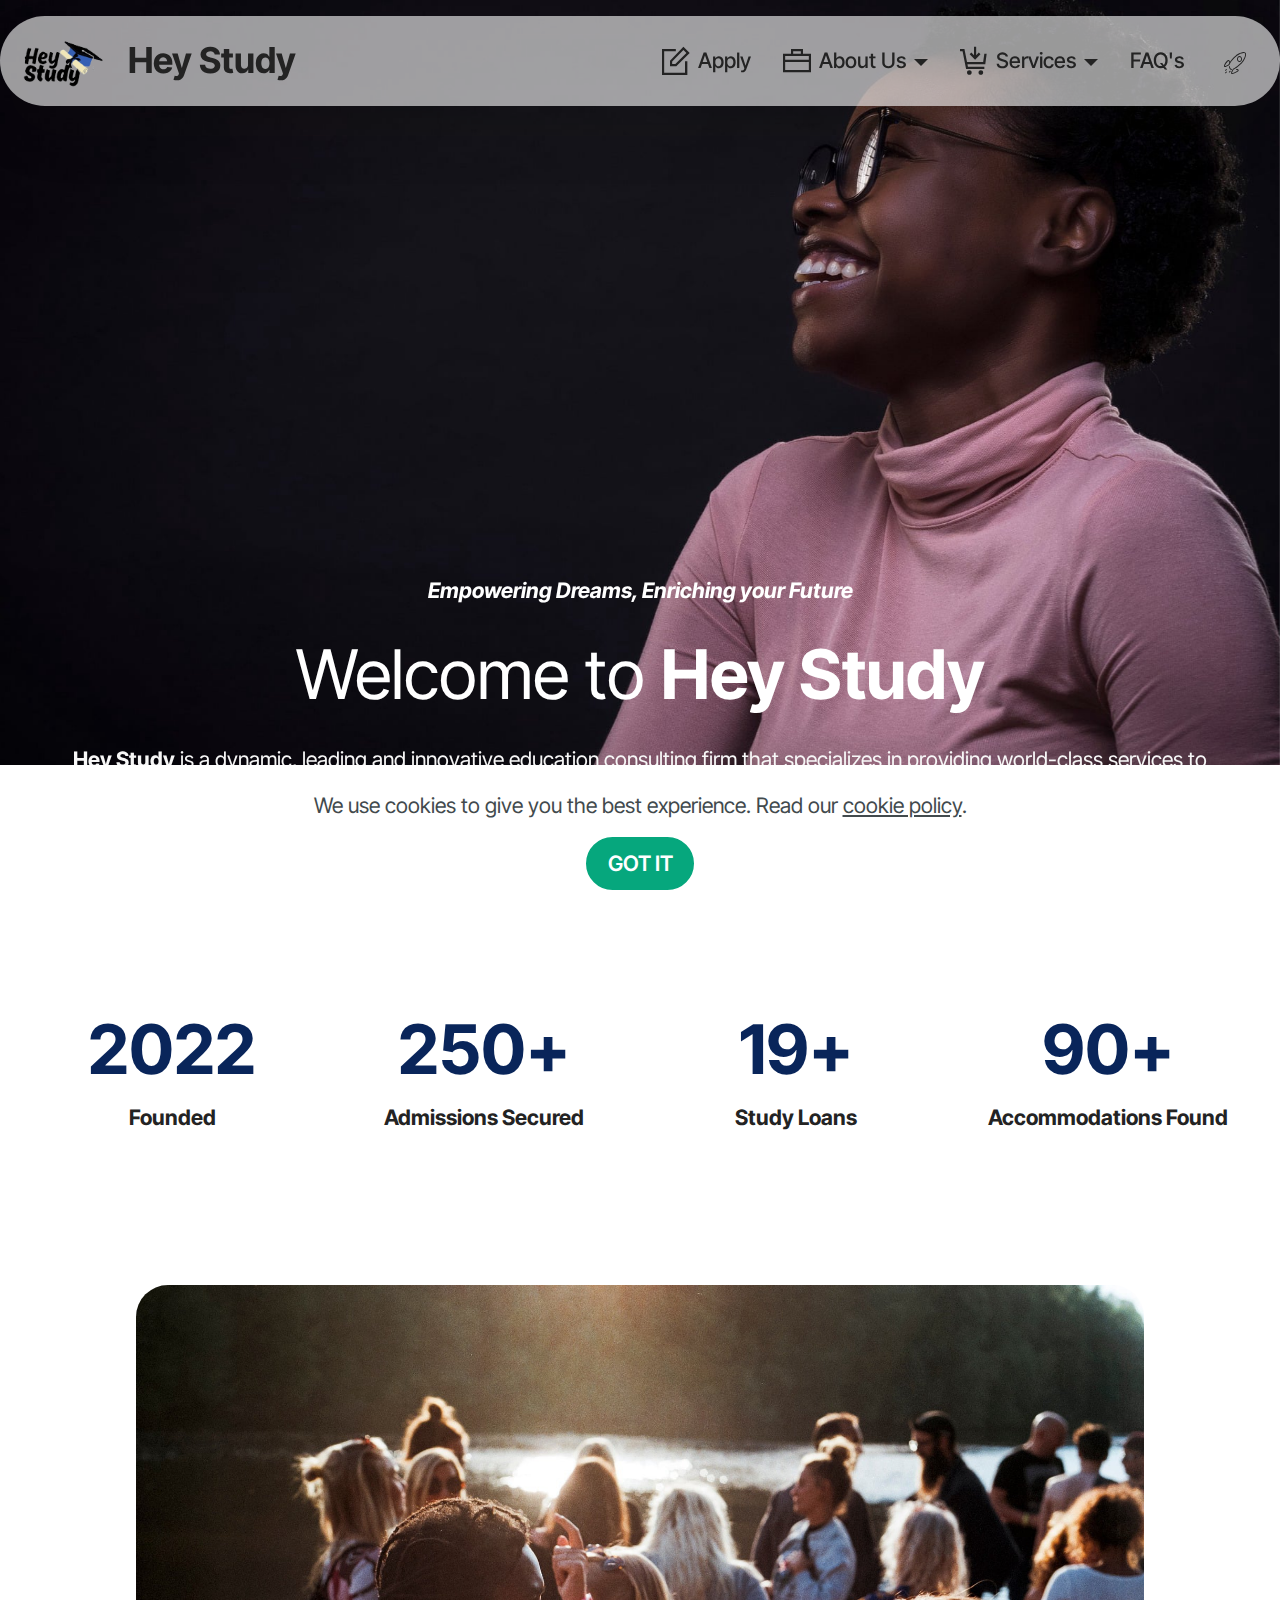
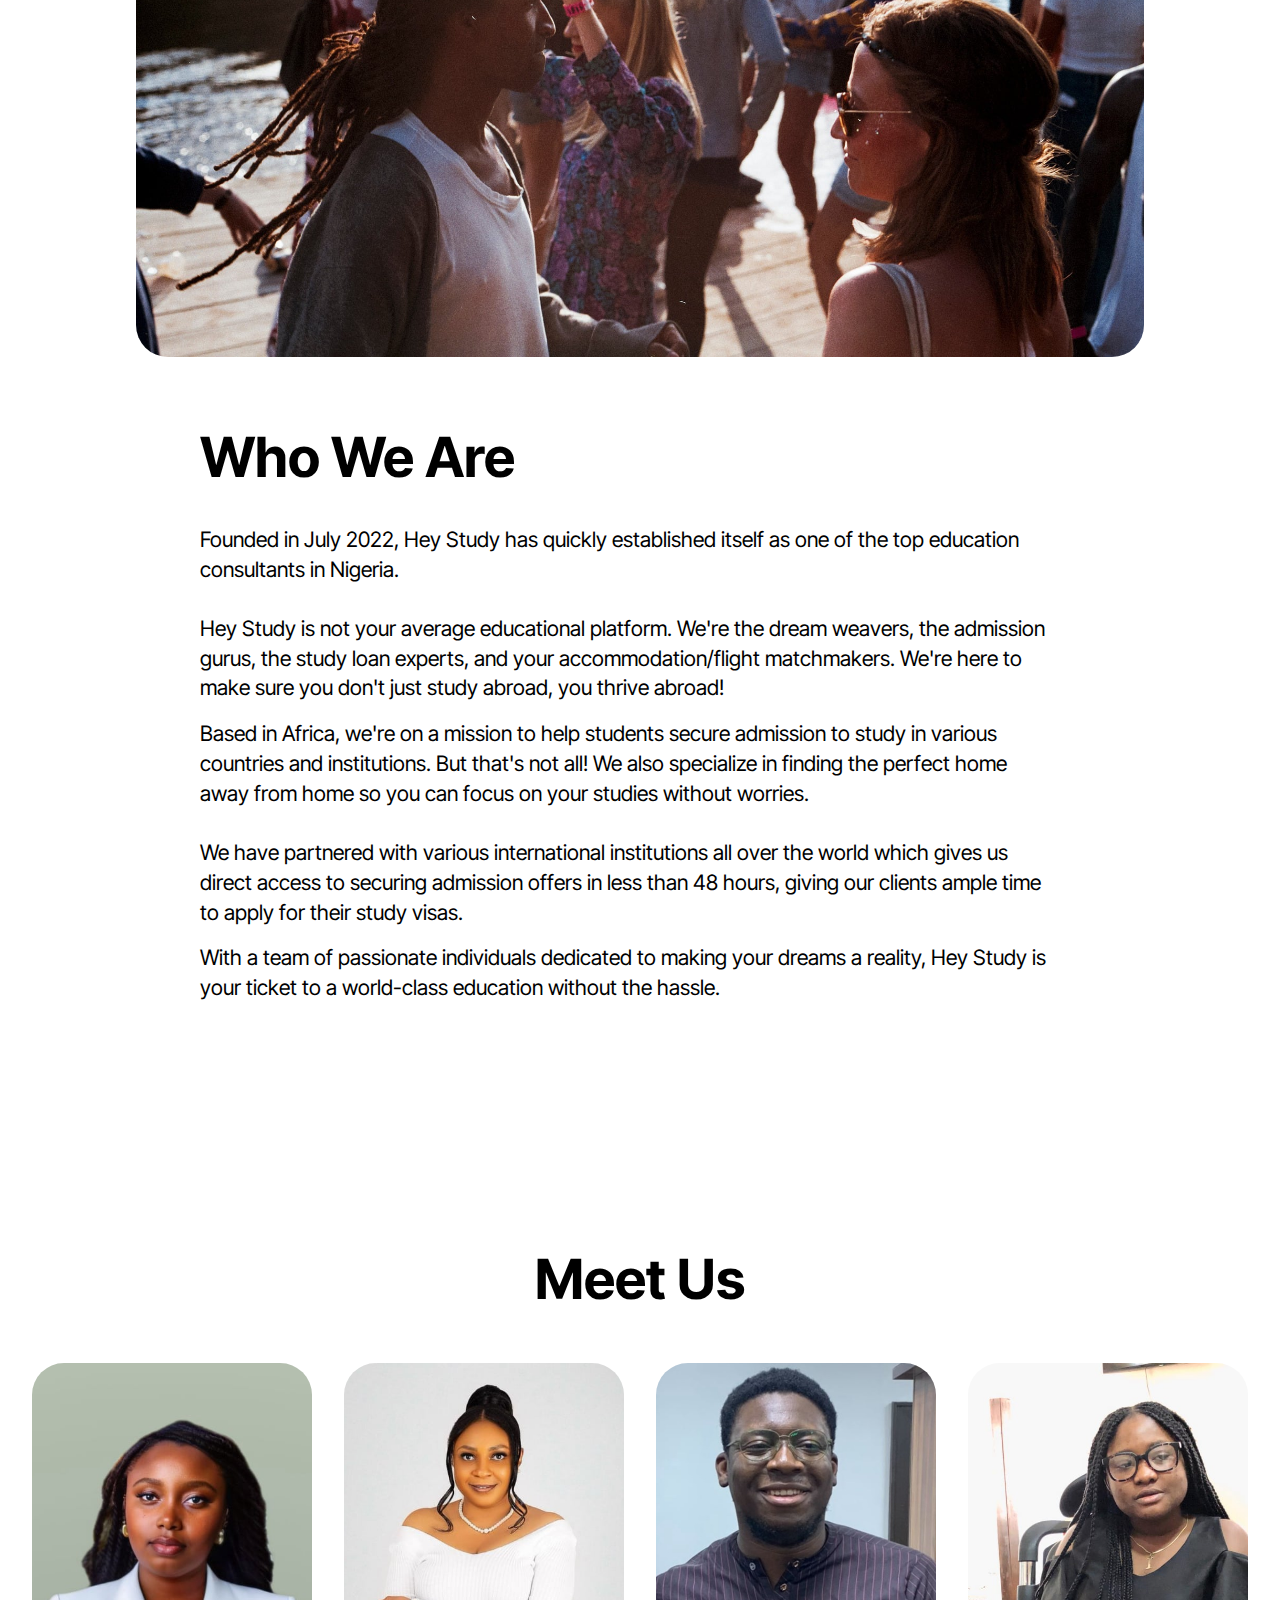
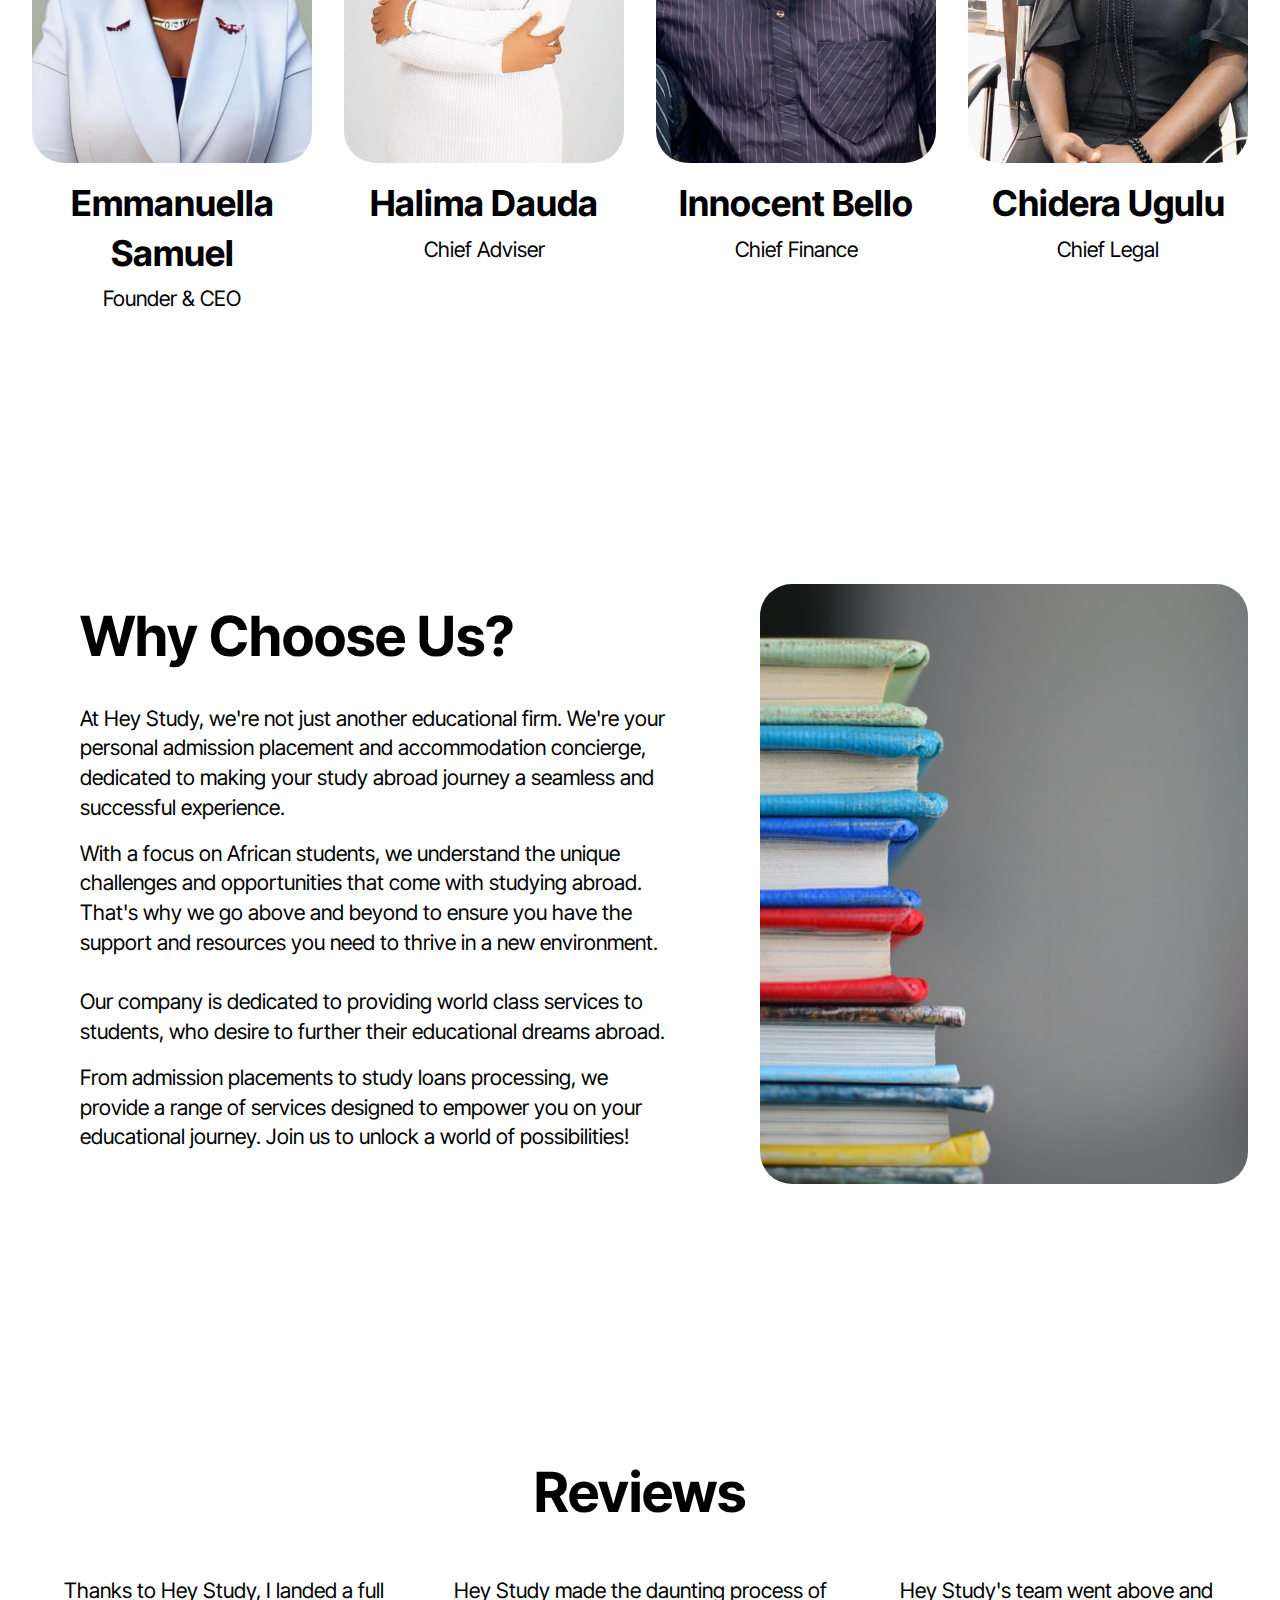
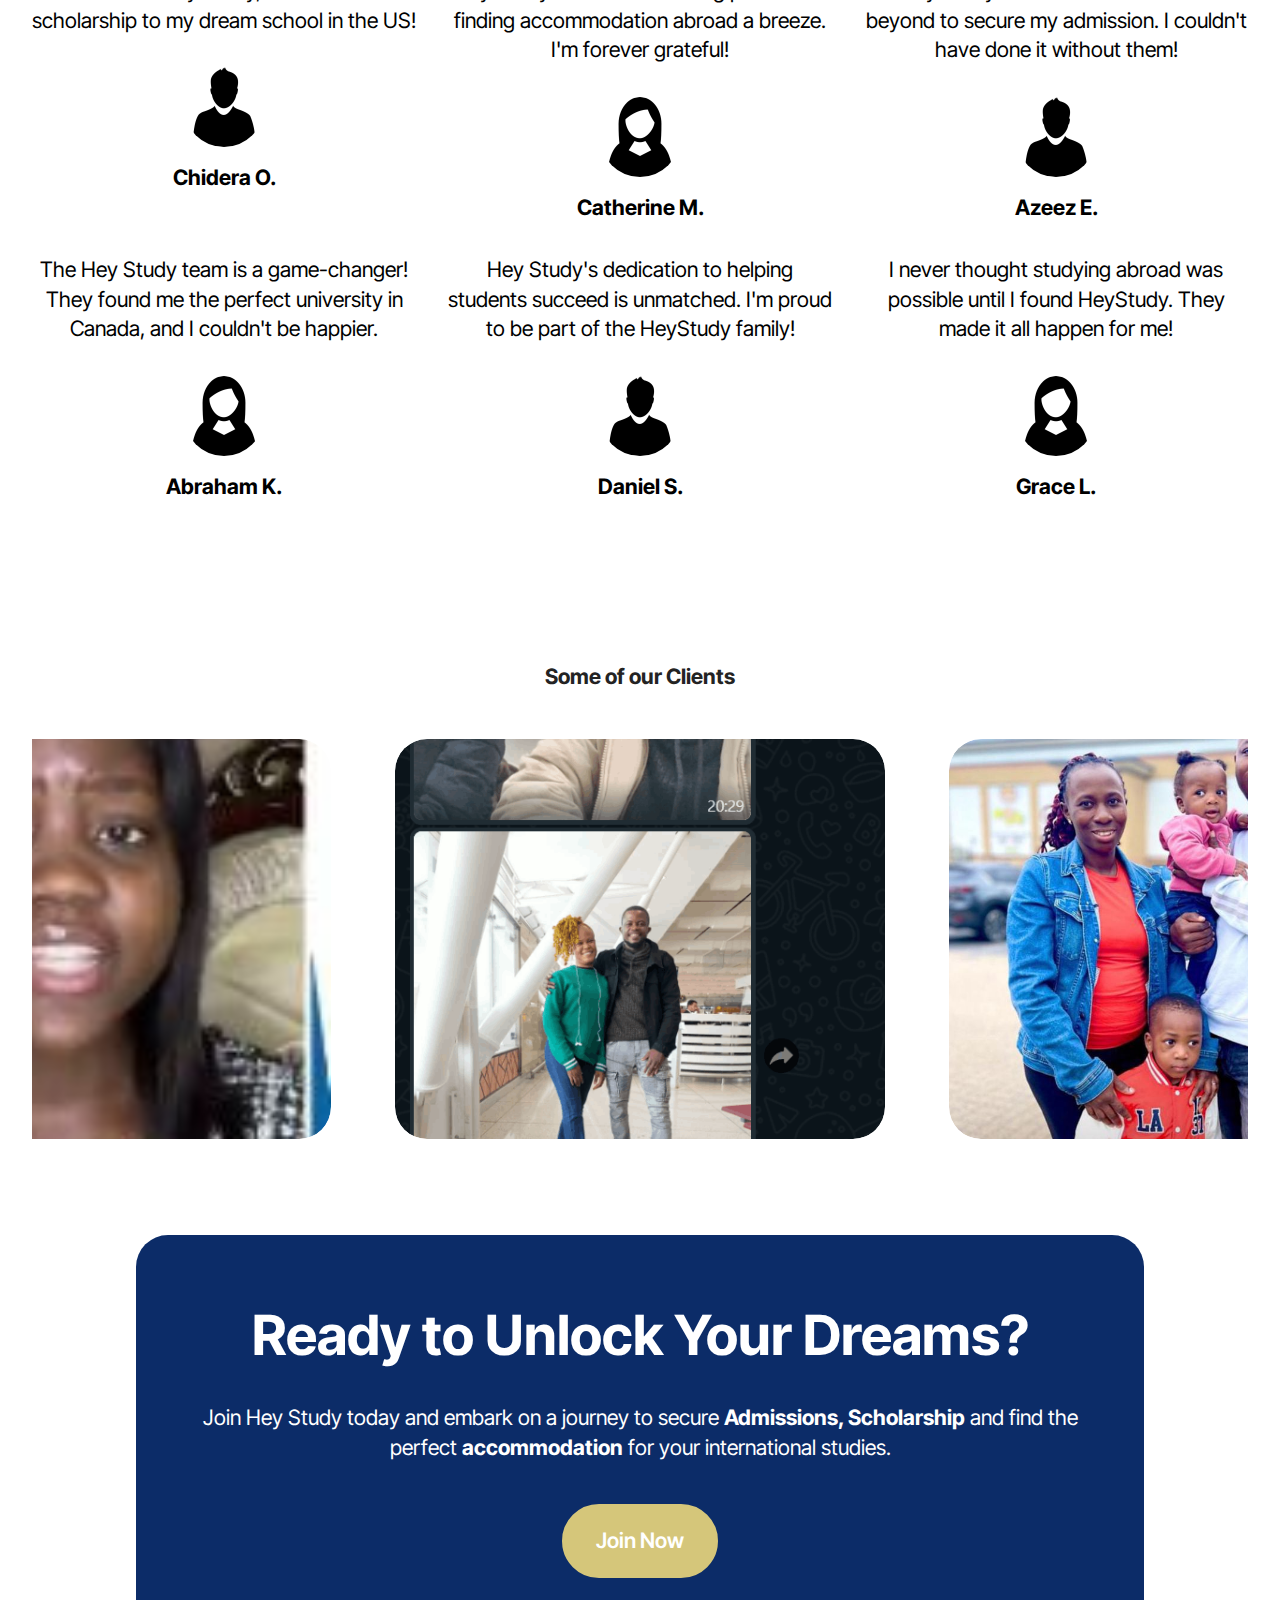
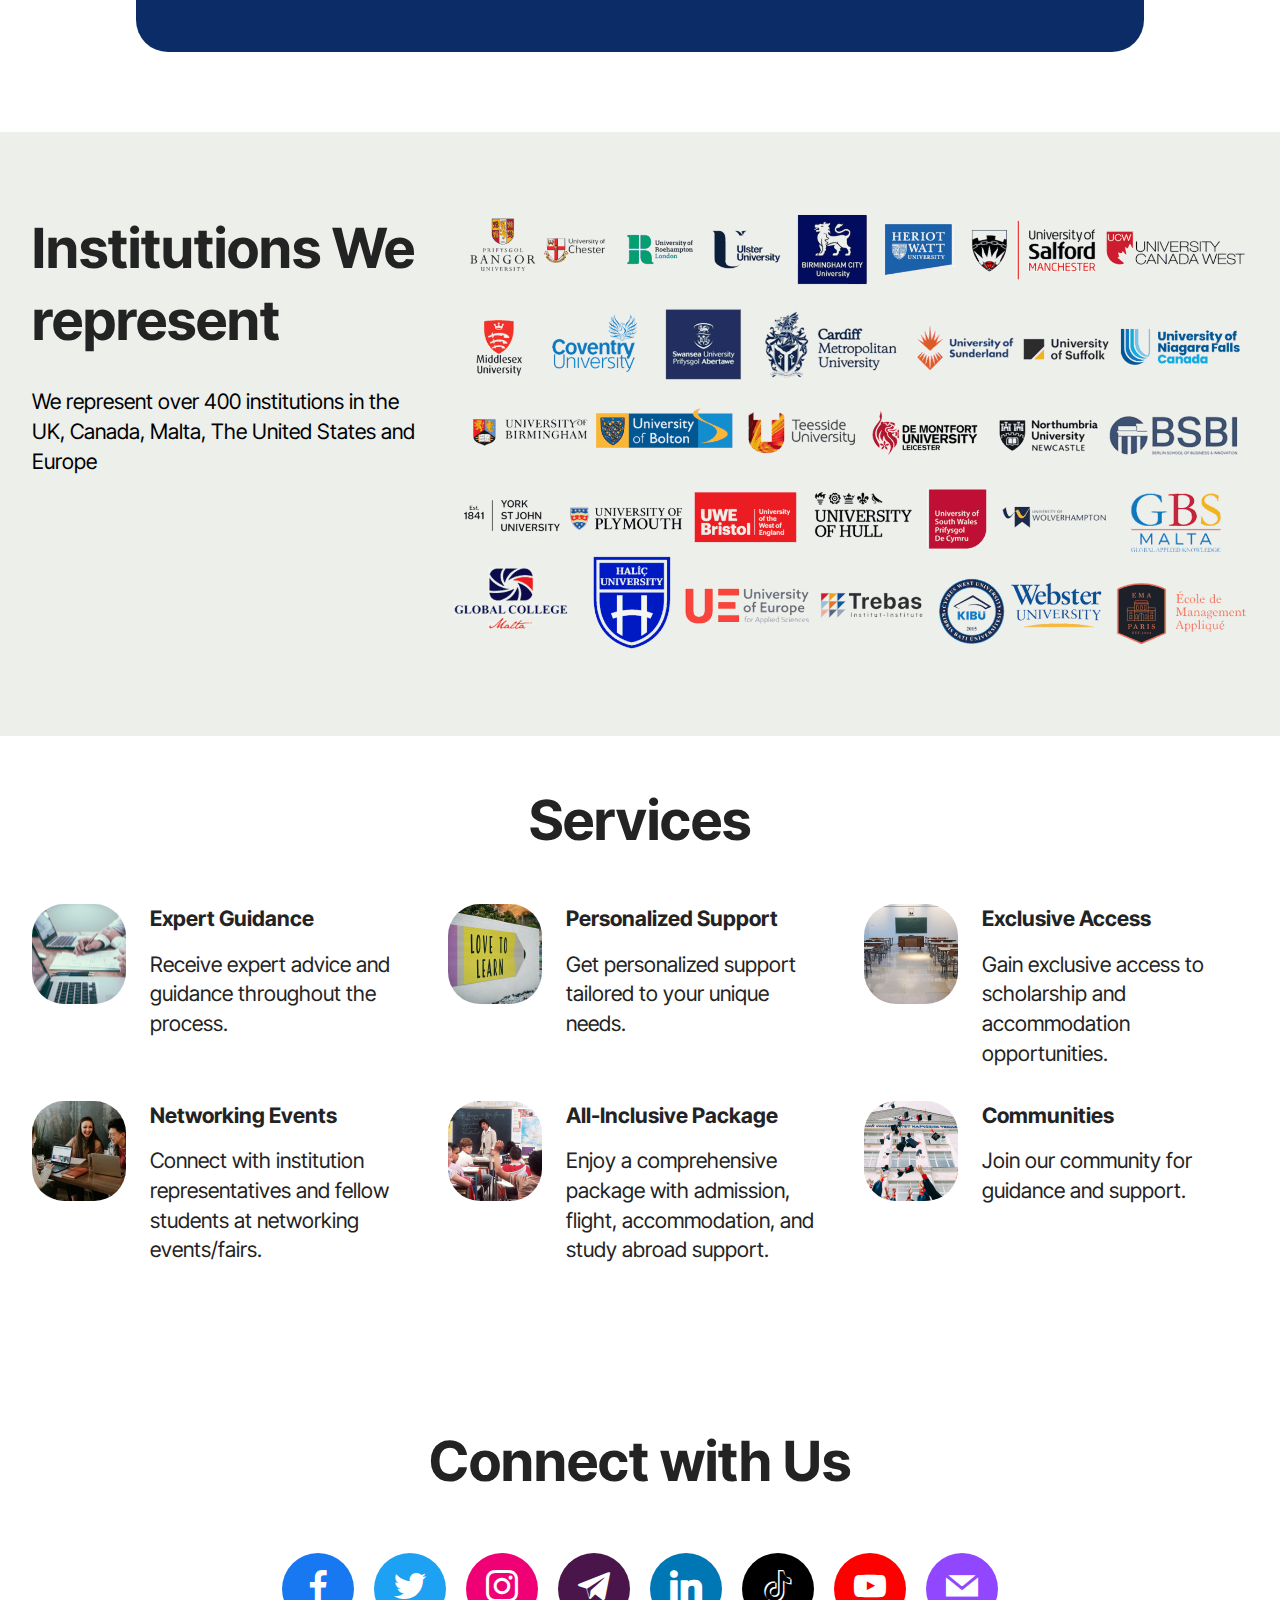
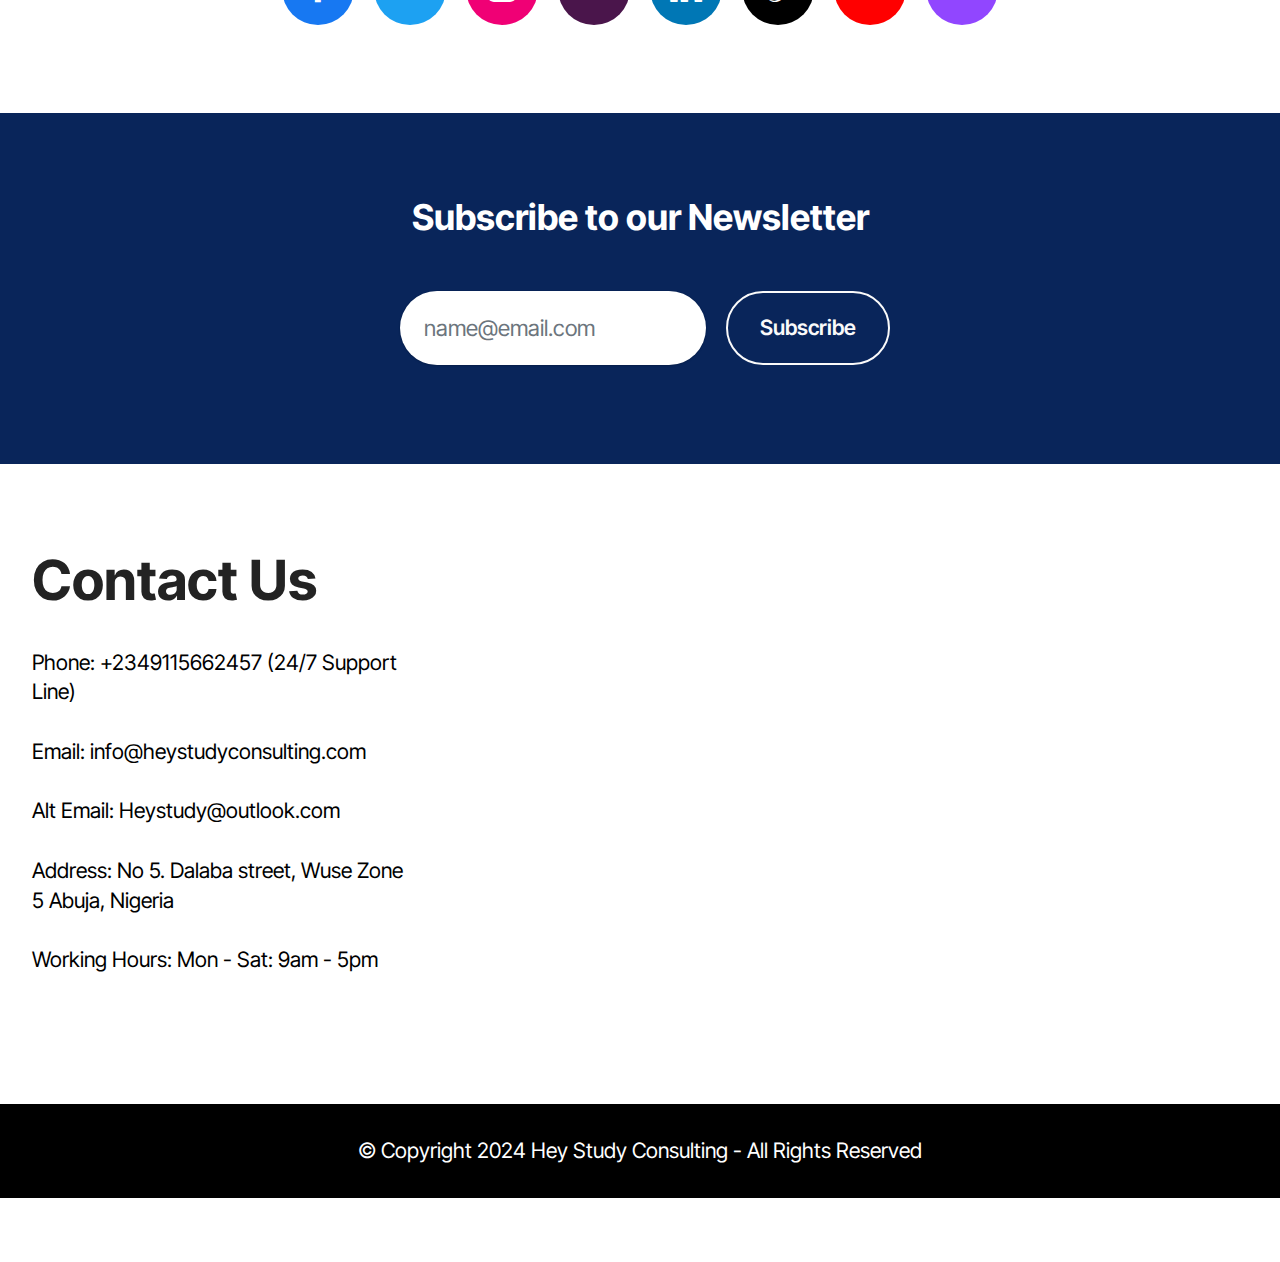
<file: index.html>
<!DOCTYPE html>
<html  >
<head>
  <meta charset="UTF-8">
  <meta http-equiv="X-UA-Compatible" content="IE=edge">
  <meta name="generator" content="Mobirise v5.9.11, mobirise.com">
  <meta name="viewport" content="width=device-width, initial-scale=1, minimum-scale=1">
  <link rel="shortcut icon" href="assets/images/whatsapp-image-2024-04-25-at-20.07.22-f503c925-removebg-preview-1-192x192.png" type="image/x-icon">
  <meta name="description" content="Hey Study is an educational help platform that secures scholarships abroad to various countries and schools. They also assist with acquiring accommodation for scholarship recipients. Operating from Africa, Hey Study has a dedicated team overseeing their activities.">
  
  
  <title>Hey Study Consulting</title>
  <link rel="stylesheet" href="assets/web/assets/mobirise-icons2/mobirise2.css">
  <link rel="stylesheet" href="assets/web/assets/mobirise-icons/mobirise-icons.css">
  <link rel="stylesheet" href="assets/bootstrap/css/bootstrap.min.css">
  <link rel="stylesheet" href="assets/bootstrap/css/bootstrap-grid.min.css">
  <link rel="stylesheet" href="assets/bootstrap/css/bootstrap-reboot.min.css">
  <link rel="stylesheet" href="assets/parallax/jarallax.css">
  <link rel="stylesheet" href="assets/dropdown/css/style.css">
  <link rel="stylesheet" href="assets/socicon/css/styles.css">
  <link rel="stylesheet" href="assets/theme/css/style.css">
  <link rel="preload" href="https://fonts.googleapis.com/css2?family=Inter+Tight:wght@400;700&display=swap&display=swap" as="style" onload="this.onload=null;this.rel='stylesheet'">
  <noscript><link rel="stylesheet" href="https://fonts.googleapis.com/css2?family=Inter+Tight:wght@400;700&display=swap&display=swap"></noscript>
  <link rel="preload" as="style" href="assets/mobirise/css/mbr-additional.css"><link rel="stylesheet" href="assets/mobirise/css/mbr-additional.css" type="text/css">

  
  
  
</head>
<body>
  
  <section data-bs-version="5.1" class="menu menu2 cid-u0zlfdRkx2" once="menu" id="menu-5-u0zlfdRkx2">
	

	<nav class="navbar navbar-dropdown navbar-expand-lg">
		<div class="container">
			<div class="navbar-brand">
				<span class="navbar-logo">
					
						<img src="assets/images/whatsapp-image-2024-04-25-at-20.07.22-f503c925-removebg-preview-1-192x192.png" alt="Hey Study" style="height: 4.3rem;">
					
				</span>
				<span class="navbar-caption-wrap"><a class="navbar-caption text-black text-primary display-5" href="index.html#top">Hey Study</a></span>
			</div>
			<button class="navbar-toggler" type="button" data-toggle="collapse" data-bs-toggle="collapse" data-target="#navbarSupportedContent" data-bs-target="#navbarSupportedContent" aria-controls="navbarNavAltMarkup" aria-expanded="false" aria-label="Toggle navigation">
				<div class="hamburger">
					<span></span>
					<span></span>
					<span></span>
					<span></span>
				</div>
			</button>
			<div class="collapse navbar-collapse" id="navbarSupportedContent">
				<ul class="navbar-nav nav-dropdown nav-right" data-app-modern-menu="true"><li class="nav-item"><a class="nav-link link text-black text-primary display-4" href="https://docs.google.com/forms/u/0/d/e/1FAIpQLSfsveq_IVCa2UsONDAYsJ2jUdCgs26j6bgNXsXUbbyw-964eg/viewform?usp=send_form&pli=1"><span class="mobi-mbri mobi-mbri-edit mbr-iconfont mbr-iconfont-btn"></span>Apply</a></li><li class="nav-item dropdown">
						<a class="nav-link link text-black text-primary dropdown-toggle display-4" href="index.html#about-us-8-u0zlfdRTVf" data-toggle="dropdown-submenu" data-bs-toggle="dropdown" data-bs-auto-close="outside" aria-expanded="false"><span class="mobi-mbri mobi-mbri-briefcase mbr-iconfont mbr-iconfont-btn"></span>About Us</a><div class="dropdown-menu" aria-labelledby="dropdown-203"><a class="text-black text-primary dropdown-item display-4" href="https://heystudyconsulting.medium.com/" target="_blank">Blog</a><a class="text-black text-primary dropdown-item display-4" href="Careers.html">Careers</a><a class="text-black text-primary show dropdown-item display-4" href="https://forms.gle/AmmFAG3ihFVK2DUc9" target="_blank">Become a Partner</a></div>
					</li><li class="nav-item dropdown"><a class="nav-link link text-black dropdown-toggle display-4" href="https://mobiri.se" data-toggle="dropdown-submenu" data-bs-toggle="dropdown" data-bs-auto-close="outside" aria-expanded="false"><span class="mobi-mbri mobi-mbri-cart-add mbr-iconfont mbr-iconfont-btn"></span>Services</a><div class="dropdown-menu" aria-labelledby="dropdown-552"><a class="text-black dropdown-item text-primary display-4" href="https://www.coachli.co/heystudy/meetings/free-discovery-call/358">Free Consultation</a><a class="text-black show dropdown-item text-primary display-4" href="https://docs.google.com/forms/u/0/d/e/1FAIpQLSfsveq_IVCa2UsONDAYsJ2jUdCgs26j6bgNXsXUbbyw-964eg/viewform?usp=send_form&pli=1">Admission Processing</a><a class="text-black show dropdown-item text-primary display-4" href="https://flutterwave.com/pay/7psybqiyplph">Study Loan Applications</a><a class="text-black show dropdown-item text-primary display-4" href="https://flutterwave.com/pay/lzugukk2ychi">Visa Application</a><a class="text-black show dropdown-item text-primary display-4" href="Accomodation.html#menu02-0">Accommodation Support</a></div></li><li class="nav-item"><a class="nav-link link text-black text-primary show display-4" href="FAQs.html">FAQ's</a></li></ul>
				<div class="icons-menu">
					
						<span class="p-2 mbr-iconfont mbri-rocket" style="font-size: 22px;"></span>
					
					
					
					
				</div>
				
			</div>
		</div>
	</nav>
</section>

<section data-bs-version="5.1" class="header16 cid-u0zlfdRG6Z mbr-fullscreen mbr-parallax-background" id="hero-17-u0zlfdRG6Z">
  
  
  <div class="container-fluid">
    <div class="row">
      <div class="content-wrap col-12 col-md-12">
        <h1 class="mbr-section-title mbr-fonts-style mbr-white mb-4 display-7"><em><strong>Empowering Dreams, Enriching your Future</strong></em></h1>
        <h2 class="mbr-section-subtitle mbr-fonts-style mbr-white mb-4 display-1">
          Welcome to <strong>Hey Study</strong></h2>
        <p class="mbr-fonts-style mbr-text mbr-white mb-4 display-7"><strong>Hey Study</strong>&nbsp;is a dynamic, leading and innovative education consulting firm that specializes in providing world-class services to students who want to pursue their education abroad.</p>
        
      </div>
    </div>
  </div>
</section>

<section data-bs-version="5.1" class="features023 cid-u0zlfdTeWO" id="metrics-1-u0zlfdTeWO">

    

    
    
    <div class="container">
        <div class="row justify-content-center">
            <div class="col-12 content-head">
                <div class="card-wrapper mb-5">
                    <div class="card-box align-center">
                        
                        
                        
                    </div>
                </div>
            </div>
        </div>
        <div class="row content-row">
            <div class="item features-without-image col-12 col-md-6 col-lg-3 item-mb active">
                <div class="item-wrapper">
                    <div class="title mb-3">
                        <span class="num mbr-fonts-style display-1"><strong>2022</strong></span>
                    </div>
                    <h4 class="card-title mbr-fonts-style display-7"><strong>Founded</strong></h4>
                    
                </div>
            </div><div class="item features-without-image col-12 col-md-6 col-lg-3 item-mb">
                <div class="item-wrapper">
                    <div class="title mb-3">
                        <span class="num mbr-fonts-style display-1"><strong>250+</strong></span>
                    </div>
                    <h4 class="card-title mbr-fonts-style display-7"><strong>Admissions Secured</strong>
                    </h4>
                    
                </div>
            </div>
            <div class="item features-without-image col-12 col-md-6 col-lg-3 item-mb">
                <div class="item-wrapper">
                    <div class="title mb-3">
                        <span class="num mbr-fonts-style display-1"><strong>19+</strong></span>
                    </div>
                    <h4 class="card-title mbr-fonts-style display-7"><strong>Study Loans</strong></h4>
                    
                </div>
            </div>
            <div class="item features-without-image col-12 col-md-6 col-lg-3 item-mb">
                <div class="item-wrapper">
                    <div class="title mb-3">
                        <span class="num mbr-fonts-style display-1"><strong>90+</strong></span>
                    </div>
                    <h4 class="card-title mbr-fonts-style display-7">
                        <strong>Accommodations Found</strong></h4>
                    
                </div>
            </div>
        </div>
    </div>
</section>

<section data-bs-version="5.1" class="article8 cid-u0zlfdRTVf" id="about-us-8-u0zlfdRTVf">
  

  
  
  <div class="container">
    <div class="row justify-content-center">
      <div class="card col-md-12 col-lg-10">
        <div class="card-wrapper">
          <div class="image-wrapper d-flex justify-content-center mb-4">
            <img src="assets/images/mbr-2-1920x1280.jpg" alt="Hey Study">
          </div>
          <div class="card-content-text">
            <h3 class="card-title mbr-fonts-style mbr-white mt-3 mb-4 display-2">
            <strong>Who We Are</strong>
          </h3>
          <div class="row card-box align-left">
            <div class="item features-without-image col-12">
              <div class="item-wrapper">
                
                <p class="mbr-text mbr-fonts-style display-7">Founded in July 2022, Hey Study has quickly established itself as one of the top education consultants in Nigeria. <br><br>Hey Study is not your average educational platform. We're the dream weavers, the admission gurus, the study loan experts, and your accommodation/flight matchmakers. We're here to make sure you don't just study abroad, you thrive abroad!</p>
              </div>
            </div>
            <div class="item features-without-image col-12">
              <div class="item-wrapper">
                
                <p class="mbr-text mbr-fonts-style display-7">Based in Africa, we're on a mission to help students secure admission to study in various countries and institutions. But that's not all! We also specialize in finding the perfect home away from home so you can focus on your studies without worries.<br><br>We have partnered with various international institutions all over the world which gives us direct access to securing admission offers in less than 48 hours, giving our clients ample time to apply for their study visas.</p>
              </div>
            </div>
            <div class="item features-without-image col-12">
              <div class="item-wrapper">
                
                <p class="mbr-text mbr-fonts-style display-7">With a team of passionate individuals dedicated to making your dreams a reality, Hey Study is your ticket to a world-class education without the hassle.</p>
              </div>
            </div>
            
          </div>
          </div>
        </div>
      </div>
    </div>
  </div>
</section>

<section data-bs-version="5.1" class="people03 cid-u0zlfdTg5F" id="team-1-u0zlfdTg5F">
    
    
    <div class="container-fluid">
        <div class="row justify-content-center">
            <div class="col-12 content-head">
                <div class="mbr-section-head mb-5">
                    <h4 class="mbr-section-title mbr-fonts-style align-center mb-0 display-2">
                        <strong>Meet Us</strong>
                    </h4>
                    
                </div>
            </div>
        </div>
        <div class="row">
            <div class="item features-image col-12 col-md-6 col-lg-3">
                <div class="item-wrapper">
                    <div class="item-img mb-3">
                        <img src="assets/images/whatsapp-image-2024-05-14-at-12.40.08-518x613.jpg" alt="CEO Emmanuella Samuel" title="">
                    </div>
                    <div class="item-content align-left">
                        <h5 class="item-title mbr-fonts-style display-5"><strong>Emmanuella Samuel</strong></h5>
                        <h6 class="item-subtitle mbr-fonts-style mb-3 display-7">Founder &amp; CEO</h6>
                        
                    </div>
                    
                </div>
            </div>
            <div class="item features-image col-12 col-md-6 col-lg-3">
                <div class="item-wrapper">
                    <div class="item-img mb-3">
                        <img src="assets/images/halima-561x629.jpg" alt="Chief Adviser Hey Study" title="">
                    </div>
                    <div class="item-content align-left">
                        <h5 class="item-title mbr-fonts-style display-5"><strong>Halima Dauda</strong></h5>
                        <h6 class="item-subtitle mbr-fonts-style mb-3 display-7">Chief Adviser</h6>
                        
                    </div>
                    
                </div>
            </div>
            <div class="item features-image col-12 col-md-6 col-lg-3">
                <div class="item-wrapper">
                    <div class="item-img mb-3">
                        <img src="assets/images/innocent-561x1215.jpeg" alt="Chief Financial Officer Hey Study" title="">
                    </div>
                    <div class="item-content align-left">
                        <h5 class="item-title mbr-fonts-style display-5"><strong>Innocent Bello</strong></h5>
                        <h6 class="item-subtitle mbr-fonts-style mb-3 display-7">Chief Finance</h6>
                        
                    </div>
                    
                </div>
            </div>
            <div class="item features-image col-12 col-md-6 col-lg-3">
                <div class="item-wrapper">
                    <div class="item-img mb-3">
                       <img src="assets/images/chideralegal-561x748.jpg" alt="Chief Legal Officer Hey Study" title="" data-slide-to="3" data-bs-slide-to="3">
                    </div>
                    <div class="item-content align-left">
                        <h5 class="item-title mbr-fonts-style display-5"><strong>Chidera Ugulu</strong></h5>
                        <h6 class="item-subtitle mbr-fonts-style mb-3 display-7">Chief Legal</h6>
                        
                    </div>
                    
                </div>
            </div>
        </div>
    </div>
</section>

<section data-bs-version="5.1" class="article05 cid-u0zlfdTiIB" id="generic-text-5-u0zlfdTiIB">
  

  
  

  <div class="container">
    <div class="row justify-content-center align-items-center">
      <div class="col-12">
        <div class="card-wrapper">
          <div class="row">
            <div class="col-12 col-md-12 col-lg-5 image-wrapper">
              <img class="w-100" src="assets/images/photo-1497633762265-9d179a990aa6.jpeg" alt="Mobirise Website Builder">
            </div>
            <div class="col-12 col-lg col-md-12">
              <div class="text-wrapper align-left">
                <h1 class="mbr-section-title mbr-fonts-style mb-4 display-2">
                  <strong>Why Choose Us?</strong>
                </h1>
                <p class="mbr-text mbr-fonts-style mb-3 display-7">At Hey Study, we're not just another educational firm. We're your personal admission placement and accommodation concierge, dedicated to making your study abroad journey a seamless and successful experience.</p>
                <p class="mbr-text mbr-fonts-style mb-3 display-7">With a focus on African students, we understand the unique challenges and opportunities that come with studying abroad. That's why we go above and beyond to ensure you have the support and resources you need to thrive in a new environment.<br><br>Our company is dedicated to providing world class services to students, who desire to further their educational dreams abroad.</p>
                <p class="mbr-text mbr-fonts-style display-7">From admission placements to study loans processing, we provide a range of services designed to empower you on your educational journey. Join us to unlock a world of possibilities!</p>
                
              </div>
            </div>
          </div>
        </div>
      </div>
    </div>
  </div>
</section>

<section data-bs-version="5.1" class="people05 cid-u0zlfdSMWv" id="testimonials-5-u0zlfdSMWv">
	

	
	
	<div class="container">
		<div class="row mb-5 justify-content-center">
			<div class="col-12 mb-0 content-head">
				<h3 class="mbr-section-title mbr-fonts-style align-center mb-0 display-2"><strong>Reviews</strong></h3>
				
			</div>
		</div>
		<div class="row">
			<div class="item features-without-image col-12 col-md-6 col-lg-4 active">
				<div class="item-wrapper">
					<div class="card-box align-left">
						<p class="card-text mbr-fonts-style display-7">Thanks to Hey Study, I landed a full scholarship to my dream school in the US!</p>
						<div class="img-wrapper mt-4 mb-3">
							<img src="assets/images/male-160x160.png" alt="" data-slide-to="0" data-bs-slide-to="0">
						</div>
						<h5 class="card-title mbr-fonts-style display-7"><strong>Chidera O.</strong>
						</h5>
					</div>
				</div>
			</div>
			<div class="item features-without-image col-12 col-md-6 col-lg-4">
				<div class="item-wrapper">
					<div class="card-box align-left">
						<p class="card-text mbr-fonts-style display-7">Hey Study made the daunting process of finding accommodation abroad a breeze. I'm forever grateful!</p>
						<div class="img-wrapper mt-4 mb-3">
							<img src="assets/images/female-160x160.png" data-slide-to="1" data-bs-slide-to="1" alt="">
						</div>
						<h5 class="card-title mbr-fonts-style display-7"><strong>Catherine M.</strong>
						</h5>
					</div>
				</div>
			</div>
			<div class="item features-without-image col-12 col-md-6 col-lg-4">
				<div class="item-wrapper">
					<div class="card-box align-left">
						<p class="card-text mbr-fonts-style display-7">Hey Study's team went above and beyond to secure my admission. I couldn't have done it without them!</p>
						<div class="img-wrapper mt-4 mb-3">
							<img src="assets/images/male-160x160.png" data-slide-to="2" data-bs-slide-to="2" alt="">
						</div>
						<h5 class="card-title mbr-fonts-style display-7"><strong>Azeez E.</strong>
						</h5>
					</div>
				</div>
			</div>
			<div class="item features-without-image col-12 col-md-6 col-lg-4">
				<div class="item-wrapper">
					<div class="card-box align-left">
						<p class="card-text mbr-fonts-style display-7">The Hey Study team is a game-changer! They found me the perfect university in Canada, and I couldn't be happier.</p>
						<div class="img-wrapper mt-4 mb-3">
							<img src="assets/images/female-160x160.png" data-slide-to="4" data-bs-slide-to="4" alt="">
						</div>
						<h5 class="card-title mbr-fonts-style display-7"><strong>Abraham K.</strong>
						</h5>
					</div>
				</div>
			</div>
			<div class="item features-without-image col-12 col-md-6 col-lg-4">
				<div class="item-wrapper">
					<div class="card-box align-left">
						<p class="card-text mbr-fonts-style display-7">Hey Study's dedication to helping students succeed is unmatched. I'm proud to be part of the HeyStudy family!</p>
						<div class="img-wrapper mt-4 mb-3">
							<img src="assets/images/male-160x160.png" data-slide-to="6" data-bs-slide-to="6" alt="">
						</div>
						<h5 class="card-title mbr-fonts-style display-7">
							<strong>Daniel S.</strong>
						</h5>
					</div>
				</div>
			</div>
			<div class="item features-without-image col-12 col-md-6 col-lg-4">
				<div class="item-wrapper">
					<div class="card-box align-left">
						<p class="card-text mbr-fonts-style display-7">I never thought studying abroad was possible until I found HeyStudy. They made it all happen for me!</p>
						<div class="img-wrapper mt-4 mb-3">
							<img src="assets/images/female-160x160.png" data-slide-to="7" data-bs-slide-to="7" alt="">
						</div>
						<h5 class="card-title mbr-fonts-style display-7">
							<strong>Grace L.</strong>
						</h5>
					</div>
				</div>
			</div>
		</div>
	</div>
</section>

<section data-bs-version="5.1" class="slider4 mbr-embla cid-ucKwhlK0A4" id="slider04-j">
    
    
    <div class="container">
        <div class="row mb-5 justify-content-center">
            <div class="col-12 content-head">
                
                <h5 class="mbr-section-subtitle mbr-fonts-style align-center mb-0 mt-4 display-7"><strong>
                    Some of our Clients</strong></h5>
            </div>
        </div>
        <div class="row">
            <div class="col-12">
                <div class="embla position-relative" data-skip-snaps="true" data-align="center" data-contain-scroll="trimSnaps" data-loop="true" data-auto-play="true" data-auto-play-interval="2" data-draggable="true">
                    <div class="embla__viewport">
                        <div class="embla__container">
                            
                            
                            
                            <div class="embla__slide slider-image item active" style="margin-left: 2rem; margin-right: 2rem;">
                                <div class="slide-content">
                                    <div class="item-img">
                                        <div class="item-wrapper">
                                            <img src="assets/images/screenshot-2023-01-22-203236-523x633.png" alt="Mobirise Website Builder" title="" data-slide-to="4" data-bs-slide-to="4">
                                        </div>
                                    </div>
                                </div>
                            </div>
                            
                            <div class="embla__slide slider-image item" style="margin-left: 2rem; margin-right: 2rem;">
                            <div class="slide-content">
                                <div class="item-img">
                                    <div class="item-wrapper">
                                        <img src="assets/images/whatsapp-image-2024-05-17-at-17.34.45-822x1039.jpg" alt="Mobirise Website Builder" title="" data-slide-to="7" data-bs-slide-to="7">
                                    </div>
                                </div>
                            </div>
                            </div><div class="embla__slide slider-image item" style="margin-left: 2rem; margin-right: 2rem;">
                            <div class="slide-content">
                                <div class="item-img">
                                    <div class="item-wrapper">
                                        <img src="assets/images/whatsapp-image-2024-05-17-at-17.34.44-1-828x1027.jpg" alt="Mobirise Website Builder" title="" data-slide-to="8" data-bs-slide-to="8">
                                    </div>
                                </div>
                            </div>
                            </div><div class="embla__slide slider-image item" style="margin-left: 2rem; margin-right: 2rem;">
                            <div class="slide-content">
                                <div class="item-img">
                                    <div class="item-wrapper">
                                        <img src="assets/images/whatsapp-image-2024-05-17-at-17.34.44-828x1006.jpg" alt="Mobirise Website Builder" title="" data-slide-to="9" data-bs-slide-to="9">
                                    </div>
                                </div>
                            </div>
                            </div><div class="embla__slide slider-image item" style="margin-left: 2rem; margin-right: 2rem;">
                            <div class="slide-content">
                                <div class="item-img">
                                    <div class="item-wrapper">
                                        <img src="assets/images/whatsapp-image-2024-05-17-at-17.34.42-828x999.jpg" alt="Mobirise Website Builder" title="" data-slide-to="10" data-bs-slide-to="10">
                                    </div>
                                </div>
                            </div>
                            </div>
                            <div class="embla__slide slider-image item" style="margin-left: 2rem; margin-right: 2rem;">
                            <div class="slide-content">
                                <div class="item-img">
                                    <div class="item-wrapper">
                                        <img src="assets/images/faewsa-176x176.jpg" alt="Mobirise Website Builder" title="" data-slide-to="12" data-bs-slide-to="12">
                                    </div>
                                </div>
                            </div>
                            </div><div class="embla__slide slider-image item" style="margin-left: 2rem; margin-right: 2rem;">
                            <div class="slide-content">
                                <div class="item-img">
                                    <div class="item-wrapper">
                                        <img src="assets/images/capture-140x210.jpg" alt="Mobirise Website Builder" title="" data-slide-to="13" data-bs-slide-to="13">
                                    </div>
                                </div>
                            </div>
                            </div>
                        </div>
                    </div>
                    <button class="embla__button embla__button--prev">
                        <span class="mobi-mbri mobi-mbri-arrow-prev" aria-hidden="true"></span>
                        <span class="sr-only visually-hidden visually-hidden">Previous</span>
                    </button>
                    <button class="embla__button embla__button--next">
                        <span class="mobi-mbri mobi-mbri-arrow-next" aria-hidden="true"></span>
                        <span class="sr-only visually-hidden visually-hidden">Next</span>
                    </button>
                </div>
            </div>
        </div>
    </div>
</section>

<section data-bs-version="5.1" class="article13 cid-u0zlfdT6NH" id="call-to-action-5-u0zlfdT6NH">
    
    
    
    <div class="container">
        <div class="row justify-content-center">
            <div class="card col-md-12 col-lg-10">
                <div class="card-wrapper">
                    <div class="card-box align-center">
                        <h4 class="card-title mbr-fonts-style display-2">
                            <strong>Ready to Unlock Your Dreams?</strong>
                        </h4>
                        <p class="mbr-text mbr-fonts-style mt-4 display-7">Join Hey Study today and embark on a journey to secure <strong>Admissions, Scholarship</strong> and find the perfect <strong>accommodation</strong> for your international studies.</p>
                        <div class="mbr-section-btn mt-4"><a class="btn btn-secondary display-4" href="tg://resolve?domain=https://t.me/heystudyabroad">Join Now</a></div>
                    </div>
                </div>
            </div>
        </div>
    </div>
</section>

<section data-bs-version="5.1" class="image08 cid-uaZxEdwL1P" id="image08-g">
  
  
  
  <div class="container">
    <div class="row justify-content-center">
      <div class="col-lg-4">
        <div class="col-12 col-md-12">
          <h5 class="mbr-section-title mbr-fonts-style mt-0 mb-4 display-2"><strong>Institutions We represent</strong></h5>
          <h6 class="mbr-section-subtitle mbr-fonts-style mt-0 mb-4 display-7">We represent over 400 institutions in the UK, Canada, Malta, The United States and Europe</h6>
          
        </div>
      </div>
      <div class="col-lg-8 side-features">
        <div class="image-wrapper mb-4">
          <a href="https://www.youtube.com/channel/UC0fXz4h8pUle2zRQsEUiPEQ" target="_blank"><img class="w-100" src="assets/images/uni-1489x827.png" alt=""></a>
        </div>
      </div>
    </div>
  </div>
</section>

<section data-bs-version="5.1" class="features15 cid-u0zlfdUOuy" id="features-30-u0zlfdUOuy">
    

    
    
    <div class="container">
        <div class="row justify-content-center">
            <div class="col-12 content-head">
                <div class="mbr-section-head mb-5">
                    <h4 class="mbr-section-title mbr-fonts-style align-center mb-0 display-2"><strong>Services</strong></h4>
                    
                </div>
            </div>
        </div>
        <div class="row">
            <div class="item features-without-image col-12 col-lg-4 active">
                <div class="item-wrapper">
                    <div class="img-wrapper">
                        <img src="assets/images/photo-1454165804606-c3d57bc86b40.jpeg" alt="">
                    </div>
                    <div class="card-box">
                        <h4 class="card-title mbr-fonts-style mb-0 display-7">
                            <strong>Expert Guidance</strong>
                        </h4>
                        <h5 class="card-text mbr-fonts-style mt-3 display-7">Receive expert advice and guidance throughout the process.</h5>
                    </div>
                </div>
            </div>
            <div class="item features-without-image col-12 col-lg-4">
                <div class="item-wrapper">
                    <div class="img-wrapper">
                        <img src="assets/images/photo-1546410531-bb4caa6b424d.jpeg" alt="" data-slide-to="1" data-bs-slide-to="1">
                    </div>
                    <div class="card-box">
                        <h4 class="card-title mbr-fonts-style mb-0 display-7">
                            <strong>Personalized Support</strong>
                        </h4>
                        <h5 class="card-text mbr-fonts-style mt-3 display-7">Get personalized support tailored to your unique needs.</h5>
                    </div>
                </div>
            </div>
            <div class="item features-without-image col-12 col-lg-4">
                <div class="item-wrapper">
                    <div class="img-wrapper">
                        <img src="assets/images/photo-1580582932707-520aed937b7b.jpeg" alt="" data-bs-slide-to="2" data-slide-to="2">
                    </div>
                    <div class="card-box">
                        <h4 class="card-title mbr-fonts-style mb-0 display-7">
                            <strong>Exclusive Access</strong>
                        </h4>
                        <h5 class="card-text mbr-fonts-style mt-3 display-7">Gain exclusive access to scholarship and accommodation opportunities.</h5>
                    </div>
                </div>
            </div>
            <div class="item features-without-image col-12 col-lg-4">
                <div class="item-wrapper">
                    <div class="img-wrapper">
                        <img src="assets/images/photo-1522202176988-66273c2fd55f.jpeg" alt="" data-slide-to="3" data-bs-slide-to="3">
                    </div>
                    <div class="card-box">
                        <h4 class="card-title mbr-fonts-style mb-0 display-7">
                            <strong>Networking Events</strong>
                        </h4>
                        <h5 class="card-text mbr-fonts-style mt-3 display-7">Connect with institution representatives and fellow students at networking events/fairs.</h5>
                    </div>
                </div>
            </div>
            <div class="item features-without-image col-12 col-lg-4">
                <div class="item-wrapper">
                    <div class="img-wrapper">
                        <img src="assets/images/photo-1577896851231-70ef18881754.jpeg" alt="" data-bs-slide-to="4" data-slide-to="4">
                    </div>
                    <div class="card-box">
                        <h4 class="card-title mbr-fonts-style mb-0 display-7">
                            <strong>All-Inclusive Package</strong>
                        </h4>
                        <h5 class="card-text mbr-fonts-style mt-3 display-7">Enjoy a comprehensive package with admission, flight, accommodation, and study abroad support.</h5>
                    </div>
                </div>
            </div>
            <div class="item features-without-image col-12 col-lg-4">
                <div class="item-wrapper">
                    <div class="img-wrapper">
                        <img src="assets/images/photo-1523050854058-8df90110c9f1.jpeg" alt="" data-slide-to="5" data-bs-slide-to="5">
                    </div>
                    <div class="card-box">
                        <h4 class="card-title mbr-fonts-style mb-0 display-7">
                            <strong>Communities</strong></h4>
                        <h5 class="card-text mbr-fonts-style mt-3 display-7">Join our community for guidance and support.</h5>
                    </div>
                </div>
            </div>
        </div>
    </div>
</section>

<section data-bs-version="5.1" class="social4 cid-u0zlfdUOE6" id="follow-us-1-u0zlfdUOE6">
    
    
    

    <div class="container">
        <div class="media-container-row">
            <div class="col-12">
                <h3 class="mbr-section-title align-center mb-5 mbr-fonts-style display-2">
                    <strong>Connect with Us</strong>
                </h3>
                <div class="social-list align-center">
                    <a class="iconfont-wrapper bg-facebook m-2 " target="_blank" href="https://facebook.com/admission4today">
                        <span class="socicon-facebook socicon"></span>
                    </a>
                    <a class="iconfont-wrapper bg-twitter m-2" href="https://x.com/admission4today" target="_blank">
                        <span class="socicon-twitter socicon"></span>
                    </a>
                    <a class="iconfont-wrapper bg-instagram m-2" href="https://instagram.com/admission_today" target="_blank">
                        <span class="socicon-instagram socicon"></span>
                    </a>
                    
                    <a class="iconfont-wrapper bg-slack m-2" href="https://t.me/heystudyabroad" target="_blank">
                        <span class="socicon-telegram socicon"></span>
                    </a>
                    <a class="iconfont-wrapper bg-linkedin m-2" href="https://linkedin.com/company/hey-study-consulting/" target="_blank">
                        <span class="socicon-linkedin socicon"></span>
                    </a>
                    
                    
                    <a class="iconfont-wrapper bg-tiktok m-2" href="https://tiktok.com/@admission_today" target="_blank">
                        <span class="socicon-tiktok socicon"></span>
                    </a>
                    <a class="iconfont-wrapper bg-youtube m-2" href="https://youtube.com/channel/UC0fXz4h8pUle2zRQsEUiPEQ" target="_blank">
                        <span class="socicon-youtube socicon"></span>
                    </a>
                    <a class="iconfont-wrapper bg-twitch m-2" href="mailto:heystudy@outlook.com">
                        <span class="socicon-mail socicon"></span>
                    </a>
                </div>
            </div>
        </div>
    </div>
</section>

<section data-bs-version="5.1" class="form1 cid-u0zlfdTqqZ" id="subscription-form-1-u0zlfdTqqZ">
    

    

    <div class="container">
        <div class="row content-wrapper justify-content-center">
            <div class="col-lg-7 mbr-form">
                <div class="col-lg-12 col-md-12 col-sm-12">
                    <h5 class="mbr-section-title mbr-fonts-style mb-5 display-5">
                        <strong>Subscribe to our Newsletter</strong></h5>
                </div>

                <div class="text-wrapper align-left" data-form-type="formoid">
                    <form action="https://mobirise.eu/" method="POST" class="mbr-form form-with-styler" data-form-title="Form Name"><input type="hidden" name="email" data-form-email="true" value="G5vCiz8c7eXqJi+dXu2VhfYi3xMPNTaaCgGVfTsLDbUhsOiO1Ti57HwN/gfmZ3P9YDXkyW50d+TSX3jjPKGxAwhOhz2U/Xax/B7TNM7qeV9gDn7KqzrcBGBvnqUKCycL">
                        <div class="row">
                            <div hidden="hidden" data-form-alert="" class="alert alert-success col-12">Thanks for Subscribing!</div>
                            <div hidden="hidden" data-form-alert-danger="" class="alert alert-danger col-12">
                                Oops...! some problem!
                            </div>
                        </div>
                        <div class="dragArea row">
                            <div data-for="email" class="col-lg-6 col-md-6 col-sm-12 form-group">
                                <input type="email" name="email" placeholder="name@email.com" data-form-field="email" class="form-control display-7" value="" id="email-subscription-form-1-u0zlfdTqqZ">
                            </div>
                            <div class="col-auto mbr-section-btn"><button type="submit" class="w-100 btn btn-white-outline display-7">Subscribe</button></div>
                        </div>
                    </form>
                </div>
            </div>
        </div>
    </div>
</section>

<section data-bs-version="5.1" class="contacts03 cid-u0zlfdUMpN" id="contacts-11-u0zlfdUMpN">
  

  
  <div class="container">
    <div class="row justify-content-center">
      <div class="col-lg-4">
        <div class="col-12 col-md-12">
          <h5 class="mbr-section-title mbr-fonts-style mt-0 mb-4 display-2">
            <strong>Contact Us</strong>
          </h5>
          <p class="mbr-section-subtitle mbr-fonts-style mt-0 mb-4 display-7">
            Phone: +2349115662457 (24/7 Support Line)<br>
            <br>Email: info@heystudyconsulting.com<br><br>Alt Email: Heystudy@outlook.com<br>
            <br>Address: No 5. Dalaba street, Wuse Zone 5 Abuja, Nigeria<br>
            <br>Working Hours: Mon - Sat: 9am - 5pm
          </p> 

          
        </div>
      </div>
        <div class="col-lg-8 side-features">
        <div class="google-map"><iframe frameborder="0" style="border:0" src="https://www.google.com/maps/embed/v1/place?key=AIzaSyDbnCmnHmtigIYiD8jIfeHQv7gW2ANhHD4&amp;q=No 5 Dalaba street, Wuse zone 5 Abuja, Nigeria" allowfullscreen=""></iframe></div>
      </div>
    </div>
  </div>
</section>

<section data-bs-version="5.1" class="footer4 cid-uaZvzornaR" once="footers" id="footer04-d">

    

    

    <div class="container">
        <div class="media-container-row align-center mbr-white">
            <div class="col-12">
                <p class="mbr-text mb-0 mbr-fonts-style display-7">
                    © Copyright 2024 Hey Study Consulting - All Rights Reserved
                </p>
            </div>
        </div>
    </div>
</section><section class="display-7" style="padding: 0;align-items: center;justify-content: center;flex-wrap: wrap;    align-content: center;display: flex;position: relative;height: 4rem;"><a href="https://mobiri.se/3128485" style="flex: 1 1;height: 4rem;position: absolute;width: 100%;z-index: 1;"><img alt="" style="height: 4rem;" src="[data-uri]"></a><p style="margin: 0;text-align: center;" class="display-7">&#8204;</p><a style="z-index:1" href="#"></a></section><script src="assets/bootstrap/js/bootstrap.bundle.min.js"></script>  <script src="assets/parallax/jarallax.js"></script>  <script src="assets/web/assets/cookies-alert-plugin/cookies-alert-core.js"></script>  <script src="assets/web/assets/cookies-alert-plugin/cookies-alert-script.js"></script>  <script src="assets/smoothscroll/smooth-scroll.js"></script>  <script src="assets/ytplayer/index.js"></script>  <script src="assets/dropdown/js/navbar-dropdown.js"></script>  <script src="assets/embla/embla.min.js"></script>  <script src="assets/embla/script.js"></script>  <script src="assets/theme/js/script.js"></script>  <script src="assets/formoid/formoid.min.js"></script>  
  
  
<input name="cookieData" type="hidden" data-cookie-cookiesAlertType='false' data-cookie-customDialogSelector='null' data-cookie-colorText='#424a4d' data-cookie-colorBg='rgb(255, 255, 255)' data-cookie-opacityOverlay='0' data-cookie-bgOpacity='100' data-cookie-textButton='GOT IT' data-cookie-rejectText='REJECT' data-cookie-colorButton='#06A77D' data-cookie-rejectColor='#ffffff' data-cookie-colorLink='#424a4d' data-cookie-underlineLink='true' data-cookie-text="We use cookies to give you the best experience. Read our <a href='privacy.html'>cookie policy</a>.">
  </body>
</html>
</file>
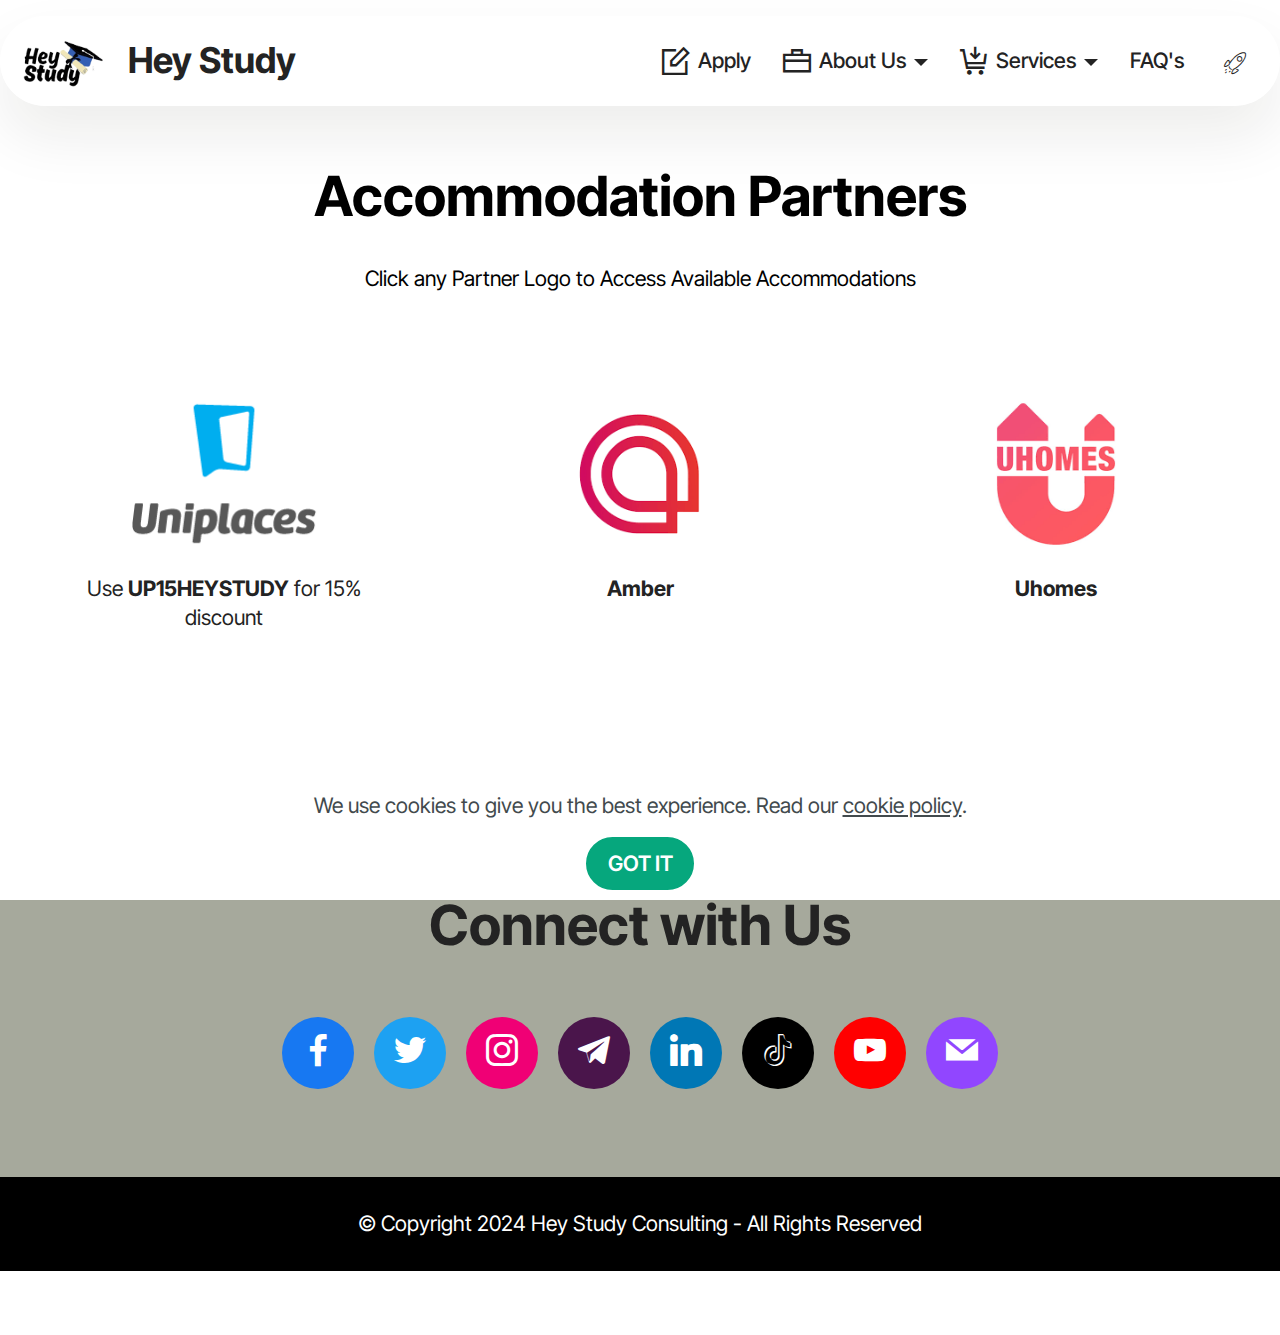
<file: Accomodation.html>
<!DOCTYPE html>
<html  >
<head>
  <meta charset="UTF-8">
  <meta http-equiv="X-UA-Compatible" content="IE=edge">
  <meta name="generator" content="Mobirise v5.9.11, mobirise.com">
  <meta name="viewport" content="width=device-width, initial-scale=1, minimum-scale=1">
  <link rel="shortcut icon" href="assets/images/whatsapp-image-2024-04-25-at-20.07.22-f503c925-removebg-preview-1-192x192.png" type="image/x-icon">
  <meta name="description" content="">
  
  
  <title>Accomodation</title>
  <link rel="stylesheet" href="assets/web/assets/mobirise-icons2/mobirise2.css">
  <link rel="stylesheet" href="assets/web/assets/mobirise-icons/mobirise-icons.css">
  <link rel="stylesheet" href="assets/bootstrap/css/bootstrap.min.css">
  <link rel="stylesheet" href="assets/bootstrap/css/bootstrap-grid.min.css">
  <link rel="stylesheet" href="assets/bootstrap/css/bootstrap-reboot.min.css">
  <link rel="stylesheet" href="assets/dropdown/css/style.css">
  <link rel="stylesheet" href="assets/socicon/css/styles.css">
  <link rel="stylesheet" href="assets/theme/css/style.css">
  <link rel="preload" href="https://fonts.googleapis.com/css2?family=Inter+Tight:wght@400;700&display=swap&display=swap" as="style" onload="this.onload=null;this.rel='stylesheet'">
  <noscript><link rel="stylesheet" href="https://fonts.googleapis.com/css2?family=Inter+Tight:wght@400;700&display=swap&display=swap"></noscript>
  <link rel="preload" as="style" href="assets/mobirise/css/mbr-additional.css"><link rel="stylesheet" href="assets/mobirise/css/mbr-additional.css" type="text/css">

  
  
  
</head>
<body>
  
  <section data-bs-version="5.1" class="menu menu2 cid-u0zlfdRkx2" once="menu" id="menu02-0">
	

	<nav class="navbar navbar-dropdown navbar-expand-lg">
		<div class="container">
			<div class="navbar-brand">
				<span class="navbar-logo">
					
						<img src="assets/images/whatsapp-image-2024-04-25-at-20.07.22-f503c925-removebg-preview-1-192x192.png" alt="Hey Study" style="height: 4.3rem;">
					
				</span>
				<span class="navbar-caption-wrap"><a class="navbar-caption text-black text-primary display-5" href="index.html#top">Hey Study</a></span>
			</div>
			<button class="navbar-toggler" type="button" data-toggle="collapse" data-bs-toggle="collapse" data-target="#navbarSupportedContent" data-bs-target="#navbarSupportedContent" aria-controls="navbarNavAltMarkup" aria-expanded="false" aria-label="Toggle navigation">
				<div class="hamburger">
					<span></span>
					<span></span>
					<span></span>
					<span></span>
				</div>
			</button>
			<div class="collapse navbar-collapse" id="navbarSupportedContent">
				<ul class="navbar-nav nav-dropdown nav-right" data-app-modern-menu="true"><li class="nav-item"><a class="nav-link link text-black text-primary display-4" href="https://docs.google.com/forms/u/0/d/e/1FAIpQLSfsveq_IVCa2UsONDAYsJ2jUdCgs26j6bgNXsXUbbyw-964eg/viewform?usp=send_form&pli=1"><span class="mobi-mbri mobi-mbri-edit mbr-iconfont mbr-iconfont-btn"></span>Apply</a></li><li class="nav-item dropdown">
						<a class="nav-link link text-black text-primary dropdown-toggle display-4" href="index.html#about-us-8-u0zlfdRTVf" data-toggle="dropdown-submenu" data-bs-toggle="dropdown" data-bs-auto-close="outside" aria-expanded="false"><span class="mobi-mbri mobi-mbri-briefcase mbr-iconfont mbr-iconfont-btn"></span>About Us</a><div class="dropdown-menu" aria-labelledby="dropdown-203"><a class="text-black text-primary dropdown-item display-4" href="https://heystudyconsulting.medium.com/" target="_blank">Blog</a><a class="text-black text-primary dropdown-item display-4" href="Careers.html">Careers</a><a class="text-black text-primary show dropdown-item display-4" href="https://forms.gle/AmmFAG3ihFVK2DUc9" target="_blank">Become a Partner</a></div>
					</li><li class="nav-item dropdown"><a class="nav-link link text-black dropdown-toggle display-4" href="https://mobiri.se" data-toggle="dropdown-submenu" data-bs-toggle="dropdown" data-bs-auto-close="outside" aria-expanded="false"><span class="mobi-mbri mobi-mbri-cart-add mbr-iconfont mbr-iconfont-btn"></span>Services</a><div class="dropdown-menu" aria-labelledby="dropdown-552"><a class="text-black dropdown-item text-primary display-4" href="https://www.coachli.co/heystudy/meetings/free-discovery-call/358">Free Consultation</a><a class="text-black show dropdown-item text-primary display-4" href="https://docs.google.com/forms/u/0/d/e/1FAIpQLSfsveq_IVCa2UsONDAYsJ2jUdCgs26j6bgNXsXUbbyw-964eg/viewform?usp=send_form&pli=1">Admission Processing</a><a class="text-black show dropdown-item text-primary display-4" href="https://flutterwave.com/pay/7psybqiyplph">Study Loan Applications</a><a class="text-black show dropdown-item text-primary display-4" href="https://flutterwave.com/pay/lzugukk2ychi">Visa Application</a><a class="text-black show dropdown-item text-primary display-4" href="Accomodation.html#menu02-0">Accommodation Support</a></div></li><li class="nav-item"><a class="nav-link link text-black text-primary show display-4" href="FAQs.html">FAQ's</a></li></ul>
				<div class="icons-menu">
					
						<span class="p-2 mbr-iconfont mbri-rocket" style="font-size: 22px;"></span>
					
					
					
					
				</div>
				
			</div>
		</div>
	</nav>
</section>

<section data-bs-version="5.1" class="clients3 cid-uaZsD7aMCX" id="clients04-a">
  

  
  
  <div class="container">
    <div class="row justify-content-center">
      <div class="col-12 content-head">
        <div class="mb-5">
          <h5 class="mbr-section-title mbr-fonts-style mb-0 display-2"><strong>Accommodation&nbsp;Partners</strong></h5>
          <div class="col-12">
            <h6 class="mbr-section-subtitle mbr-fonts-style mb-0 mt-4 display-4">Click any Partner Logo to Access Available Accommodations</h6>
          </div>
        </div>
      </div>
    </div>
    <div class="row">
      <div class="item features-without-image col-12 col-lg-4">
        <div class="item-wrapper">
          <div class="img-wrapper">
            <a href="https://www.uniplaces.com/" target="_blank"><img src="assets/images/uniplaces-201x201.png" alt=""></a>
          </div>
          <div class="card-box align-center">
            
            
            <p class="mbr-text mbr-fonts-style mb-4 display-7">Use&nbsp;<strong>UP15HEYSTUDY</strong> for 15% discount</p>
            
          </div>
        </div>
      </div>
      <div class="item features-without-image col-12 col-lg-4">
        <div class="item-wrapper">
          <div class="img-wrapper">
            <a href="https://amberstudent.com/partners/hey-study-consulting-1690198540" target="_blank"><img src="assets/images/amber-225x225.png" alt=""></a>
          </div>
          <div class="card-box align-center">
            
            
            <p class="mbr-text mbr-fonts-style mb-4 display-4"><strong>Amber</strong></p>
            
          </div>
        </div>
      </div><div class="item features-without-image col-12 col-lg-4">
        <div class="item-wrapper">
          <div class="img-wrapper">
            <a href="https://en.uhomes.com/activity/uk_student?xcode=000a12aad03f7b2d7b37&utm_source=share" target="_blank"><img src="assets/images/uhomes-225x225.png" alt="" data-slide-to="2" data-bs-slide-to="3"></a>
          </div>
          <div class="card-box align-center">
            
            
            <p class="mbr-text mbr-fonts-style mb-4 display-4"><strong>Uhomes</strong></p>
            
          </div>
        </div>
      </div>
      
    </div>
  </div>
</section>

<section data-bs-version="5.1" class="social4 cid-uaZtp0zMHb" id="social04-b">
    
    
    

    <div class="container">
        <div class="media-container-row">
            <div class="col-12">
                <h3 class="mbr-section-title align-center mb-5 mbr-fonts-style display-2">
                    <strong>Connect with Us</strong>
                </h3>
                <div class="social-list align-center">
                    <a class="iconfont-wrapper bg-facebook m-2 " target="_blank" href="https://facebook.com/admission4today">
                        <span class="socicon-facebook socicon"></span>
                    </a>
                    <a class="iconfont-wrapper bg-twitter m-2" href="https://x.com/admission4today" target="_blank">
                        <span class="socicon-twitter socicon"></span>
                    </a>
                    <a class="iconfont-wrapper bg-instagram m-2" href="https://instagram.com/admission_today" target="_blank">
                        <span class="socicon-instagram socicon"></span>
                    </a>
                    
                    <a class="iconfont-wrapper bg-slack m-2" href="https://t.me/heystudyabroad" target="_blank">
                        <span class="socicon-telegram socicon"></span>
                    </a>
                    <a class="iconfont-wrapper bg-linkedin m-2" href="https://linkedin.com/company/hey-study-consulting/" target="_blank">
                        <span class="socicon-linkedin socicon"></span>
                    </a>
                    
                    
                    <a class="iconfont-wrapper bg-tiktok m-2" href="https://tiktok.com/@admission_today" target="_blank">
                        <span class="socicon-tiktok socicon"></span>
                    </a>
                    <a class="iconfont-wrapper bg-youtube m-2" href="https://youtube.com/channel/UC0fXz4h8pUle2zRQsEUiPEQ" target="_blank">
                        <span class="socicon-youtube socicon"></span>
                    </a>
                    <a class="iconfont-wrapper bg-twitch m-2" href="mailto:heystudy@outlook.com">
                        <span class="socicon-mail socicon"></span>
                    </a>
                </div>
            </div>
        </div>
    </div>
</section>

<section data-bs-version="5.1" class="footer4 cid-uaZvzornaR" once="footers" id="footer04-d">

    

    

    <div class="container">
        <div class="media-container-row align-center mbr-white">
            <div class="col-12">
                <p class="mbr-text mb-0 mbr-fonts-style display-7">
                    © Copyright 2024 Hey Study Consulting - All Rights Reserved
                </p>
            </div>
        </div>
    </div>
</section><section class="display-7" style="padding: 0;align-items: center;justify-content: center;flex-wrap: wrap;    align-content: center;display: flex;position: relative;height: 4rem;"><a href="https://mobiri.se/3128485" style="flex: 1 1;height: 4rem;position: absolute;width: 100%;z-index: 1;"><img alt="" style="height: 4rem;" src="[data-uri]"></a><p style="margin: 0;text-align: center;" class="display-7">&#8204;</p><a style="z-index:1" href="#"></a></section><script src="assets/bootstrap/js/bootstrap.bundle.min.js"></script>  <script src="assets/web/assets/cookies-alert-plugin/cookies-alert-core.js"></script>  <script src="assets/web/assets/cookies-alert-plugin/cookies-alert-script.js"></script>  <script src="assets/smoothscroll/smooth-scroll.js"></script>  <script src="assets/ytplayer/index.js"></script>  <script src="assets/dropdown/js/navbar-dropdown.js"></script>  <script src="assets/theme/js/script.js"></script>  
  
  
<input name="cookieData" type="hidden" data-cookie-cookiesAlertType='false' data-cookie-customDialogSelector='null' data-cookie-colorText='#424a4d' data-cookie-colorBg='rgb(255, 255, 255)' data-cookie-opacityOverlay='0' data-cookie-bgOpacity='100' data-cookie-textButton='GOT IT' data-cookie-rejectText='REJECT' data-cookie-colorButton='#06A77D' data-cookie-rejectColor='#ffffff' data-cookie-colorLink='#424a4d' data-cookie-underlineLink='true' data-cookie-text="We use cookies to give you the best experience. Read our <a href='privacy.html'>cookie policy</a>.">
  </body>
</html>
</file>
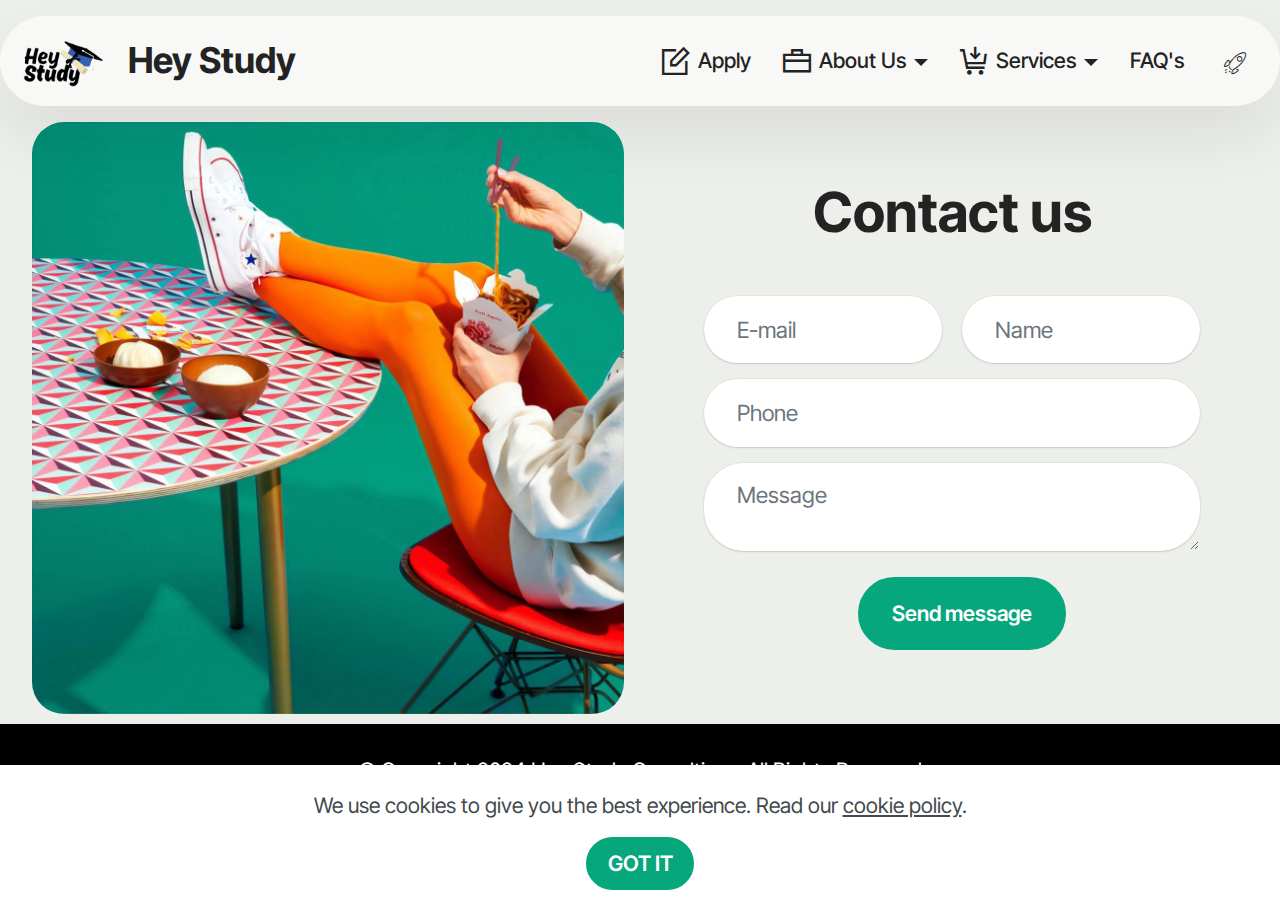
<file: Careers.html>
<!DOCTYPE html>
<html  >
  <meta charset="UTF-8">
  <meta http-equiv="X-UA-Compatible" content="IE=edge">
  <meta name="generator" content="Mobirise v5.9.11, mobirise.com">
  <meta name="viewport" content="width=device-width, initial-scale=1, minimum-scale=1">
  <link rel="shortcut icon" href="assets/images/whatsapp-image-2024-04-25-at-20.07.22-f503c925-removebg-preview-1-192x192.png" type="image/x-icon">
  <meta name="description" content="">
  
  
  <title>Careers</title>
  <link rel="stylesheet" href="assets/web/assets/mobirise-icons2/mobirise2.css">
  <link rel="stylesheet" href="assets/web/assets/mobirise-icons/mobirise-icons.css">
  <link rel="stylesheet" href="assets/bootstrap/css/bootstrap.min.css">
  <link rel="stylesheet" href="assets/bootstrap/css/bootstrap-grid.min.css">
  <link rel="stylesheet" href="assets/bootstrap/css/bootstrap-reboot.min.css">
  <link rel="stylesheet" href="assets/dropdown/css/style.css">
  <link rel="stylesheet" href="assets/theme/css/style.css">
  <link rel="preload" href="https://fonts.googleapis.com/css2?family=Inter+Tight:wght@400;700&display=swap&display=swap" as="style" onload="this.onload=null;this.rel='stylesheet'">
  <noscript><link rel="stylesheet" href="https://fonts.googleapis.com/css2?family=Inter+Tight:wght@400;700&display=swap&display=swap"></noscript>
  <link rel="preload" as="style" href="assets/mobirise/css/mbr-additional.css"><link rel="stylesheet" href="assets/mobirise/css/mbr-additional.css" type="text/css">

  
  
  
</head>
<body>
  
  <section data-bs-version="5.1" class="menu menu2 cid-u0zlfdRkx2" once="menu" id="menu02-4">
	

	<nav class="navbar navbar-dropdown navbar-expand-lg">
		<div class="container">
			<div class="navbar-brand">
				<span class="navbar-logo">
					
						<img src="assets/images/whatsapp-image-2024-04-25-at-20.07.22-f503c925-removebg-preview-1-192x192.png" alt="Hey Study" style="height: 4.3rem;">
					
				</span>
				<span class="navbar-caption-wrap"><a class="navbar-caption text-black text-primary display-5" href="index.html#top">Hey Study</a></span>
			</div>
			<button class="navbar-toggler" type="button" data-toggle="collapse" data-bs-toggle="collapse" data-target="#navbarSupportedContent" data-bs-target="#navbarSupportedContent" aria-controls="navbarNavAltMarkup" aria-expanded="false" aria-label="Toggle navigation">
				<div class="hamburger">
					<span></span>
					<span></span>
					<span></span>
					<span></span>
				</div>
			</button>
			<div class="collapse navbar-collapse" id="navbarSupportedContent">
				<ul class="navbar-nav nav-dropdown nav-right" data-app-modern-menu="true"><li class="nav-item"><a class="nav-link link text-black text-primary display-4" href="https://docs.google.com/forms/u/0/d/e/1FAIpQLSfsveq_IVCa2UsONDAYsJ2jUdCgs26j6bgNXsXUbbyw-964eg/viewform?usp=send_form&pli=1"><span class="mobi-mbri mobi-mbri-edit mbr-iconfont mbr-iconfont-btn"></span>Apply</a></li><li class="nav-item dropdown">
						<a class="nav-link link text-black text-primary dropdown-toggle display-4" href="index.html#about-us-8-u0zlfdRTVf" data-toggle="dropdown-submenu" data-bs-toggle="dropdown" data-bs-auto-close="outside" aria-expanded="false"><span class="mobi-mbri mobi-mbri-briefcase mbr-iconfont mbr-iconfont-btn"></span>About Us</a><div class="dropdown-menu" aria-labelledby="dropdown-203"><a class="text-black text-primary dropdown-item display-4" href="https://heystudyconsulting.medium.com/" target="_blank">Blog</a><a class="text-black text-primary dropdown-item display-4" href="Careers.html">Careers</a><a class="text-black text-primary show dropdown-item display-4" href="https://forms.gle/AmmFAG3ihFVK2DUc9" target="_blank">Become a Partner</a></div>
					</li><li class="nav-item dropdown"><a class="nav-link link text-black dropdown-toggle display-4" href="https://mobiri.se" data-toggle="dropdown-submenu" data-bs-toggle="dropdown" data-bs-auto-close="outside" aria-expanded="false"><span class="mobi-mbri mobi-mbri-cart-add mbr-iconfont mbr-iconfont-btn"></span>Services</a><div class="dropdown-menu" aria-labelledby="dropdown-552"><a class="text-black dropdown-item text-primary display-4" href="https://www.coachli.co/heystudy/meetings/free-discovery-call/358">Free Consultation</a><a class="text-black show dropdown-item text-primary display-4" href="https://docs.google.com/forms/u/0/d/e/1FAIpQLSfsveq_IVCa2UsONDAYsJ2jUdCgs26j6bgNXsXUbbyw-964eg/viewform?usp=send_form&pli=1">Admission Processing</a><a class="text-black show dropdown-item text-primary display-4" href="https://flutterwave.com/pay/7psybqiyplph">Study Loan Applications</a><a class="text-black show dropdown-item text-primary display-4" href="https://flutterwave.com/pay/lzugukk2ychi">Visa Application</a><a class="text-black show dropdown-item text-primary display-4" href="Accomodation.html#menu02-0">Accommodation Support</a></div></li><li class="nav-item"><a class="nav-link link text-black text-primary show display-4" href="FAQs.html">FAQ's</a></li></ul>
				<div class="icons-menu">
					
						<span class="p-2 mbr-iconfont mbri-rocket" style="font-size: 22px;"></span>
					
					
					
					
				</div>
				
			</div>
		</div>
	</nav>
</section>

<section data-bs-version="5.1" class="form03 cid-ubIwKf5hDB" id="form03-h">
    

    

    <div class="container">
        <div class="row justify-content-center">
            <div class="col-12 col-lg item-wrapper">
                <div class="mbr-section-head mb-5">
                    <h3 class="mbr-section-title mbr-fonts-style align-center mb-0 display-2">
                        <strong>Contact us</strong>
                    </h3>
                    
                </div>
                <div class="col-lg-12 mx-auto mbr-form" data-form-type="formoid">
                    <form action="https://mobirise.eu/" method="POST" class="mbr-form form-with-styler" data-form-title="Form Name"><input type="hidden" name="email" data-form-email="true" value="2eNnVLusU3e9o9Z6Orc34niz1+HbejQbBu+WzKqkPSp/RCwCwSw8u6qA3awqEFkBj5ZMoDu5a/zsWjcNHO/70BBCyaysB4q0XMwgZFYrLj1VBYBXqLjCs6Es+lRtkJ7A">
                        <div class="row">
                            <div hidden="hidden" data-form-alert="" class="alert alert-success col-12">Thanks for filling out the form!</div>
                            <div hidden="hidden" data-form-alert-danger="" class="alert alert-danger col-12">
                                Oops...! some problem!
                            </div>
                        </div>
                        <div class="dragArea row">
                            <div class="col-md col-sm-12 form-group mb-3 mb-3" data-for="name">
                                <input type="text" name="name" placeholder="Name" data-form-field="name" class="form-control" value="" id="name-form03-h">
                            </div>
                            <div class="col-md col-sm-12 form-group mb-3 mb-3" data-for="email">
                                <input type="email" name="email" placeholder="E-mail" data-form-field="email" class="form-control" value="" id="email-form03-h">
                            </div>
                            <div class="col-12 form-group mb-3 mb-3" data-for="phone">
                                <input type="tel" name="phone" placeholder="Phone" data-form-field="phone" class="form-control" value="" id="phone-form03-h">
                            </div>
                            <div class="col-12 form-group mb-3 mb-3" data-for="textarea">
                                <textarea name="textarea" placeholder="Message" data-form-field="textarea" class="form-control" id="textarea-form03-h"></textarea>
                            </div>
                            <div class="col-lg-12 col-md-12 col-sm-12 align-center mbr-section-btn">
                                <button type="submit" class="btn btn-primary display-7">
                                    Send message
                                </button>
                            </div>
                        </div>
                    </form>
                </div>


            </div>
            <div class="col-12 col-lg-6">
                <div class="image-wrapper">
                    <img class="w-100" src="assets/images/gallery04.jpg" alt="Mobirise Website Builder">
                </div>
            </div>

        </div>
    </div>
</section>

<section data-bs-version="5.1" class="footer4 cid-uaZvzornaR" once="footers" id="footer04-d">

    

    

    <div class="container">
        <div class="media-container-row align-center mbr-white">
            <div class="col-12">
                <p class="mbr-text mb-0 mbr-fonts-style display-7">
                    © Copyright 2024 Hey Study Consulting - All Rights Reserved
                </p>
            </div>
        </div>
    </div>
</section><section class="display-7" style="padding: 0;align-items: center;justify-content: center;flex-wrap: wrap;    align-content: center;display: flex;position: relative;height: 4rem;"><a href="https://mobiri.se/3128485" style="flex: 1 1;height: 4rem;position: absolute;width: 100%;z-index: 1;"><img alt="" style="height: 4rem;" src="[data-uri]"></a><p style="margin: 0;text-align: center;" class="display-7">&#8204;</p><a style="z-index:1" href="#"></a></section><script src="assets/bootstrap/js/bootstrap.bundle.min.js"></script>  <script src="assets/web/assets/cookies-alert-plugin/cookies-alert-core.js"></script>  <script src="assets/web/assets/cookies-alert-plugin/cookies-alert-script.js"></script>  <script src="assets/smoothscroll/smooth-scroll.js"></script>  <script src="assets/ytplayer/index.js"></script>  <script src="assets/dropdown/js/navbar-dropdown.js"></script>  <script src="assets/theme/js/script.js"></script>  <script src="assets/formoid/formoid.min.js"></script>  
  
  
<input name="cookieData" type="hidden" data-cookie-cookiesAlertType='false' data-cookie-customDialogSelector='null' data-cookie-colorText='#424a4d' data-cookie-colorBg='rgb(255, 255, 255)' data-cookie-opacityOverlay='0' data-cookie-bgOpacity='100' data-cookie-textButton='GOT IT' data-cookie-rejectText='REJECT' data-cookie-colorButton='#06A77D' data-cookie-rejectColor='#ffffff' data-cookie-colorLink='#424a4d' data-cookie-underlineLink='true' data-cookie-text="We use cookies to give you the best experience. Read our <a href='privacy.html'>cookie policy</a>.">
  </body>
</html>
</file>
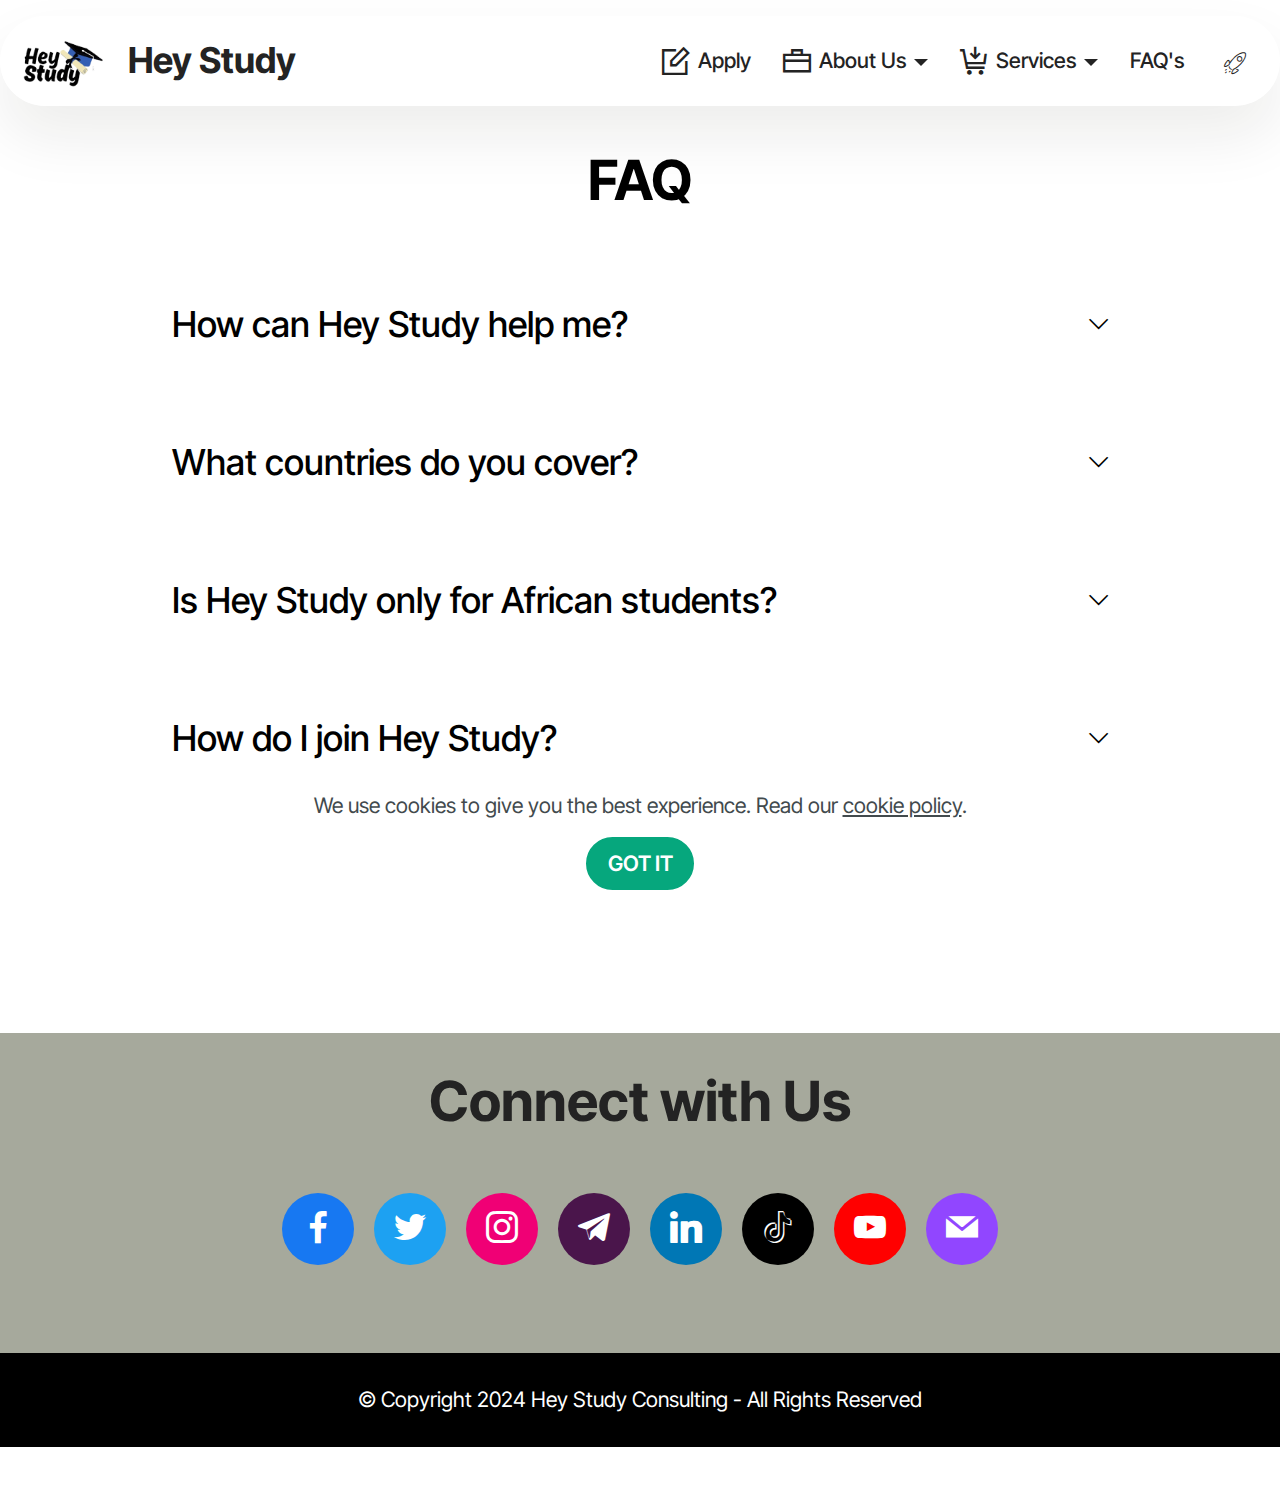
<file: FAQs.html>
<!DOCTYPE html>
<html  >
<head>
  <meta charset="UTF-8">
  <meta http-equiv="X-UA-Compatible" content="IE=edge">
  <meta name="generator" content="Mobirise v5.9.11, mobirise.com">
  <meta name="viewport" content="width=device-width, initial-scale=1, minimum-scale=1">
  <link rel="shortcut icon" href="assets/images/whatsapp-image-2024-04-25-at-20.07.22-f503c925-removebg-preview-1-192x192.png" type="image/x-icon">
  <meta name="description" content="">
  
  
  <title>FAQ's</title>
  <link rel="stylesheet" href="assets/web/assets/mobirise-icons2/mobirise2.css">
  <link rel="stylesheet" href="assets/web/assets/mobirise-icons/mobirise-icons.css">
  <link rel="stylesheet" href="assets/bootstrap/css/bootstrap.min.css">
  <link rel="stylesheet" href="assets/bootstrap/css/bootstrap-grid.min.css">
  <link rel="stylesheet" href="assets/bootstrap/css/bootstrap-reboot.min.css">
  <link rel="stylesheet" href="assets/dropdown/css/style.css">
  <link rel="stylesheet" href="assets/socicon/css/styles.css">
  <link rel="stylesheet" href="assets/theme/css/style.css">
  <link rel="preload" href="https://fonts.googleapis.com/css2?family=Inter+Tight:wght@400;700&display=swap&display=swap" as="style" onload="this.onload=null;this.rel='stylesheet'">
  <noscript><link rel="stylesheet" href="https://fonts.googleapis.com/css2?family=Inter+Tight:wght@400;700&display=swap&display=swap"></noscript>
  <link rel="preload" as="style" href="assets/mobirise/css/mbr-additional.css"><link rel="stylesheet" href="assets/mobirise/css/mbr-additional.css" type="text/css">

  
  
  
</head>
<body>
  
  <section data-bs-version="5.1" class="menu menu2 cid-u0zlfdRkx2" once="menu" id="menu02-6">
	

	<nav class="navbar navbar-dropdown navbar-expand-lg">
		<div class="container">
			<div class="navbar-brand">
				<span class="navbar-logo">
					
						<img src="assets/images/whatsapp-image-2024-04-25-at-20.07.22-f503c925-removebg-preview-1-192x192.png" alt="Hey Study" style="height: 4.3rem;">
					
				</span>
				<span class="navbar-caption-wrap"><a class="navbar-caption text-black text-primary display-5" href="index.html#top">Hey Study</a></span>
			</div>
			<button class="navbar-toggler" type="button" data-toggle="collapse" data-bs-toggle="collapse" data-target="#navbarSupportedContent" data-bs-target="#navbarSupportedContent" aria-controls="navbarNavAltMarkup" aria-expanded="false" aria-label="Toggle navigation">
				<div class="hamburger">
					<span></span>
					<span></span>
					<span></span>
					<span></span>
				</div>
			</button>
			<div class="collapse navbar-collapse" id="navbarSupportedContent">
				<ul class="navbar-nav nav-dropdown nav-right" data-app-modern-menu="true"><li class="nav-item"><a class="nav-link link text-black text-primary display-4" href="https://docs.google.com/forms/u/0/d/e/1FAIpQLSfsveq_IVCa2UsONDAYsJ2jUdCgs26j6bgNXsXUbbyw-964eg/viewform?usp=send_form&pli=1"><span class="mobi-mbri mobi-mbri-edit mbr-iconfont mbr-iconfont-btn"></span>Apply</a></li><li class="nav-item dropdown">
						<a class="nav-link link text-black text-primary dropdown-toggle display-4" href="index.html#about-us-8-u0zlfdRTVf" data-toggle="dropdown-submenu" data-bs-toggle="dropdown" data-bs-auto-close="outside" aria-expanded="false"><span class="mobi-mbri mobi-mbri-briefcase mbr-iconfont mbr-iconfont-btn"></span>About Us</a><div class="dropdown-menu" aria-labelledby="dropdown-203"><a class="text-black text-primary dropdown-item display-4" href="https://heystudyconsulting.medium.com/" target="_blank">Blog</a><a class="text-black text-primary dropdown-item display-4" href="Careers.html">Careers</a><a class="text-black text-primary show dropdown-item display-4" href="https://forms.gle/AmmFAG3ihFVK2DUc9" target="_blank">Become a Partner</a></div>
					</li><li class="nav-item dropdown"><a class="nav-link link text-black dropdown-toggle display-4" href="https://mobiri.se" data-toggle="dropdown-submenu" data-bs-toggle="dropdown" data-bs-auto-close="outside" aria-expanded="false"><span class="mobi-mbri mobi-mbri-cart-add mbr-iconfont mbr-iconfont-btn"></span>Services</a><div class="dropdown-menu" aria-labelledby="dropdown-552"><a class="text-black dropdown-item text-primary display-4" href="https://www.coachli.co/heystudy/meetings/free-discovery-call/358">Free Consultation</a><a class="text-black show dropdown-item text-primary display-4" href="https://docs.google.com/forms/u/0/d/e/1FAIpQLSfsveq_IVCa2UsONDAYsJ2jUdCgs26j6bgNXsXUbbyw-964eg/viewform?usp=send_form&pli=1">Admission Processing</a><a class="text-black show dropdown-item text-primary display-4" href="https://flutterwave.com/pay/7psybqiyplph">Study Loan Applications</a><a class="text-black show dropdown-item text-primary display-4" href="https://flutterwave.com/pay/lzugukk2ychi">Visa Application</a><a class="text-black show dropdown-item text-primary display-4" href="Accomodation.html#menu02-0">Accommodation Support</a></div></li><li class="nav-item"><a class="nav-link link text-black text-primary show display-4" href="FAQs.html">FAQ's</a></li></ul>
				<div class="icons-menu">
					
						<span class="p-2 mbr-iconfont mbri-rocket" style="font-size: 22px;"></span>
					
					
					
					
				</div>
				
			</div>
		</div>
	</nav>
</section>

<section data-bs-version="5.1" class="list1 cid-uaZmkHTDjC" id="list01-8">
    
    
    <div class="container">
        <div class="row justify-content-center">
            <div class="col-12 col-md-12 col-lg-10 m-auto">
                <div class="content">
                    <div class="row justify-content-center mb-5">
                        <div class="col-12 content-head">
                            <div class="mbr-section-head">
                                <h4 class="mbr-section-title mbr-fonts-style align-center mb-0 display-2">
                                    <strong>FAQ</strong>
                                </h4>
                                
                            </div>
                        </div>
                    </div>
                    <div id="bootstrap-accordion_23" class="panel-group accordionStyles accordion" role="tablist" aria-multiselectable="true">
                        <div class="card">
                            <div class="card-header" role="tab" id="headingOne">
                                <a role="button" class="panel-title collapsed" data-toggle="collapse" data-bs-toggle="collapse" data-core="" href="#collapse1_23" aria-expanded="false" aria-controls="collapse1">
                                    <h6 class="panel-title-edit mbr-semibold mbr-fonts-style mb-0 display-5">How can Hey Study help me?</h6>
                                    <span class="sign mbr-iconfont mobi-mbri-arrow-down"></span>
                                </a>
                            </div>
                            <div id="collapse1_23" class="panel-collapse noScroll collapse" role="tabpanel" aria-labelledby="headingOne" data-parent="#accordion" data-bs-parent="#bootstrap-accordion_23">
                                <div class="panel-body">
                                    <p class="mbr-fonts-style panel-text display-7">Hey Study helps African students secure scholarships and find accommodation for studying abroad. We guide you through the entire process, from application to arrival!<br></p>
                                </div>
                            </div>
                        </div>
                        <div class="card">
                            <div class="card-header" role="tab" id="headingOne">
                                <a role="button" class="panel-title collapsed" data-toggle="collapse" data-bs-toggle="collapse" data-core="" href="#collapse2_23" aria-expanded="false" aria-controls="collapse2">
                                    <h6 class="panel-title-edit mbr-semibold mbr-fonts-style mb-0 display-5">What countries do you cover?</h6>
                                    <span class="sign mbr-iconfont mobi-mbri-arrow-down"></span>
                                </a>
                            </div>
                            <div id="collapse2_23" class="panel-collapse noScroll collapse" role="tabpanel" aria-labelledby="headingOne" data-parent="#accordion" data-bs-parent="#bootstrap-accordion_23">
                                <div class="panel-body">
                                    <p class="mbr-fonts-style panel-text display-7">We assist students in securing scholarships and accommodation in various countries, including the UK, USA, Canada, Australia, and more!</p>
                                </div>
                            </div>
                        </div>
                        <div class="card">
                            <div class="card-header" role="tab" id="headingOne">
                                <a role="button" class="panel-title collapsed" data-toggle="collapse" data-bs-toggle="collapse" data-core="" href="#collapse3_23" aria-expanded="false" aria-controls="collapse3">
                                    <h6 class="panel-title-edit mbr-semibold mbr-fonts-style mb-0 display-5">Is Hey Study only for African students?</h6>
                                    <span class="sign mbr-iconfont mobi-mbri-arrow-down"></span>
                                </a>
                            </div>
                            <div id="collapse3_23" class="panel-collapse noScroll collapse" role="tabpanel" aria-labelledby="headingOne" data-parent="#accordion" data-bs-parent="#bootstrap-accordion_23">
                                <div class="panel-body">
                                    <p class="mbr-fonts-style panel-text display-7">While our primary focus is on empowering African students, we welcome students from all backgrounds who are passionate about studying abroad!</p>
                                </div>
                            </div>
                        </div>
                        <div class="card">
                            <div class="card-header" role="tab" id="headingOne">
                                <a role="button" class="panel-title collapsed" data-toggle="collapse" data-bs-toggle="collapse" data-core="" href="#collapse4_23" aria-expanded="false" aria-controls="collapse4">
                                    <h6 class="panel-title-edit mbr-semibold mbr-fonts-style mb-0 display-5">How do I join Hey Study?</h6>
                                    <span class="sign mbr-iconfont mobi-mbri-arrow-down"></span>
                                </a>
                            </div>
                            <div id="collapse4_23" class="panel-collapse noScroll collapse" role="tabpanel" aria-labelledby="headingOne" data-parent="#accordion" data-bs-parent="#bootstrap-accordion_23">
                                <div class="panel-body">
                                    <p class="mbr-fonts-style panel-text display-7">Joining Hey Study is easy! Simply click the 'Join Now' button, fill out the form, and you're on your way to unlocking your dreams!</p>
                                </div>
                            </div>
                        </div>
                        <div class="card">
                            <div class="card-header" role="tab" id="headingOne">
                                <a role="button" class="panel-title collapsed" data-toggle="collapse" data-bs-toggle="collapse" data-core="" href="#collapse5_23" aria-expanded="false" aria-controls="collapse5">
                                    <h6 class="panel-title-edit mbr-semibold mbr-fonts-style mb-0 display-5">Can I apply for scholarships without Hey Study?</h6>
                                    <span class="sign mbr-iconfont mobi-mbri-arrow-down"></span>
                                </a>
                            </div>
                            <div id="collapse5_23" class="panel-collapse noScroll collapse" role="tabpanel" aria-labelledby="headingOne" data-parent="#accordion" data-bs-parent="#bootstrap-accordion_23">
                                <div class="panel-body">
                                    <p class="mbr-fonts-style panel-text display-7">Of course, you can! However, Hey Study provides expert guidance and support to increase your chances of securing the best scholarships available.</p>
                                </div>
                            </div>
                        </div>
                        
                    </div>
                </div>
            </div>
        </div>
    </div>
</section>

<section data-bs-version="5.1" class="social4 cid-uaZnxm8WvO" id="social04-9">
    
    
    

    <div class="container">
        <div class="media-container-row">
            <div class="col-12">
                <h3 class="mbr-section-title align-center mb-5 mbr-fonts-style display-2">
                    <strong>Connect with Us</strong>
                </h3>
                <div class="social-list align-center">
                    <a class="iconfont-wrapper bg-facebook m-2 " target="_blank" href="https://facebook.com/admission4today">
                        <span class="socicon-facebook socicon"></span>
                    </a>
                    <a class="iconfont-wrapper bg-twitter m-2" href="https://x.com/admission4today" target="_blank">
                        <span class="socicon-twitter socicon"></span>
                    </a>
                    <a class="iconfont-wrapper bg-instagram m-2" href="https://instagram.com/admission_today" target="_blank">
                        <span class="socicon-instagram socicon"></span>
                    </a>
                    
                    <a class="iconfont-wrapper bg-slack m-2" href="https://t.me/heystudyabroad" target="_blank">
                        <span class="socicon-telegram socicon"></span>
                    </a>
                    <a class="iconfont-wrapper bg-linkedin m-2" href="https://linkedin.com/company/hey-study-consulting/" target="_blank">
                        <span class="socicon-linkedin socicon"></span>
                    </a>
                    
                    
                    <a class="iconfont-wrapper bg-tiktok m-2" href="https://tiktok.com/@admission_today" target="_blank">
                        <span class="socicon-tiktok socicon"></span>
                    </a>
                    <a class="iconfont-wrapper bg-youtube m-2" href="https://youtube.com/channel/UC0fXz4h8pUle2zRQsEUiPEQ" target="_blank">
                        <span class="socicon-youtube socicon"></span>
                    </a>
                    <a class="iconfont-wrapper bg-twitch m-2" href="mailto:heystudy@outlook.com">
                        <span class="socicon-mail socicon"></span>
                    </a>
                </div>
            </div>
        </div>
    </div>
</section>

<section data-bs-version="5.1" class="footer4 cid-uaZvzornaR" once="footers" id="footer04-d">

    

    

    <div class="container">
        <div class="media-container-row align-center mbr-white">
            <div class="col-12">
                <p class="mbr-text mb-0 mbr-fonts-style display-7">
                    © Copyright 2024 Hey Study Consulting - All Rights Reserved
                </p>
            </div>
        </div>
    </div>
</section><section class="display-7" style="padding: 0;align-items: center;justify-content: center;flex-wrap: wrap;    align-content: center;display: flex;position: relative;height: 4rem;"><a href="https://mobiri.se/3128485" style="flex: 1 1;height: 4rem;position: absolute;width: 100%;z-index: 1;"><img alt="" style="height: 4rem;" src="[data-uri]"></a><p style="margin: 0;text-align: center;" class="display-7">&#8204;</p><a style="z-index:1" href="#"></a></section><script src="assets/bootstrap/js/bootstrap.bundle.min.js"></script>  <script src="assets/web/assets/cookies-alert-plugin/cookies-alert-core.js"></script>  <script src="assets/web/assets/cookies-alert-plugin/cookies-alert-script.js"></script>  <script src="assets/smoothscroll/smooth-scroll.js"></script>  <script src="assets/ytplayer/index.js"></script>  <script src="assets/dropdown/js/navbar-dropdown.js"></script>  <script src="assets/mbr-switch-arrow/mbr-switch-arrow.js"></script>  <script src="assets/theme/js/script.js"></script>  
  
  
<input name="cookieData" type="hidden" data-cookie-cookiesAlertType='false' data-cookie-customDialogSelector='null' data-cookie-colorText='#424a4d' data-cookie-colorBg='rgb(255, 255, 255)' data-cookie-opacityOverlay='0' data-cookie-bgOpacity='100' data-cookie-textButton='GOT IT' data-cookie-rejectText='REJECT' data-cookie-colorButton='#06A77D' data-cookie-rejectColor='#ffffff' data-cookie-colorLink='#424a4d' data-cookie-underlineLink='true' data-cookie-text="We use cookies to give you the best experience. Read our <a href='privacy.html'>cookie policy</a>.">
  </body>
</html>
</file>
<file: assets/web/assets/mobirise-icons2/mobirise2.css>
@font-face {
  font-family: 'Moririse2';
  font-display: swap;
  src:  url('mobirise2.eot?f2bix4');
  src:  url('mobirise2.eot?f2bix4#iefix') format('embedded-opentype'),
    url('mobirise2.ttf?f2bix4') format('truetype'),
    url('mobirise2.woff?f2bix4') format('woff'),
    url('mobirise2.svg?f2bix4#mobirise2') format('svg');
  font-weight: normal;
  font-style: normal;
}

[class^="mobi-"], [class*=" mobi-"] {
  /* use !important to prevent issues with browser extensions that change fonts */
  font-family: 'Moririse2' !important;
  speak: none;
  font-style: normal;
  font-weight: normal;
  font-variant: normal;
  text-transform: none;
  line-height: 1;

  /* Better Font Rendering =========== */
  -webkit-font-smoothing: antialiased;
  -moz-osx-font-smoothing: grayscale;
}

.mobi-mbri-add-submenu:before {
  content: "\e900";
}
.mobi-mbri-alert:before {
  content: "\e901";
}
.mobi-mbri-align-center:before {
  content: "\e902";
}
.mobi-mbri-align-justify:before {
  content: "\e903";
}
.mobi-mbri-align-left:before {
  content: "\e904";
}
.mobi-mbri-align-right:before {
  content: "\e905";
}
.mobi-mbri-android:before {
  content: "\e906";
}
.mobi-mbri-apple:before {
  content: "\e907";
}
.mobi-mbri-arrow-down:before {
  content: "\e908";
}
.mobi-mbri-arrow-next:before {
  content: "\e909";
}
.mobi-mbri-arrow-prev:before {
  content: "\e90a";
}
.mobi-mbri-arrow-up:before {
  content: "\e90b";
}
.mobi-mbri-bold:before {
  content: "\e90c";
}
.mobi-mbri-bookmark:before {
  content: "\e90d";
}
.mobi-mbri-bootstrap:before {
  content: "\e90e";
}
.mobi-mbri-briefcase:before {
  content: "\e90f";
}
.mobi-mbri-browse:before {
  content: "\e910";
}
.mobi-mbri-bulleted-list:before {
  content: "\e911";
}
.mobi-mbri-calendar:before {
  content: "\e912";
}
.mobi-mbri-camera:before {
  content: "\e913";
}
.mobi-mbri-cart-add:before {
  content: "\e914";
}
.mobi-mbri-cart-full:before {
  content: "\e915";
}
.mobi-mbri-cash:before {
  content: "\e916";
}
.mobi-mbri-change-style:before {
  content: "\e917";
}
.mobi-mbri-chat:before {
  content: "\e918";
}
.mobi-mbri-clock:before {
  content: "\e919";
}
.mobi-mbri-close:before {
  content: "\e91a";
}
.mobi-mbri-cloud:before {
  content: "\e91b";
}
.mobi-mbri-code:before {
  content: "\e91c";
}
.mobi-mbri-contact-form:before {
  content: "\e91d";
}
.mobi-mbri-credit-card:before {
  content: "\e91e";
}
.mobi-mbri-cursor-click:before {
  content: "\e91f";
}
.mobi-mbri-cust-feedback:before {
  content: "\e920";
}
.mobi-mbri-database:before {
  content: "\e921";
}
.mobi-mbri-delivery:before {
  content: "\e922";
}
.mobi-mbri-desktop:before {
  content: "\e923";
}
.mobi-mbri-devices:before {
  content: "\e924";
}
.mobi-mbri-down:before {
  content: "\e925";
}
.mobi-mbri-download-2:before {
  content: "\e926";
}
.mobi-mbri-download:before {
  content: "\e927";
}
.mobi-mbri-drag-n-drop-2:before {
  content: "\e928";
}
.mobi-mbri-drag-n-drop:before {
  content: "\e929";
}
.mobi-mbri-edit-2:before {
  content: "\e92a";
}
.mobi-mbri-edit:before {
  content: "\e92b";
}
.mobi-mbri-error:before {
  content: "\e92c";
}
.mobi-mbri-extension:before {
  content: "\e92d";
}
.mobi-mbri-features:before {
  content: "\e92e";
}
.mobi-mbri-file:before {
  content: "\e92f";
}
.mobi-mbri-flag:before {
  content: "\e930";
}
.mobi-mbri-folder:before {
  content: "\e931";
}
.mobi-mbri-gift:before {
  content: "\e932";
}
.mobi-mbri-github:before {
  content: "\e933";
}
.mobi-mbri-globe-2:before {
  content: "\e934";
}
.mobi-mbri-globe:before {
  content: "\e935";
}
.mobi-mbri-growing-chart:before {
  content: "\e936";
}
.mobi-mbri-hearth:before {
  content: "\e937";
}
.mobi-mbri-help:before {
  content: "\e938";
}
.mobi-mbri-home:before {
  content: "\e939";
}
.mobi-mbri-hot-cup:before {
  content: "\e93a";
}
.mobi-mbri-idea:before {
  content: "\e93b";
}
.mobi-mbri-image-gallery:before {
  content: "\e93c";
}
.mobi-mbri-image-slider:before {
  content: "\e93d";
}
.mobi-mbri-info:before {
  content: "\e93e";
}
.mobi-mbri-italic:before {
  content: "\e93f";
}
.mobi-mbri-key:before {
  content: "\e940";
}
.mobi-mbri-laptop:before {
  content: "\e941";
}
.mobi-mbri-layers:before {
  content: "\e942";
}
.mobi-mbri-left-right:before {
  content: "\e943";
}
.mobi-mbri-left:before {
  content: "\e944";
}
.mobi-mbri-letter:before {
  content: "\e945";
}
.mobi-mbri-like:before {
  content: "\e946";
}
.mobi-mbri-link:before {
  content: "\e947";
}
.mobi-mbri-lock:before {
  content: "\e948";
}
.mobi-mbri-login:before {
  content: "\e949";
}
.mobi-mbri-logout:before {
  content: "\e94a";
}
.mobi-mbri-magic-stick:before {
  content: "\e94b";
}
.mobi-mbri-map-pin:before {
  content: "\e94c";
}
.mobi-mbri-menu:before {
  content: "\e94d";
}
.mobi-mbri-mobile-2:before {
  content: "\e94e";
}
.mobi-mbri-mobile-horizontal:before {
  content: "\e94f";
}
.mobi-mbri-mobile:before {
  content: "\e950";
}
.mobi-mbri-mobirise:before {
  content: "\e951";
}
.mobi-mbri-more-horizontal:before {
  content: "\e952";
}
.mobi-mbri-more-vertical:before {
  content: "\e953";
}
.mobi-mbri-music:before {
  content: "\e954";
}
.mobi-mbri-new-file:before {
  content: "\e955";
}
.mobi-mbri-numbered-list:before {
  content: "\e956";
}
.mobi-mbri-opened-folder:before {
  content: "\e957";
}
.mobi-mbri-pages:before {
  content: "\e958";
}
.mobi-mbri-paper-plane:before {
  content: "\e959";
}
.mobi-mbri-paperclip:before {
  content: "\e95a";
}
.mobi-mbri-phone:before {
  content: "\e95b";
}
.mobi-mbri-photo:before {
  content: "\e95c";
}
.mobi-mbri-photos:before {
  content: "\e95d";
}
.mobi-mbri-pin:before {
  content: "\e95e";
}
.mobi-mbri-play:before {
  content: "\e95f";
}
.mobi-mbri-plus:before {
  content: "\e960";
}
.mobi-mbri-preview:before {
  content: "\e961";
}
.mobi-mbri-print:before {
  content: "\e962";
}
.mobi-mbri-protect:before {
  content: "\e963";
}
.mobi-mbri-question:before {
  content: "\e964";
}
.mobi-mbri-quote-left:before {
  content: "\e965";
}
.mobi-mbri-quote-right:before {
  content: "\e966";
}
.mobi-mbri-redo:before {
  content: "\e967";
}
.mobi-mbri-refresh:before {
  content: "\e968";
}
.mobi-mbri-responsive-2:before {
  content: "\e969";
}
.mobi-mbri-responsive:before {
  content: "\e96a";
}
.mobi-mbri-right:before {
  content: "\e96b";
}
.mobi-mbri-rocket:before {
  content: "\e96c";
}
.mobi-mbri-sad-face:before {
  content: "\e96d";
}
.mobi-mbri-sale:before {
  content: "\e96e";
}
.mobi-mbri-save:before {
  content: "\e96f";
}
.mobi-mbri-search:before {
  content: "\e970";
}
.mobi-mbri-setting-2:before {
  content: "\e971";
}
.mobi-mbri-setting-3:before {
  content: "\e972";
}
.mobi-mbri-setting:before {
  content: "\e973";
}
.mobi-mbri-share:before {
  content: "\e974";
}
.mobi-mbri-shopping-bag:before {
  content: "\e975";
}
.mobi-mbri-shopping-basket:before {
  content: "\e976";
}
.mobi-mbri-shopping-cart:before {
  content: "\e977";
}
.mobi-mbri-sites:before {
  content: "\e978";
}
.mobi-mbri-smile-face:before {
  content: "\e979";
}
.mobi-mbri-speed:before {
  content: "\e97a";
}
.mobi-mbri-star:before {
  content: "\e97b";
}
.mobi-mbri-success:before {
  content: "\e97c";
}
.mobi-mbri-sun:before {
  content: "\e97d";
}
.mobi-mbri-sun2:before {
  content: "\e97e";
}
.mobi-mbri-tablet-vertical:before {
  content: "\e97f";
}
.mobi-mbri-tablet:before {
  content: "\e980";
}
.mobi-mbri-target:before {
  content: "\e981";
}
.mobi-mbri-timer:before {
  content: "\e982";
}
.mobi-mbri-to-ftp:before {
  content: "\e983";
}
.mobi-mbri-to-local-drive:before {
  content: "\e984";
}
.mobi-mbri-touch-swipe:before {
  content: "\e985";
}
.mobi-mbri-touch:before {
  content: "\e986";
}
.mobi-mbri-trash:before {
  content: "\e987";
}
.mobi-mbri-underline:before {
  content: "\e988";
}
.mobi-mbri-undo:before {
  content: "\e989";
}
.mobi-mbri-unlink:before {
  content: "\e98a";
}
.mobi-mbri-unlock:before {
  content: "\e98b";
}
.mobi-mbri-up-down:before {
  content: "\e98c";
}
.mobi-mbri-up:before {
  content: "\e98d";
}
.mobi-mbri-update:before {
  content: "\e98e";
}
.mobi-mbri-upload-2:before {
  content: "\e98f";
}
.mobi-mbri-upload:before {
  content: "\e990";
}
.mobi-mbri-user-2:before {
  content: "\e991";
}
.mobi-mbri-user:before {
  content: "\e992";
}
.mobi-mbri-users:before {
  content: "\e993";
}
.mobi-mbri-video-play:before {
  content: "\e994";
}
.mobi-mbri-video:before {
  content: "\e995";
}
.mobi-mbri-watch:before {
  content: "\e996";
}
.mobi-mbri-website-theme-2:before {
  content: "\e997";
}
.mobi-mbri-website-theme:before {
  content: "\e998";
}
.mobi-mbri-wifi:before {
  content: "\e999";
}
.mobi-mbri-windows:before {
  content: "\e99a";
}
.mobi-mbri-zoom-in:before {
  content: "\e99b";
}
.mobi-mbri-zoom-out:before {
  content: "\e99c";
}
</file>
<file: assets/web/assets/mobirise-icons/mobirise-icons.css>
@font-face {
  font-family: 'MobiriseIcons';
  src:  url('mobirise-icons.eot?spat4u');
  src:  url('mobirise-icons.eot?spat4u#iefix') format('embedded-opentype'),
    url('mobirise-icons.ttf?spat4u') format('truetype'),
    url('mobirise-icons.woff?spat4u') format('woff'),
    url('mobirise-icons.svg?spat4u#MobiriseIcons') format('svg');
  font-weight: normal;
  font-style: normal;
  font-display: swap;
}

[class^="mbri-"], [class*=" mbri-"] {
  /* use !important to prevent issues with browser extensions that change fonts */
  font-family: MobiriseIcons !important;
  speak: none;
  font-style: normal;
  font-weight: normal;
  font-variant: normal;
  text-transform: none;
  line-height: 1;

  /* Better Font Rendering =========== */
  -webkit-font-smoothing: antialiased;
  -moz-osx-font-smoothing: grayscale;
}

.mbri-add-submenu:before {
  content: "\e900";
}
.mbri-alert:before {
  content: "\e901";
}
.mbri-align-center:before {
  content: "\e902";
}
.mbri-align-justify:before {
  content: "\e903";
}
.mbri-align-left:before {
  content: "\e904";
}
.mbri-align-right:before {
  content: "\e905";
}
.mbri-android:before {
  content: "\e906";
}
.mbri-apple:before {
  content: "\e907";
}
.mbri-arrow-down:before {
  content: "\e908";
}
.mbri-arrow-next:before {
  content: "\e909";
}
.mbri-arrow-prev:before {
  content: "\e90a";
}
.mbri-arrow-up:before {
  content: "\e90b";
}
.mbri-bold:before {
  content: "\e90c";
}
.mbri-bookmark:before {
  content: "\e90d";
}
.mbri-bootstrap:before {
  content: "\e90e";
}
.mbri-briefcase:before {
  content: "\e90f";
}
.mbri-browse:before {
  content: "\e910";
}
.mbri-bulleted-list:before {
  content: "\e911";
}
.mbri-calendar:before {
  content: "\e912";
}
.mbri-camera:before {
  content: "\e913";
}
.mbri-cart-add:before {
  content: "\e914";
}
.mbri-cart-full:before {
  content: "\e915";
}
.mbri-cash:before {
  content: "\e916";
}
.mbri-change-style:before {
  content: "\e917";
}
.mbri-chat:before {
  content: "\e918";
}
.mbri-clock:before {
  content: "\e919";
}
.mbri-close:before {
  content: "\e91a";
}
.mbri-cloud:before {
  content: "\e91b";
}
.mbri-code:before {
  content: "\e91c";
}
.mbri-contact-form:before {
  content: "\e91d";
}
.mbri-credit-card:before {
  content: "\e91e";
}
.mbri-cursor-click:before {
  content: "\e91f";
}
.mbri-cust-feedback:before {
  content: "\e920";
}
.mbri-database:before {
  content: "\e921";
}
.mbri-delivery:before {
  content: "\e922";
}
.mbri-desktop:before {
  content: "\e923";
}
.mbri-devices:before {
  content: "\e924";
}
.mbri-down:before {
  content: "\e925";
}
.mbri-download:before {
  content: "\e989";
}
.mbri-drag-n-drop:before {
  content: "\e927";
}
.mbri-drag-n-drop2:before {
  content: "\e928";
}
.mbri-edit:before {
  content: "\e929";
}
.mbri-edit2:before {
  content: "\e92a";
}
.mbri-error:before {
  content: "\e92b";
}
.mbri-extension:before {
  content: "\e92c";
}
.mbri-features:before {
  content: "\e92d";
}
.mbri-file:before {
  content: "\e92e";
}
.mbri-flag:before {
  content: "\e92f";
}
.mbri-folder:before {
  content: "\e930";
}
.mbri-gift:before {
  content: "\e931";
}
.mbri-github:before {
  content: "\e932";
}
.mbri-globe:before {
  content: "\e933";
}
.mbri-globe-2:before {
  content: "\e934";
}
.mbri-growing-chart:before {
  content: "\e935";
}
.mbri-hearth:before {
  content: "\e936";
}
.mbri-help:before {
  content: "\e937";
}
.mbri-home:before {
  content: "\e938";
}
.mbri-hot-cup:before {
  content: "\e939";
}
.mbri-idea:before {
  content: "\e93a";
}
.mbri-image-gallery:before {
  content: "\e93b";
}
.mbri-image-slider:before {
  content: "\e93c";
}
.mbri-info:before {
  content: "\e93d";
}
.mbri-italic:before {
  content: "\e93e";
}
.mbri-key:before {
  content: "\e93f";
}
.mbri-laptop:before {
  content: "\e940";
}
.mbri-layers:before {
  content: "\e941";
}
.mbri-left-right:before {
  content: "\e942";
}
.mbri-left:before {
  content: "\e943";
}
.mbri-letter:before {
  content: "\e944";
}
.mbri-like:before {
  content: "\e945";
}
.mbri-link:before {
  content: "\e946";
}
.mbri-lock:before {
  content: "\e947";
}
.mbri-login:before {
  content: "\e948";
}
.mbri-logout:before {
  content: "\e949";
}
.mbri-magic-stick:before {
  content: "\e94a";
}
.mbri-map-pin:before {
  content: "\e94b";
}
.mbri-menu:before {
  content: "\e94c";
}
.mbri-mobile:before {
  content: "\e94d";
}
.mbri-mobile2:before {
  content: "\e94e";
}
.mbri-mobirise:before {
  content: "\e94f";
}
.mbri-more-horizontal:before {
  content: "\e950";
}
.mbri-more-vertical:before {
  content: "\e951";
}
.mbri-music:before {
  content: "\e952";
}
.mbri-new-file:before {
  content: "\e953";
}
.mbri-numbered-list:before {
  content: "\e954";
}
.mbri-opened-folder:before {
  content: "\e955";
}
.mbri-pages:before {
  content: "\e956";
}
.mbri-paper-plane:before {
  content: "\e957";
}
.mbri-paperclip:before {
  content: "\e958";
}
.mbri-photo:before {
  content: "\e959";
}
.mbri-photos:before {
  content: "\e95a";
}
.mbri-pin:before {
  content: "\e95b";
}
.mbri-play:before {
  content: "\e95c";
}
.mbri-plus:before {
  content: "\e95d";
}
.mbri-preview:before {
  content: "\e95e";
}
.mbri-print:before {
  content: "\e95f";
}
.mbri-protect:before {
  content: "\e960";
}
.mbri-question:before {
  content: "\e961";
}
.mbri-quote-left:before {
  content: "\e962";
}
.mbri-quote-right:before {
  content: "\e963";
}
.mbri-refresh:before {
  content: "\e964";
}
.mbri-responsive:before {
  content: "\e965";
}
.mbri-right:before {
  content: "\e966";
}
.mbri-rocket:before {
  content: "\e967";
}
.mbri-sad-face:before {
  content: "\e968";
}
.mbri-sale:before {
  content: "\e969";
}
.mbri-save:before {
  content: "\e96a";
}
.mbri-search:before {
  content: "\e96b";
}
.mbri-setting:before {
  content: "\e96c";
}
.mbri-setting2:before {
  content: "\e96d";
}
.mbri-setting3:before {
  content: "\e96e";
}
.mbri-share:before {
  content: "\e96f";
}
.mbri-shopping-bag:before {
  content: "\e970";
}
.mbri-shopping-basket:before {
  content: "\e971";
}
.mbri-shopping-cart:before {
  content: "\e972";
}
.mbri-sites:before {
  content: "\e973";
}
.mbri-smile-face:before {
  content: "\e974";
}
.mbri-speed:before {
  content: "\e975";
}
.mbri-star:before {
  content: "\e976";
}
.mbri-success:before {
  content: "\e977";
}
.mbri-sun:before {
  content: "\e978";
}
.mbri-sun2:before {
  content: "\e979";
}
.mbri-tablet:before {
  content: "\e97a";
}
.mbri-tablet-vertical:before {
  content: "\e97b";
}
.mbri-target:before {
  content: "\e97c";
}
.mbri-timer:before {
  content: "\e97d";
}
.mbri-to-ftp:before {
  content: "\e97e";
}
.mbri-to-local-drive:before {
  content: "\e97f";
}
.mbri-touch-swipe:before {
  content: "\e980";
}
.mbri-touch:before {
  content: "\e981";
}
.mbri-trash:before {
  content: "\e982";
}
.mbri-underline:before {
  content: "\e983";
}
.mbri-unlink:before {
  content: "\e984";
}
.mbri-unlock:before {
  content: "\e985";
}
.mbri-up-down:before {
  content: "\e986";
}
.mbri-up:before {
  content: "\e987";
}
.mbri-update:before {
  content: "\e988";
}
.mbri-upload:before {
 content: "\e926"; 
}
.mbri-user:before {
  content: "\e98a";
}
.mbri-user2:before {
  content: "\e98b";
}
.mbri-users:before {
  content: "\e98c";
}
.mbri-video:before {
  content: "\e98d";
}
.mbri-video-play:before {
  content: "\e98e";
}
.mbri-watch:before {
  content: "\e98f";
}
.mbri-website-theme:before {
  content: "\e990";
}
.mbri-wifi:before {
  content: "\e991";
}
.mbri-windows:before {
  content: "\e992";
}
.mbri-zoom-out:before {
  content: "\e993";
}
.mbri-redo:before {
  content: "\e994";
}
.mbri-undo:before {
  content: "\e995";
}
</file>
<file: assets/parallax/jarallax.css>
.jarallax {
    position: relative;
    z-index: 0;
}
.jarallax > .jarallax-img {
    position: absolute;
    object-fit: cover;
    /* support for plugin https://github.com/bfred-it/object-fit-images */
    font-family: 'object-fit: cover;';
    top: 0;
    left: 0;
    width: 100%;
    height: 100%;
    z-index: -1;
}
</file>
<file: assets/dropdown/css/style.css>
.navbar-dropdown {
  left: 0;
  padding: 0;
  position: absolute;
  right: 0;
  top: 0;
  transition: all 0.45s ease;
  z-index: 1030;
  background: #282828; }
  .navbar-dropdown .navbar-logo {
    margin-right: 0.8rem;
    transition: margin 0.3s ease-in-out;
    vertical-align: middle; }
    .navbar-dropdown .navbar-logo img {
      height: 3.125rem;
      transition: all 0.3s ease-in-out; }
    .navbar-dropdown .navbar-logo.mbr-iconfont {
      font-size: 3.125rem;
      line-height: 3.125rem; }
  .navbar-dropdown .navbar-caption {
    font-weight: 700;
    white-space: normal;
    vertical-align: -4px;
    line-height: 3.125rem !important; }
    .navbar-dropdown .navbar-caption, .navbar-dropdown .navbar-caption:hover {
      color: inherit;
      text-decoration: none; }
  .navbar-dropdown .mbr-iconfont + .navbar-caption {
    vertical-align: -1px; }
  .navbar-dropdown.navbar-fixed-top {
    position: fixed; }
  .navbar-dropdown .navbar-brand span {
    vertical-align: -4px; }
  .navbar-dropdown.bg-color.transparent {
    background: none; }
  .navbar-dropdown.navbar-short .navbar-brand {
    padding: 0.625rem 0; }
    .navbar-dropdown.navbar-short .navbar-brand span {
      vertical-align: -1px; }
  .navbar-dropdown.navbar-short .navbar-caption {
    line-height: 2.375rem !important;
    vertical-align: -2px; }
  .navbar-dropdown.navbar-short .navbar-logo {
    margin-right: 0.5rem; }
    .navbar-dropdown.navbar-short .navbar-logo img {
      height: 2.375rem; }
    .navbar-dropdown.navbar-short .navbar-logo.mbr-iconfont {
      font-size: 2.375rem;
      line-height: 2.375rem; }
  .navbar-dropdown.navbar-short .mbr-table-cell {
    height: 3.625rem; }
  .navbar-dropdown .navbar-close {
    left: 0.6875rem;
    position: fixed;
    top: 0.75rem;
    z-index: 1000; }
  .navbar-dropdown .hamburger-icon {
    content: "";
    display: inline-block;
    vertical-align: middle;
    width: 16px;
    -webkit-box-shadow: 0 -6px 0 1px #282828,0 0 0 1px #282828,0 6px 0 1px #282828;
    -moz-box-shadow: 0 -6px 0 1px #282828,0 0 0 1px #282828,0 6px 0 1px #282828;
    box-shadow: 0 -6px 0 1px #282828,0 0 0 1px #282828,0 6px 0 1px #282828; }

.dropdown-menu .dropdown-toggle[data-toggle="dropdown-submenu"]::after {
  border-bottom: 0.35em solid transparent;
  border-left: 0.35em solid;
  border-right: 0;
  border-top: 0.35em solid transparent;
  margin-left: 0.3rem; }

.dropdown-menu .dropdown-item:focus {
  outline: 0; }

.nav-dropdown {
  font-size: 0.75rem;
  font-weight: 500;
  height: auto !important; }
  .nav-dropdown .nav-btn {
    padding-left: 1rem; }
  .nav-dropdown .link {
    margin: .667em 1.667em;
    font-weight: 500;
    padding: 0;
    transition: color .2s ease-in-out; }
    .nav-dropdown .link.dropdown-toggle {
      margin-right: 2.583em; }
      .nav-dropdown .link.dropdown-toggle::after {
        margin-left: .25rem;
        border-top: 0.35em solid;
        border-right: 0.35em solid transparent;
        border-left: 0.35em solid transparent;
        border-bottom: 0; }
      .nav-dropdown .link.dropdown-toggle[aria-expanded="true"] {
        margin: 0;
        padding: 0.667em 3.263em  0.667em 1.667em; }
  .nav-dropdown .link::after,
  .nav-dropdown .dropdown-item::after {
    color: inherit; }
  .nav-dropdown .btn {
    font-size: 0.75rem;
    font-weight: 700;
    letter-spacing: 0;
    margin-bottom: 0;
    padding-left: 1.25rem;
    padding-right: 1.25rem; }
  .nav-dropdown .dropdown-menu {
    border-radius: 0;
    border: 0;
    left: 0;
    margin: 0;
    padding-bottom: 1.25rem;
    padding-top: 1.25rem;
    position: relative; }
  .nav-dropdown .dropdown-submenu {
    margin-left: 0.125rem;
    top: 0; }
  .nav-dropdown .dropdown-item {
    font-weight: 500;
    line-height: 2;
    padding: 0.3846em 4.615em 0.3846em 1.5385em;
    position: relative;
    transition: color .2s ease-in-out, background-color .2s ease-in-out; }
    .nav-dropdown .dropdown-item::after {
      margin-top: -0.3077em;
      position: absolute;
      right: 1.1538em;
      top: 50%; }
    .nav-dropdown .dropdown-item:focus, .nav-dropdown .dropdown-item:hover {
      background: none; }

@media (max-width: 767px) {
  .nav-dropdown.navbar-toggleable-sm {
    bottom: 0;
    display: none;
    left: 0;
    overflow-x: hidden;
    position: fixed;
    top: 0;
    transform: translateX(-100%);
    -ms-transform: translateX(-100%);
    -webkit-transform: translateX(-100%);
    width: 18.75rem;
    z-index: 999; } }
.nav-dropdown.navbar-toggleable-xl {
  bottom: 0;
  display: none;
  left: 0;
  overflow-x: hidden;
  position: fixed;
  top: 0;
  transform: translateX(-100%);
  -ms-transform: translateX(-100%);
  -webkit-transform: translateX(-100%);
  width: 18.75rem;
  z-index: 999; }

.nav-dropdown-sm {
  display: block !important;
  overflow-x: hidden;
  overflow: auto;
  padding-top: 3.875rem; }
  .nav-dropdown-sm::after {
    content: "";
    display: block;
    height: 3rem;
    width: 100%; }
  .nav-dropdown-sm.collapse.in ~ .navbar-close {
    display: block !important; }
  .nav-dropdown-sm.collapsing, .nav-dropdown-sm.collapse.in {
    transform: translateX(0);
    -ms-transform: translateX(0);
    -webkit-transform: translateX(0);
    transition: all 0.25s ease-out;
    -webkit-transition: all 0.25s ease-out;
    background: #282828; }
  .nav-dropdown-sm.collapsing[aria-expanded="false"] {
    transform: translateX(-100%);
    -ms-transform: translateX(-100%);
    -webkit-transform: translateX(-100%); }
  .nav-dropdown-sm .nav-item {
    display: block;
    margin-left: 0 !important;
    padding-left: 0; }
  .nav-dropdown-sm .link,
  .nav-dropdown-sm .dropdown-item {
    border-top: 1px dotted rgba(255, 255, 255, 0.1);
    font-size: 0.8125rem;
    line-height: 1.6;
    margin: 0 !important;
    padding: 0.875rem 2.4rem 0.875rem 1.5625rem !important;
    position: relative;
    white-space: normal; }
    .nav-dropdown-sm .link:focus, .nav-dropdown-sm .link:hover,
    .nav-dropdown-sm .dropdown-item:focus,
    .nav-dropdown-sm .dropdown-item:hover {
      background: rgba(0, 0, 0, 0.2) !important;
      color: #c0a375; }
  .nav-dropdown-sm .nav-btn {
    position: relative;
    padding: 1.5625rem 1.5625rem 0 1.5625rem; }
    .nav-dropdown-sm .nav-btn::before {
      border-top: 1px dotted rgba(255, 255, 255, 0.1);
      content: "";
      left: 0;
      position: absolute;
      top: 0;
      width: 100%; }
    .nav-dropdown-sm .nav-btn + .nav-btn {
      padding-top: 0.625rem; }
      .nav-dropdown-sm .nav-btn + .nav-btn::before {
        display: none; }
  .nav-dropdown-sm .btn {
    padding: 0.625rem 0; }
  .nav-dropdown-sm .dropdown-toggle[data-toggle="dropdown-submenu"]::after {
    margin-left: .25rem;
    border-top: 0.35em solid;
    border-right: 0.35em solid transparent;
    border-left: 0.35em solid transparent;
    border-bottom: 0; }
  .nav-dropdown-sm .dropdown-toggle[data-toggle="dropdown-submenu"][aria-expanded="true"]::after {
    border-top: 0;
    border-right: 0.35em solid transparent;
    border-left: 0.35em solid transparent;
    border-bottom: 0.35em solid; }
  .nav-dropdown-sm .dropdown-menu {
    margin: 0;
    padding: 0;
    position: relative;
    top: 0;
    left: 0;
    width: 100%;
    border: 0;
    float: none;
    border-radius: 0;
    background: none; }
  .nav-dropdown-sm .dropdown-submenu {
    left: 100%;
    margin-left: 0.125rem;
    margin-top: -1.25rem;
    top: 0; }

.navbar-toggleable-sm .nav-dropdown .dropdown-menu {
  position: absolute; }

.navbar-toggleable-sm .nav-dropdown .dropdown-submenu {
  left: 100%;
  margin-left: 0.125rem;
  margin-top: -1.25rem;
  top: 0; }

.navbar-toggleable-sm.opened .nav-dropdown .dropdown-menu {
  position: relative; }

.navbar-toggleable-sm.opened .nav-dropdown .dropdown-submenu {
  left: 0;
  margin-left: 00rem;
  margin-top: 0rem;
  top: 0; }

.is-builder .nav-dropdown.collapsing {
  transition: none !important; }
</file>
<file: assets/socicon/css/styles.css>
@charset "UTF-8";

@font-face {
  font-family: 'Socicon';
  src:  url('../fonts/socicon.eot');
  src:  url('../fonts/socicon.eot?#iefix') format('embedded-opentype'),
    url('../fonts/socicon.woff2') format('woff2'),
    url('../fonts/socicon.ttf') format('truetype'),
    url('../fonts/socicon.woff') format('woff'),
    url('../fonts/socicon.svg#socicon') format('svg');
  font-weight: normal;
  font-style: normal;
  font-display: swap;
}

[data-icon]:before {
  font-family: "socicon" !important;
  content: attr(data-icon);
  font-style: normal !important;
  font-weight: normal !important;
  font-variant: normal !important;
  text-transform: none !important;
  speak: none;
  line-height: 1;
  -webkit-font-smoothing: antialiased;
  -moz-osx-font-smoothing: grayscale;
}

[class^="socicon-"], [class*=" socicon-"] {
  /* use !important to prevent issues with browser extensions that change fonts */
  font-family: 'Socicon' !important;
  speak: none;
  font-style: normal;
  font-weight: normal;
  font-variant: normal;
  text-transform: none;
  line-height: 1;

  /* Better Font Rendering =========== */
  -webkit-font-smoothing: antialiased;
  -moz-osx-font-smoothing: grayscale;
}

.socicon-eitaa:before {
  content: "\e97c";
}
.socicon-soroush:before {
  content: "\e97d";
}
.socicon-bale:before {
  content: "\e97e";
}
.socicon-zazzle:before {
  content: "\e97b";
}
.socicon-society6:before {
  content: "\e97a";
}
.socicon-redbubble:before {
  content: "\e979";
}
.socicon-avvo:before {
  content: "\e978";
}
.socicon-stitcher:before {
  content: "\e977";
}
.socicon-googlehangouts:before {
  content: "\e974";
}
.socicon-dlive:before {
  content: "\e975";
}
.socicon-vsco:before {
  content: "\e976";
}
.socicon-flipboard:before {
  content: "\e973";
}
.socicon-ubuntu:before {
  content: "\e958";
}
.socicon-artstation:before {
  content: "\e959";
}
.socicon-invision:before {
  content: "\e95a";
}
.socicon-torial:before {
  content: "\e95b";
}
.socicon-collectorz:before {
  content: "\e95c";
}
.socicon-seenthis:before {
  content: "\e95d";
}
.socicon-googleplaymusic:before {
  content: "\e95e";
}
.socicon-debian:before {
  content: "\e95f";
}
.socicon-filmfreeway:before {
  content: "\e960";
}
.socicon-gnome:before {
  content: "\e961";
}
.socicon-itchio:before {
  content: "\e962";
}
.socicon-jamendo:before {
  content: "\e963";
}
.socicon-mix:before {
  content: "\e964";
}
.socicon-sharepoint:before {
  content: "\e965";
}
.socicon-tinder:before {
  content: "\e966";
}
.socicon-windguru:before {
  content: "\e967";
}
.socicon-cdbaby:before {
  content: "\e968";
}
.socicon-elementaryos:before {
  content: "\e969";
}
.socicon-stage32:before {
  content: "\e96a";
}
.socicon-tiktok:before {
  content: "\e96b";
}
.socicon-gitter:before {
  content: "\e96c";
}
.socicon-letterboxd:before {
  content: "\e96d";
}
.socicon-threema:before {
  content: "\e96e";
}
.socicon-splice:before {
  content: "\e96f";
}
.socicon-metapop:before {
  content: "\e970";
}
.socicon-naver:before {
  content: "\e971";
}
.socicon-remote:before {
  content: "\e972";
}
.socicon-internet:before {
  content: "\e957";
}
.socicon-moddb:before {
  content: "\e94b";
}
.socicon-indiedb:before {
  content: "\e94c";
}
.socicon-traxsource:before {
  content: "\e94d";
}
.socicon-gamefor:before {
  content: "\e94e";
}
.socicon-pixiv:before {
  content: "\e94f";
}
.socicon-myanimelist:before {
  content: "\e950";
}
.socicon-blackberry:before {
  content: "\e951";
}
.socicon-wickr:before {
  content: "\e952";
}
.socicon-spip:before {
  content: "\e953";
}
.socicon-napster:before {
  content: "\e954";
}
.socicon-beatport:before {
  content: "\e955";
}
.socicon-hackerone:before {
  content: "\e956";
}
.socicon-hackernews:before {
  content: "\e946";
}
.socicon-smashwords:before {
  content: "\e947";
}
.socicon-kobo:before {
  content: "\e948";
}
.socicon-bookbub:before {
  content: "\e949";
}
.socicon-mailru:before {
  content: "\e94a";
}
.socicon-gitlab:before {
  content: "\e945";
}
.socicon-instructables:before {
  content: "\e944";
}
.socicon-portfolio:before {
  content: "\e943";
}
.socicon-codered:before {
  content: "\e940";
}
.socicon-origin:before {
  content: "\e941";
}
.socicon-nextdoor:before {
  content: "\e942";
}
.socicon-udemy:before {
  content: "\e93f";
}
.socicon-livemaster:before {
  content: "\e93e";
}
.socicon-crunchbase:before {
  content: "\e93b";
}
.socicon-homefy:before {
  content: "\e93c";
}
.socicon-calendly:before {
  content: "\e93d";
}
.socicon-realtor:before {
  content: "\e90f";
}
.socicon-tidal:before {
  content: "\e910";
}
.socicon-qobuz:before {
  content: "\e911";
}
.socicon-natgeo:before {
  content: "\e912";
}
.socicon-mastodon:before {
  content: "\e913";
}
.socicon-unsplash:before {
  content: "\e914";
}
.socicon-homeadvisor:before {
  content: "\e915";
}
.socicon-angieslist:before {
  content: "\e916";
}
.socicon-codepen:before {
  content: "\e917";
}
.socicon-slack:before {
  content: "\e918";
}
.socicon-openaigym:before {
  content: "\e919";
}
.socicon-logmein:before {
  content: "\e91a";
}
.socicon-fiverr:before {
  content: "\e91b";
}
.socicon-gotomeeting:before {
  content: "\e91c";
}
.socicon-aliexpress:before {
  content: "\e91d";
}
.socicon-guru:before {
  content: "\e91e";
}
.socicon-appstore:before {
  content: "\e91f";
}
.socicon-homes:before {
  content: "\e920";
}
.socicon-zoom:before {
  content: "\e921";
}
.socicon-alibaba:before {
  content: "\e922";
}
.socicon-craigslist:before {
  content: "\e923";
}
.socicon-wix:before {
  content: "\e924";
}
.socicon-redfin:before {
  content: "\e925";
}
.socicon-googlecalendar:before {
  content: "\e926";
}
.socicon-shopify:before {
  content: "\e927";
}
.socicon-freelancer:before {
  content: "\e928";
}
.socicon-seedrs:before {
  content: "\e929";
}
.socicon-bing:before {
  content: "\e92a";
}
.socicon-doodle:before {
  content: "\e92b";
}
.socicon-bonanza:before {
  content: "\e92c";
}
.socicon-squarespace:before {
  content: "\e92d";
}
.socicon-toptal:before {
  content: "\e92e";
}
.socicon-gust:before {
  content: "\e92f";
}
.socicon-ask:before {
  content: "\e930";
}
.socicon-trulia:before {
  content: "\e931";
}
.socicon-loomly:before {
  content: "\e932";
}
.socicon-ghost:before {
  content: "\e933";
}
.socicon-upwork:before {
  content: "\e934";
}
.socicon-fundable:before {
  content: "\e935";
}
.socicon-booking:before {
  content: "\e936";
}
.socicon-googlemaps:before {
  content: "\e937";
}
.socicon-zillow:before {
  content: "\e938";
}
.socicon-niconico:before {
  content: "\e939";
}
.socicon-toneden:before {
  content: "\e93a";
}
.socicon-augment:before {
  content: "\e908";
}
.socicon-bitbucket:before {
  content: "\e909";
}
.socicon-fyuse:before {
  content: "\e90a";
}
.socicon-yt-gaming:before {
  content: "\e90b";
}
.socicon-sketchfab:before {
  content: "\e90c";
}
.socicon-mobcrush:before {
  content: "\e90d";
}
.socicon-microsoft:before {
  content: "\e90e";
}
.socicon-pandora:before {
  content: "\e907";
}
.socicon-messenger:before {
  content: "\e906";
}
.socicon-gamewisp:before {
  content: "\e905";
}
.socicon-bloglovin:before {
  content: "\e904";
}
.socicon-tunein:before {
  content: "\e903";
}
.socicon-gamejolt:before {
  content: "\e901";
}
.socicon-trello:before {
  content: "\e902";
}
.socicon-spreadshirt:before {
  content: "\e900";
}
.socicon-500px:before {
  content: "\e000";
}
.socicon-8tracks:before {
  content: "\e001";
}
.socicon-airbnb:before {
  content: "\e002";
}
.socicon-alliance:before {
  content: "\e003";
}
.socicon-amazon:before {
  content: "\e004";
}
.socicon-amplement:before {
  content: "\e005";
}
.socicon-android:before {
  content: "\e006";
}
.socicon-angellist:before {
  content: "\e007";
}
.socicon-apple:before {
  content: "\e008";
}
.socicon-appnet:before {
  content: "\e009";
}
.socicon-baidu:before {
  content: "\e00a";
}
.socicon-bandcamp:before {
  content: "\e00b";
}
.socicon-battlenet:before {
  content: "\e00c";
}
.socicon-mixer:before {
  content: "\e00d";
}
.socicon-bebee:before {
  content: "\e00e";
}
.socicon-bebo:before {
  content: "\e00f";
}
.socicon-behance:before {
  content: "\e010";
}
.socicon-blizzard:before {
  content: "\e011";
}
.socicon-blogger:before {
  content: "\e012";
}
.socicon-buffer:before {
  content: "\e013";
}
.socicon-chrome:before {
  content: "\e014";
}
.socicon-coderwall:before {
  content: "\e015";
}
.socicon-curse:before {
  content: "\e016";
}
.socicon-dailymotion:before {
  content: "\e017";
}
.socicon-deezer:before {
  content: "\e018";
}
.socicon-delicious:before {
  content: "\e019";
}
.socicon-deviantart:before {
  content: "\e01a";
}
.socicon-diablo:before {
  content: "\e01b";
}
.socicon-digg:before {
  content: "\e01c";
}
.socicon-discord:before {
  content: "\e01d";
}
.socicon-disqus:before {
  content: "\e01e";
}
.socicon-douban:before {
  content: "\e01f";
}
.socicon-draugiem:before {
  content: "\e020";
}
.socicon-dribbble:before {
  content: "\e021";
}
.socicon-drupal:before {
  content: "\e022";
}
.socicon-ebay:before {
  content: "\e023";
}
.socicon-ello:before {
  content: "\e024";
}
.socicon-endomodo:before {
  content: "\e025";
}
.socicon-envato:before {
  content: "\e026";
}
.socicon-etsy:before {
  content: "\e027";
}
.socicon-facebook:before {
  content: "\e028";
}
.socicon-feedburner:before {
  content: "\e029";
}
.socicon-filmweb:before {
  content: "\e02a";
}
.socicon-firefox:before {
  content: "\e02b";
}
.socicon-flattr:before {
  content: "\e02c";
}
.socicon-flickr:before {
  content: "\e02d";
}
.socicon-formulr:before {
  content: "\e02e";
}
.socicon-forrst:before {
  content: "\e02f";
}
.socicon-foursquare:before {
  content: "\e030";
}
.socicon-friendfeed:before {
  content: "\e031";
}
.socicon-github:before {
  content: "\e032";
}
.socicon-goodreads:before {
  content: "\e033";
}
.socicon-google:before {
  content: "\e034";
}
.socicon-googlescholar:before {
  content: "\e035";
}
.socicon-googlegroups:before {
  content: "\e036";
}
.socicon-googlephotos:before {
  content: "\e037";
}
.socicon-googleplus:before {
  content: "\e038";
}
.socicon-grooveshark:before {
  content: "\e039";
}
.socicon-hackerrank:before {
  content: "\e03a";
}
.socicon-hearthstone:before {
  content: "\e03b";
}
.socicon-hellocoton:before {
  content: "\e03c";
}
.socicon-heroes:before {
  content: "\e03d";
}
.socicon-smashcast:before {
  content: "\e03e";
}
.socicon-horde:before {
  content: "\e03f";
}
.socicon-houzz:before {
  content: "\e040";
}
.socicon-icq:before {
  content: "\e041";
}
.socicon-identica:before {
  content: "\e042";
}
.socicon-imdb:before {
  content: "\e043";
}
.socicon-instagram:before {
  content: "\e044";
}
.socicon-issuu:before {
  content: "\e045";
}
.socicon-istock:before {
  content: "\e046";
}
.socicon-itunes:before {
  content: "\e047";
}
.socicon-keybase:before {
  content: "\e048";
}
.socicon-lanyrd:before {
  content: "\e049";
}
.socicon-lastfm:before {
  content: "\e04a";
}
.socicon-line:before {
  content: "\e04b";
}
.socicon-linkedin:before {
  content: "\e04c";
}
.socicon-livejournal:before {
  content: "\e04d";
}
.socicon-lyft:before {
  content: "\e04e";
}
.socicon-macos:before {
  content: "\e04f";
}
.socicon-mail:before {
  content: "\e050";
}
.socicon-medium:before {
  content: "\e051";
}
.socicon-meetup:before {
  content: "\e052";
}
.socicon-mixcloud:before {
  content: "\e053";
}
.socicon-modelmayhem:before {
  content: "\e054";
}
.socicon-mumble:before {
  content: "\e055";
}
.socicon-myspace:before {
  content: "\e056";
}
.socicon-newsvine:before {
  content: "\e057";
}
.socicon-nintendo:before {
  content: "\e058";
}
.socicon-npm:before {
  content: "\e059";
}
.socicon-odnoklassniki:before {
  content: "\e05a";
}
.socicon-openid:before {
  content: "\e05b";
}
.socicon-opera:before {
  content: "\e05c";
}
.socicon-outlook:before {
  content: "\e05d";
}
.socicon-overwatch:before {
  content: "\e05e";
}
.socicon-patreon:before {
  content: "\e05f";
}
.socicon-paypal:before {
  content: "\e060";
}
.socicon-periscope:before {
  content: "\e061";
}
.socicon-persona:before {
  content: "\e062";
}
.socicon-pinterest:before {
  content: "\e063";
}
.socicon-play:before {
  content: "\e064";
}
.socicon-player:before {
  content: "\e065";
}
.socicon-playstation:before {
  content: "\e066";
}
.socicon-pocket:before {
  content: "\e067";
}
.socicon-qq:before {
  content: "\e068";
}
.socicon-quora:before {
  content: "\e069";
}
.socicon-raidcall:before {
  content: "\e06a";
}
.socicon-ravelry:before {
  content: "\e06b";
}
.socicon-reddit:before {
  content: "\e06c";
}
.socicon-renren:before {
  content: "\e06d";
}
.socicon-researchgate:before {
  content: "\e06e";
}
.socicon-residentadvisor:before {
  content: "\e06f";
}
.socicon-reverbnation:before {
  content: "\e070";
}
.socicon-rss:before {
  content: "\e071";
}
.socicon-sharethis:before {
  content: "\e072";
}
.socicon-skype:before {
  content: "\e073";
}
.socicon-slideshare:before {
  content: "\e074";
}
.socicon-smugmug:before {
  content: "\e075";
}
.socicon-snapchat:before {
  content: "\e076";
}
.socicon-songkick:before {
  content: "\e077";
}
.socicon-soundcloud:before {
  content: "\e078";
}
.socicon-spotify:before {
  content: "\e079";
}
.socicon-stackexchange:before {
  content: "\e07a";
}
.socicon-stackoverflow:before {
  content: "\e07b";
}
.socicon-starcraft:before {
  content: "\e07c";
}
.socicon-stayfriends:before {
  content: "\e07d";
}
.socicon-steam:before {
  content: "\e07e";
}
.socicon-storehouse:before {
  content: "\e07f";
}
.socicon-strava:before {
  content: "\e080";
}
.socicon-streamjar:before {
  content: "\e081";
}
.socicon-stumbleupon:before {
  content: "\e082";
}
.socicon-swarm:before {
  content: "\e083";
}
.socicon-teamspeak:before {
  content: "\e084";
}
.socicon-teamviewer:before {
  content: "\e085";
}
.socicon-technorati:before {
  content: "\e086";
}
.socicon-telegram:before {
  content: "\e087";
}
.socicon-tripadvisor:before {
  content: "\e088";
}
.socicon-tripit:before {
  content: "\e089";
}
.socicon-triplej:before {
  content: "\e08a";
}
.socicon-tumblr:before {
  content: "\e08b";
}
.socicon-twitch:before {
  content: "\e08c";
}
.socicon-twitter:before {
  content: "\e08d";
}
.socicon-uber:before {
  content: "\e08e";
}
.socicon-ventrilo:before {
  content: "\e08f";
}
.socicon-viadeo:before {
  content: "\e090";
}
.socicon-viber:before {
  content: "\e091";
}
.socicon-viewbug:before {
  content: "\e092";
}
.socicon-vimeo:before {
  content: "\e093";
}
.socicon-vine:before {
  content: "\e094";
}
.socicon-vkontakte:before {
  content: "\e095";
}
.socicon-warcraft:before {
  content: "\e096";
}
.socicon-wechat:before {
  content: "\e097";
}
.socicon-weibo:before {
  content: "\e098";
}
.socicon-whatsapp:before {
  content: "\e099";
}
.socicon-wikipedia:before {
  content: "\e09a";
}
.socicon-windows:before {
  content: "\e09b";
}
.socicon-wordpress:before {
  content: "\e09c";
}
.socicon-wykop:before {
  content: "\e09d";
}
.socicon-xbox:before {
  content: "\e09e";
}
.socicon-xing:before {
  content: "\e09f";
}
.socicon-yahoo:before {
  content: "\e0a0";
}
.socicon-yammer:before {
  content: "\e0a1";
}
.socicon-yandex:before {
  content: "\e0a2";
}
.socicon-yelp:before {
  content: "\e0a3";
}
.socicon-younow:before {
  content: "\e0a4";
}
.socicon-youtube:before {
  content: "\e0a5";
}
.socicon-zapier:before {
  content: "\e0a6";
}
.socicon-zerply:before {
  content: "\e0a7";
}
.socicon-zomato:before {
  content: "\e0a8";
}
.socicon-zynga:before {
  content: "\e0a9";
}
</file>
<file: assets/theme/css/style.css>
@charset "UTF-8";
section {
  background-color: #ffffff;
}

body {
  font-style: normal;
  line-height: 1.5;
  font-weight: 400;
  color: #232323;
  position: relative;
}

button {
  background-color: transparent;
  border-color: transparent;
}

.embla__button,
.carousel-control {
  background-color: #edefea !important;
  opacity: 0.8 !important;
  color: #464845 !important;
  border-color: #edefea !important;
}

.carousel .close,
.modalWindow .close {
  background-color: #edefea !important;
  color: #464845 !important;
  border-color: #edefea !important;
  opacity: 0.8 !important;
}

.carousel .close:hover,
.modalWindow .close:hover {
  opacity: 1 !important;
}

.carousel-indicators li {
  background-color: #edefea !important;
  border: 2px solid #464845 !important;
}

.carousel-indicators li:hover,
.carousel-indicators li:active {
  opacity: 0.8 !important;
}

.embla__button:hover,
.carousel-control:hover {
  background-color: #edefea !important;
  opacity: 1 !important;
}

.modalWindow-video-container {
  height: 80%;
}

section,
.container,
.container-fluid {
  position: relative;
  word-wrap: break-word;
}

a.mbr-iconfont:hover {
  text-decoration: none;
}

.article .lead p,
.article .lead ul,
.article .lead ol,
.article .lead pre,
.article .lead blockquote {
  margin-bottom: 0;
}

a {
  font-style: normal;
  font-weight: 400;
  cursor: pointer;
}
a, a:hover {
  text-decoration: none;
}

.mbr-section-title {
  font-style: normal;
  line-height: 1.3;
}

.mbr-section-subtitle {
  line-height: 1.3;
}

.mbr-text {
  font-style: normal;
  line-height: 1.7;
}

h1,
h2,
h3,
h4,
h5,
h6,
.display-1,
.display-2,
.display-4,
.display-5,
.display-7,
span,
p,
a {
  line-height: 1;
  word-break: break-word;
  word-wrap: break-word;
  font-weight: 400;
}

b,
strong {
  font-weight: bold;
}

input:-webkit-autofill, input:-webkit-autofill:hover, input:-webkit-autofill:focus, input:-webkit-autofill:active {
  transition-delay: 9999s;
  -webkit-transition-property: background-color, color;
  transition-property: background-color, color;
}

textarea[type=hidden] {
  display: none;
}

section {
  background-position: 50% 50%;
  background-repeat: no-repeat;
  background-size: cover;
}
section .mbr-background-video,
section .mbr-background-video-preview {
  position: absolute;
  bottom: 0;
  left: 0;
  right: 0;
  top: 0;
}

.hidden {
  visibility: hidden;
}

.mbr-z-index20 {
  z-index: 20;
}

/*! Base colors */
.mbr-white {
  color: #ffffff;
}

.mbr-black {
  color: #111111;
}

.mbr-bg-white {
  background-color: #ffffff;
}

.mbr-bg-black {
  background-color: #000000;
}

/*! Text-aligns */
.align-left {
  text-align: left;
}

.align-center {
  text-align: center;
}

.align-right {
  text-align: right;
}

/*! Font-weight  */
.mbr-light {
  font-weight: 300;
}

.mbr-regular {
  font-weight: 400;
}

.mbr-semibold {
  font-weight: 500;
}

.mbr-bold {
  font-weight: 700;
}

/*! Media  */
.media-content {
  flex-basis: 100%;
}

.media-container-row {
  display: flex;
  flex-direction: row;
  flex-wrap: wrap;
  justify-content: center;
  align-content: center;
  align-items: start;
}
.media-container-row .media-size-item {
  width: 400px;
}

.media-container-column {
  display: flex;
  flex-direction: column;
  flex-wrap: wrap;
  justify-content: center;
  align-content: center;
  align-items: stretch;
}
.media-container-column > * {
  width: 100%;
}

@media (min-width: 992px) {
  .media-container-row {
    flex-wrap: nowrap;
  }
}
figure {
  margin-bottom: 0;
  overflow: hidden;
}

figure[mbr-media-size] {
  transition: width 0.1s;
}

img,
iframe {
  display: block;
  width: 100%;
}

.card {
  background-color: transparent;
  border: none;
}

.card-box {
  width: 100%;
}

.card-img {
  text-align: center;
  flex-shrink: 0;
  -webkit-flex-shrink: 0;
}

.media {
  max-width: 100%;
  margin: 0 auto;
}

.mbr-figure {
  align-self: center;
}

.media-container > div {
  max-width: 100%;
}

.mbr-figure img,
.card-img img {
  width: 100%;
}

@media (max-width: 991px) {
  .media-size-item {
    width: auto !important;
  }
  .media {
    width: auto;
  }
  .mbr-figure {
    width: 100% !important;
  }
}
/*! Buttons */
.mbr-section-btn {
  margin-left: -0.6rem;
  margin-right: -0.6rem;
  font-size: 0;
}

.btn {
  font-weight: 600;
  border-width: 1px;
  font-style: normal;
  margin: 0.6rem 0.6rem;
  white-space: normal;
  transition: all 0.2s ease-in-out;
  display: inline-flex;
  align-items: center;
  justify-content: center;
  word-break: break-word;
}

.btn-sm {
  font-weight: 600;
  letter-spacing: 0px;
  transition: all 0.3s ease-in-out;
}

.btn-md {
  font-weight: 600;
  letter-spacing: 0px;
  transition: all 0.3s ease-in-out;
}

.btn-lg {
  font-weight: 600;
  letter-spacing: 0px;
  transition: all 0.3s ease-in-out;
}

.btn-form {
  margin: 0;
}
.btn-form:hover {
  cursor: pointer;
}

nav .mbr-section-btn {
  margin-left: 0rem;
  margin-right: 0rem;
}

/*! Btn icon margin */
.btn .mbr-iconfont,
.btn.btn-sm .mbr-iconfont {
  order: 1;
  cursor: pointer;
  margin-left: 0.5rem;
  vertical-align: sub;
}

.btn.btn-md .mbr-iconfont,
.btn.btn-md .mbr-iconfont {
  margin-left: 0.8rem;
}

.mbr-regular {
  font-weight: 400;
}

.mbr-semibold {
  font-weight: 500;
}

.mbr-bold {
  font-weight: 700;
}

[type=submit] {
  -webkit-appearance: none;
}

/*! Full-screen */
.mbr-fullscreen .mbr-overlay {
  min-height: 100vh;
}

.mbr-fullscreen {
  display: flex;
  display: -moz-flex;
  display: -ms-flex;
  display: -o-flex;
  align-items: center;
  min-height: 100vh;
  padding-top: 3rem;
  padding-bottom: 3rem;
}

/*! Map */
.map {
  height: 25rem;
  position: relative;
}
.map iframe {
  width: 100%;
  height: 100%;
}

/*! Scroll to top arrow */
.mbr-arrow-up {
  bottom: 25px;
  right: 90px;
  position: fixed;
  text-align: right;
  z-index: 5000;
  color: #ffffff;
  font-size: 22px;
}

.mbr-arrow-up a {
  background: rgba(0, 0, 0, 0.2);
  border-radius: 50%;
  color: #fff;
  display: inline-block;
  height: 60px;
  width: 60px;
  border: 2px solid #fff;
  outline-style: none !important;
  position: relative;
  text-decoration: none;
  transition: all 0.3s ease-in-out;
  cursor: pointer;
  text-align: center;
}
.mbr-arrow-up a:hover {
  background-color: rgba(0, 0, 0, 0.4);
}
.mbr-arrow-up a i {
  line-height: 60px;
}

.mbr-arrow-up-icon {
  display: block;
  color: #fff;
}

.mbr-arrow-up-icon::before {
  content: "›";
  display: inline-block;
  font-family: serif;
  font-size: 22px;
  line-height: 1;
  font-style: normal;
  position: relative;
  top: 6px;
  left: -4px;
  transform: rotate(-90deg);
}

/*! Arrow Down */
.mbr-arrow {
  position: absolute;
  bottom: 45px;
  left: 50%;
  width: 60px;
  height: 60px;
  cursor: pointer;
  background-color: rgba(80, 80, 80, 0.5);
  border-radius: 50%;
  transform: translateX(-50%);
}
@media (max-width: 767px) {
  .mbr-arrow {
    display: none;
  }
}
.mbr-arrow > a {
  display: inline-block;
  text-decoration: none;
  outline-style: none;
  animation: arrowdown 1.7s ease-in-out infinite;
  color: #ffffff;
}
.mbr-arrow > a > i {
  position: absolute;
  top: -2px;
  left: 15px;
  font-size: 2rem;
}

#scrollToTop a i::before {
  content: "";
  position: absolute;
  display: block;
  border-bottom: 2.5px solid #fff;
  border-left: 2.5px solid #fff;
  width: 27.8%;
  height: 27.8%;
  left: 50%;
  top: 51%;
  transform: translateY(-30%) translateX(-50%) rotate(135deg);
}

@keyframes arrowdown {
  0% {
    transform: translateY(0px);
  }
  50% {
    transform: translateY(-5px);
  }
  100% {
    transform: translateY(0px);
  }
}
@media (max-width: 500px) {
  .mbr-arrow-up {
    left: 0;
    right: 0;
    text-align: center;
  }
}
/*Gradients animation*/
@keyframes gradient-animation {
  from {
    background-position: 0% 100%;
    animation-timing-function: ease-in-out;
  }
  to {
    background-position: 100% 0%;
    animation-timing-function: ease-in-out;
  }
}
.bg-gradient {
  background-size: 200% 200%;
  animation: gradient-animation 5s infinite alternate;
  -webkit-animation: gradient-animation 5s infinite alternate;
}

.menu .navbar-brand {
  display: -webkit-flex;
}
.menu .navbar-brand span {
  display: flex;
  display: -webkit-flex;
}
.menu .navbar-brand .navbar-caption-wrap {
  display: -webkit-flex;
}
.menu .navbar-brand .navbar-logo img {
  display: -webkit-flex;
  width: auto;
}
@media (min-width: 768px) and (max-width: 991px) {
  .menu .navbar-toggleable-sm .navbar-nav {
    display: -ms-flexbox;
  }
}
@media (max-width: 991px) {
  .menu .navbar-collapse {
    max-height: 93.5vh;
  }
  .menu .navbar-collapse.show {
    overflow: auto;
  }
}
@media (min-width: 992px) {
  .menu .navbar-nav.nav-dropdown {
    display: -webkit-flex;
  }
  .menu .navbar-toggleable-sm .navbar-collapse {
    display: -webkit-flex !important;
  }
  .menu .collapsed .navbar-collapse {
    max-height: 93.5vh;
  }
  .menu .collapsed .navbar-collapse.show {
    overflow: auto;
  }
}
@media (max-width: 767px) {
  .menu .navbar-collapse {
    max-height: 80vh;
  }
}

.nav-link .mbr-iconfont {
  margin-right: 0.5rem;
}

.navbar {
  display: -webkit-flex;
  -webkit-flex-wrap: wrap;
  -webkit-align-items: center;
  -webkit-justify-content: space-between;
}

.navbar-collapse {
  -webkit-flex-basis: 100%;
  -webkit-flex-grow: 1;
  -webkit-align-items: center;
}

.nav-dropdown .link {
  padding: 0.667em 1.667em !important;
  margin: 0 !important;
}

.nav {
  display: -webkit-flex;
  -webkit-flex-wrap: wrap;
}

.row {
  display: -webkit-flex;
  -webkit-flex-wrap: wrap;
}

.justify-content-center {
  -webkit-justify-content: center;
}

.form-inline {
  display: -webkit-flex;
}

.card-wrapper {
  -webkit-flex: 1;
}

.carousel-control {
  z-index: 10;
  display: -webkit-flex;
}

.carousel-controls {
  display: -webkit-flex;
}

.media {
  display: -webkit-flex;
}

.form-group:focus {
  outline: none;
}

.jq-selectbox__select {
  padding: 7px 0;
  position: relative;
}

.jq-selectbox__dropdown {
  overflow: hidden;
  border-radius: 10px;
  position: absolute;
  top: 100%;
  left: 0 !important;
  width: 100% !important;
}

.jq-selectbox__trigger-arrow {
  right: 0;
  transform: translateY(-50%);
}

.jq-selectbox li {
  padding: 1.07em 0.5em;
}

input[type=range] {
  padding-left: 0 !important;
  padding-right: 0 !important;
}

.modal-dialog,
.modal-content {
  height: 100%;
}

.modal-dialog .carousel-inner {
  height: calc(100vh - 1.75rem);
}
@media (max-width: 575px) {
  .modal-dialog .carousel-inner {
    height: calc(100vh - 1rem);
  }
}

.carousel-item {
  text-align: center;
}

.carousel-item img {
  margin: auto;
}

.navbar-toggler {
  align-self: flex-start;
  padding: 0.25rem 0.75rem;
  font-size: 1.25rem;
  line-height: 1;
  background: transparent;
  border: 1px solid transparent;
  border-radius: 0.25rem;
}

.navbar-toggler:focus,
.navbar-toggler:hover {
  text-decoration: none;
  box-shadow: none;
}

.navbar-toggler-icon {
  display: inline-block;
  width: 1.5em;
  height: 1.5em;
  vertical-align: middle;
  content: "";
  background: no-repeat center center;
  background-size: 100% 100%;
}

.navbar-toggler-left {
  position: absolute;
  left: 1rem;
}

.navbar-toggler-right {
  position: absolute;
  right: 1rem;
}

.card-img {
  width: auto;
}

.menu .navbar.collapsed:not(.beta-menu) {
  flex-direction: column;
}

.carousel-item.active,
.carousel-item-next,
.carousel-item-prev {
  display: flex;
}

.note-air-layout .dropup .dropdown-menu,
.note-air-layout .navbar-fixed-bottom .dropdown .dropdown-menu {
  bottom: initial !important;
}

html,
body {
  height: auto;
  min-height: 100vh;
}

.dropup .dropdown-toggle::after {
  display: none;
}

.form-asterisk {
  font-family: initial;
  position: absolute;
  top: -2px;
  font-weight: normal;
}

.form-control-label {
  position: relative;
  cursor: pointer;
  margin-bottom: 0.357em;
  padding: 0;
}

.alert {
  color: #ffffff;
  border-radius: 0;
  border: 0;
  font-size: 1.1rem;
  line-height: 1.5;
  margin-bottom: 1.875rem;
  padding: 1.25rem;
  position: relative;
  text-align: center;
}
.alert.alert-form::after {
  background-color: inherit;
  bottom: -7px;
  content: "";
  display: block;
  height: 14px;
  left: 50%;
  margin-left: -7px;
  position: absolute;
  transform: rotate(45deg);
  width: 14px;
}

.form-control {
  background-color: #ffffff;
  background-clip: border-box;
  color: #232323;
  line-height: 1rem !important;
  height: auto;
  padding: 1.2rem 2rem;
  transition: border-color 0.25s ease 0s;
  border: 1px solid transparent !important;
  border-radius: 4px;
  box-shadow: rgba(0, 0, 0, 0.07) 0px 1px 1px 0px, rgba(0, 0, 0, 0.07) 0px 1px 3px 0px, rgba(0, 0, 0, 0.03) 0px 0px 0px 1px;
}
.form-active .form-control:invalid {
  border-color: red;
}

.row > * {
  padding-right: 1rem;
  padding-left: 1rem;
}

form .row {
  margin-left: -0.6rem;
  margin-right: -0.6rem;
}
form .row [class*=col] {
  padding-left: 0.6rem;
  padding-right: 0.6rem;
}

form .mbr-section-btn {
  padding-left: 0.6rem;
  padding-right: 0.6rem;
}

form .form-check-input {
  margin-top: 0.5;
}

textarea.form-control {
  line-height: 1.5rem !important;
}

.form-group {
  margin-bottom: 1.2rem;
}

.form-control,
form .btn {
  min-height: 48px;
}

.gdpr-block label span.textGDPR input[name=gdpr] {
  top: 7px;
}

.form-control:focus {
  box-shadow: none;
}

:focus {
  outline: none;
}

.mbr-overlay {
  background-color: #000;
  bottom: 0;
  left: 0;
  opacity: 0.5;
  position: absolute;
  right: 0;
  top: 0;
  z-index: 0;
  pointer-events: none;
}

blockquote {
  font-style: italic;
  padding: 3rem;
  font-size: 1.09rem;
  position: relative;
  border-left: 3px solid;
}

ul,
ol,
pre,
blockquote {
  margin-bottom: 2.3125rem;
}

.mt-4 {
  margin-top: 2rem !important;
}

.mb-4 {
  margin-bottom: 2rem !important;
}

.container,
.container-fluid {
  padding-left: 16px;
  padding-right: 16px;
}

.row {
  margin-left: -16px;
  margin-right: -16px;
}
.row > [class*=col] {
  padding-left: 16px;
  padding-right: 16px;
}

@media (min-width: 992px) {
  .container-fluid {
    padding-left: 32px;
    padding-right: 32px;
  }
}
@media (max-width: 991px) {
  .mbr-container {
    padding-left: 16px;
    padding-right: 16px;
  }
}
.app-video-wrapper > img {
  opacity: 1;
}

.app-video-wrapper {
  background: transparent;
}

.item {
  position: relative;
}

.dropdown-menu .dropdown-menu {
  left: 100%;
}

.dropdown-item + .dropdown-menu {
  display: none;
}

.dropdown-item:hover + .dropdown-menu,
.dropdown-menu:hover {
  display: block;
}

@media (min-aspect-ratio: 16/9) {
  .mbr-video-foreground {
    height: 300% !important;
    top: -100% !important;
  }
}
@media (max-aspect-ratio: 16/9) {
  .mbr-video-foreground {
    width: 300% !important;
    left: -100% !important;
  }
}.engine {
	position: absolute;
	text-indent: -2400px;
	text-align: center;
	padding: 0;
	top: 0;
	left: -2400px;
}
</file>
<file: assets/mobirise/css/mbr-additional.css>
.btn {
  border-width: 2px;
}
img,
.card-wrap,
.card-wrapper,
.video-wrapper,
.mbr-figure iframe,
.google-map iframe,
.slide-content,
.plan,
.card,
.item-wrapper {
  border-radius: 2rem !important;
}
.video-wrapper {
  overflow: hidden;
}
body {
  font-family: Inter Tight;
}
.display-1 {
  font-family: 'Inter Tight', sans-serif;
  font-size: 5rem;
  line-height: 1;
}
.display-1 > .mbr-iconfont {
  font-size: 6.25rem;
}
.display-2 {
  font-family: 'Inter Tight', sans-serif;
  font-size: 4rem;
  line-height: 1;
}
.display-2 > .mbr-iconfont {
  font-size: 5rem;
}
.display-4 {
  font-family: 'Inter Tight', sans-serif;
  font-size: 1.4rem;
  line-height: 1.5;
}
.display-4 > .mbr-iconfont {
  font-size: 1.75rem;
}
.display-5 {
  font-family: 'Inter Tight', sans-serif;
  font-size: 2.5rem;
  line-height: 1.5;
}
.display-5 > .mbr-iconfont {
  font-size: 3.125rem;
}
.display-7 {
  font-family: 'Inter Tight', sans-serif;
  font-size: 1.4rem;
  line-height: 1.3;
}
.display-7 > .mbr-iconfont {
  font-size: 1.75rem;
}
/* ---- Fluid typography for mobile devices ---- */
/* 1.4 - font scale ratio ( bootstrap == 1.42857 ) */
/* 100vw - current viewport width */
/* (48 - 20)  48 == 48rem == 768px, 20 == 20rem == 320px(minimal supported viewport) */
/* 0.65 - min scale variable, may vary */
@media (max-width: 992px) {
  .display-1 {
    font-size: 4rem;
  }
}
@media (max-width: 768px) {
  .display-1 {
    font-size: 3.5rem;
    font-size: calc( 2.4rem + (5 - 2.4) * ((100vw - 20rem) / (48 - 20)));
    line-height: calc( 1.1 * (2.4rem + (5 - 2.4) * ((100vw - 20rem) / (48 - 20))));
  }
  .display-2 {
    font-size: 3.2rem;
    font-size: calc( 2.05rem + (4 - 2.05) * ((100vw - 20rem) / (48 - 20)));
    line-height: calc( 1.3 * (2.05rem + (4 - 2.05) * ((100vw - 20rem) / (48 - 20))));
  }
  .display-4 {
    font-size: 1.12rem;
    font-size: calc( 1.14rem + (1.4 - 1.14) * ((100vw - 20rem) / (48 - 20)));
    line-height: calc( 1.4 * (1.14rem + (1.4 - 1.14) * ((100vw - 20rem) / (48 - 20))));
  }
  .display-5 {
    font-size: 2rem;
    font-size: calc( 1.525rem + (2.5 - 1.525) * ((100vw - 20rem) / (48 - 20)));
    line-height: calc( 1.4 * (1.525rem + (2.5 - 1.525) * ((100vw - 20rem) / (48 - 20))));
  }
  .display-7 {
    font-size: 1.12rem;
    font-size: calc( 1.14rem + (1.4 - 1.14) * ((100vw - 20rem) / (48 - 20)));
    line-height: calc( 1.4 * (1.14rem + (1.4 - 1.14) * ((100vw - 20rem) / (48 - 20))));
  }
}
@media (min-width: 992px) and (max-width: 1400px) {
  .display-1 {
    font-size: 3.5rem;
    font-size: calc( 2.4rem + (5 - 2.4) * ((100vw - 62rem) / (87 - 62)));
    line-height: calc( 1.1 * (2.4rem + (5 - 2.4) * ((100vw - 62rem) / (87 - 62))));
  }
  .display-2 {
    font-size: 3.2rem;
    font-size: calc( 2.05rem + (4 - 2.05) * ((100vw - 62rem) / (87 - 62)));
    line-height: calc( 1.3 * (2.05rem + (4 - 2.05) * ((100vw - 62rem) / (87 - 62))));
  }
  .display-4 {
    font-size: 1.12rem;
    font-size: calc( 1.14rem + (1.4 - 1.14) * ((100vw - 62rem) / (87 - 62)));
    line-height: calc( 1.4 * (1.14rem + (1.4 - 1.14) * ((100vw - 62rem) / (87 - 62))));
  }
  .display-5 {
    font-size: 2rem;
    font-size: calc( 1.525rem + (2.5 - 1.525) * ((100vw - 62rem) / (87 - 62)));
    line-height: calc( 1.4 * (1.525rem + (2.5 - 1.525) * ((100vw - 62rem) / (87 - 62))));
  }
  .display-7 {
    font-size: 1.12rem;
    font-size: calc( 1.14rem + (1.4 - 1.14) * ((100vw - 62rem) / (87 - 62)));
    line-height: calc( 1.4 * (1.14rem + (1.4 - 1.14) * ((100vw - 62rem) / (87 - 62))));
  }
}
/* Buttons */
.btn {
  padding: 1.25rem 2rem;
  border-radius: 4px;
}
@media (max-width: 767px) {
  .btn {
    padding: 0.75rem 1.5rem;
  }
}
.btn-sm {
  padding: 0.6rem 1.2rem;
  border-radius: 4px;
}
.btn-md {
  padding: 0.6rem 1.2rem;
  border-radius: 4px;
}
.btn-lg {
  padding: 1.25rem 2rem;
  border-radius: 4px;
}
.bg-primary {
  background-color: #06a77d !important;
}
.bg-success {
  background-color: #20ac6b !important;
}
.bg-info {
  background-color: #0aa3c2 !important;
}
.bg-warning {
  background-color: #cc9900 !important;
}
.bg-danger {
  background-color: #ae1e2c !important;
}
.btn-primary,
.btn-primary:active {
  background-color: #06a77d !important;
  border-color: #06a77d !important;
  color: #ffffff !important;
  box-shadow: none;
}
.btn-primary:hover,
.btn-primary:focus,
.btn-primary.focus,
.btn-primary.active {
  color: inherit;
  background-color: #08d8a2 !important;
  border-color: #08d8a2 !important;
  box-shadow: none;
}
.btn-primary.disabled,
.btn-primary:disabled {
  color: #ffffff !important;
  background-color: #08d8a2 !important;
  border-color: #08d8a2 !important;
}
.btn-secondary,
.btn-secondary:active {
  background-color: #d5c67a !important;
  border-color: #d5c67a !important;
  color: #ffffff !important;
  box-shadow: none;
}
.btn-secondary:hover,
.btn-secondary:focus,
.btn-secondary.focus,
.btn-secondary.active {
  color: inherit;
  background-color: #e1d7a1 !important;
  border-color: #e1d7a1 !important;
  box-shadow: none;
}
.btn-secondary.disabled,
.btn-secondary:disabled {
  color: #ffffff !important;
  background-color: #e1d7a1 !important;
  border-color: #e1d7a1 !important;
}
.btn-info,
.btn-info:active {
  background-color: #0aa3c2 !important;
  border-color: #0aa3c2 !important;
  color: #ffffff !important;
  box-shadow: none;
}
.btn-info:hover,
.btn-info:focus,
.btn-info.focus,
.btn-info.active {
  color: inherit;
  background-color: #0dccf3 !important;
  border-color: #0dccf3 !important;
  box-shadow: none;
}
.btn-info.disabled,
.btn-info:disabled {
  color: #ffffff !important;
  background-color: #0dccf3 !important;
  border-color: #0dccf3 !important;
}
.btn-success,
.btn-success:active {
  background-color: #20ac6b !important;
  border-color: #20ac6b !important;
  color: #ffffff !important;
  box-shadow: none;
}
.btn-success:hover,
.btn-success:focus,
.btn-success.focus,
.btn-success.active {
  color: inherit;
  background-color: #28d786 !important;
  border-color: #28d786 !important;
  box-shadow: none;
}
.btn-success.disabled,
.btn-success:disabled {
  color: #ffffff !important;
  background-color: #28d786 !important;
  border-color: #28d786 !important;
}
.btn-warning,
.btn-warning:active {
  background-color: #cc9900 !important;
  border-color: #cc9900 !important;
  color: #ffffff !important;
  box-shadow: none;
}
.btn-warning:hover,
.btn-warning:focus,
.btn-warning.focus,
.btn-warning.active {
  color: inherit;
  background-color: #ffbf00 !important;
  border-color: #ffbf00 !important;
  box-shadow: none;
}
.btn-warning.disabled,
.btn-warning:disabled {
  color: #ffffff !important;
  background-color: #ffbf00 !important;
  border-color: #ffbf00 !important;
}
.btn-danger,
.btn-danger:active {
  background-color: #ae1e2c !important;
  border-color: #ae1e2c !important;
  color: #ffffff !important;
  box-shadow: none;
}
.btn-danger:hover,
.btn-danger:focus,
.btn-danger.focus,
.btn-danger.active {
  color: inherit;
  background-color: #da2637 !important;
  border-color: #da2637 !important;
  box-shadow: none;
}
.btn-danger.disabled,
.btn-danger:disabled {
  color: #ffffff !important;
  background-color: #da2637 !important;
  border-color: #da2637 !important;
}
.btn-white,
.btn-white:active {
  background-color: #eff0ec !important;
  border-color: #eff0ec !important;
  color: #757b62 !important;
  box-shadow: none;
}
.btn-white:hover,
.btn-white:focus,
.btn-white.focus,
.btn-white.active {
  color: inherit;
  background-color: #ffffff !important;
  border-color: #ffffff !important;
  box-shadow: none;
}
.btn-white.disabled,
.btn-white:disabled {
  color: #757b62 !important;
  background-color: #ffffff !important;
  border-color: #ffffff !important;
}
.btn-black,
.btn-black:active {
  background-color: #232323 !important;
  border-color: #232323 !important;
  color: #ffffff !important;
  box-shadow: none;
}
.btn-black:hover,
.btn-black:focus,
.btn-black.focus,
.btn-black.active {
  color: inherit;
  background-color: #3d3d3d !important;
  border-color: #3d3d3d !important;
  box-shadow: none;
}
.btn-black.disabled,
.btn-black:disabled {
  color: #ffffff !important;
  background-color: #3d3d3d !important;
  border-color: #3d3d3d !important;
}
.btn-primary-outline,
.btn-primary-outline:active {
  background-color: transparent !important;
  border-color: #06a77d;
  color: #06a77d;
}
.btn-primary-outline:hover,
.btn-primary-outline:focus,
.btn-primary-outline.focus,
.btn-primary-outline.active {
  color: #03533e !important;
  background-color: transparent !important;
  border-color: #03533e !important;
  box-shadow: none !important;
}
.btn-primary-outline.disabled,
.btn-primary-outline:disabled {
  color: #ffffff !important;
  background-color: #06a77d !important;
  border-color: #06a77d !important;
}
.btn-secondary-outline,
.btn-secondary-outline:active {
  background-color: transparent !important;
  border-color: #d5c67a;
  color: #d5c67a;
}
.btn-secondary-outline:hover,
.btn-secondary-outline:focus,
.btn-secondary-outline.focus,
.btn-secondary-outline.active {
  color: #bda73c !important;
  background-color: transparent !important;
  border-color: #bda73c !important;
  box-shadow: none !important;
}
.btn-secondary-outline.disabled,
.btn-secondary-outline:disabled {
  color: #ffffff !important;
  background-color: #d5c67a !important;
  border-color: #d5c67a !important;
}
.btn-info-outline,
.btn-info-outline:active {
  background-color: transparent !important;
  border-color: #0aa3c2;
  color: #0aa3c2;
}
.btn-info-outline:hover,
.btn-info-outline:focus,
.btn-info-outline.focus,
.btn-info-outline.active {
  color: #065e70 !important;
  background-color: transparent !important;
  border-color: #065e70 !important;
  box-shadow: none !important;
}
.btn-info-outline.disabled,
.btn-info-outline:disabled {
  color: #ffffff !important;
  background-color: #0aa3c2 !important;
  border-color: #0aa3c2 !important;
}
.btn-success-outline,
.btn-success-outline:active {
  background-color: transparent !important;
  border-color: #20ac6b;
  color: #20ac6b;
}
.btn-success-outline:hover,
.btn-success-outline:focus,
.btn-success-outline.focus,
.btn-success-outline.active {
  color: #12633e !important;
  background-color: transparent !important;
  border-color: #12633e !important;
  box-shadow: none !important;
}
.btn-success-outline.disabled,
.btn-success-outline:disabled {
  color: #ffffff !important;
  background-color: #20ac6b !important;
  border-color: #20ac6b !important;
}
.btn-warning-outline,
.btn-warning-outline:active {
  background-color: transparent !important;
  border-color: #cc9900;
  color: #cc9900;
}
.btn-warning-outline:hover,
.btn-warning-outline:focus,
.btn-warning-outline.focus,
.btn-warning-outline.active {
  color: #755800 !important;
  background-color: transparent !important;
  border-color: #755800 !important;
  box-shadow: none !important;
}
.btn-warning-outline.disabled,
.btn-warning-outline:disabled {
  color: #ffffff !important;
  background-color: #cc9900 !important;
  border-color: #cc9900 !important;
}
.btn-danger-outline,
.btn-danger-outline:active {
  background-color: transparent !important;
  border-color: #ae1e2c;
  color: #ae1e2c;
}
.btn-danger-outline:hover,
.btn-danger-outline:focus,
.btn-danger-outline.focus,
.btn-danger-outline.active {
  color: #641119 !important;
  background-color: transparent !important;
  border-color: #641119 !important;
  box-shadow: none !important;
}
.btn-danger-outline.disabled,
.btn-danger-outline:disabled {
  color: #ffffff !important;
  background-color: #ae1e2c !important;
  border-color: #ae1e2c !important;
}
.btn-black-outline,
.btn-black-outline:active {
  background-color: transparent !important;
  border-color: #232323;
  color: #232323;
}
.btn-black-outline:hover,
.btn-black-outline:focus,
.btn-black-outline.focus,
.btn-black-outline.active {
  color: #000000 !important;
  background-color: transparent !important;
  border-color: #000000 !important;
  box-shadow: none !important;
}
.btn-black-outline.disabled,
.btn-black-outline:disabled {
  color: #ffffff !important;
  background-color: #232323 !important;
  border-color: #232323 !important;
}
.btn-white-outline,
.btn-white-outline:active {
  background-color: transparent !important;
  border-color: #fafafa;
  color: #fafafa;
}
.btn-white-outline:hover,
.btn-white-outline:focus,
.btn-white-outline.focus,
.btn-white-outline.active {
  color: #cfcfcf !important;
  background-color: transparent !important;
  border-color: #cfcfcf !important;
  box-shadow: none !important;
}
.btn-white-outline.disabled,
.btn-white-outline:disabled {
  color: #7a7a7a !important;
  background-color: #fafafa !important;
  border-color: #fafafa !important;
}
.text-primary {
  color: #06a77d !important;
}
.text-secondary {
  color: #d5c67a !important;
}
.text-success {
  color: #20ac6b !important;
}
.text-info {
  color: #0aa3c2 !important;
}
.text-warning {
  color: #cc9900 !important;
}
.text-danger {
  color: #ae1e2c !important;
}
.text-white {
  color: #fafafa !important;
}
.text-black {
  color: #232323 !important;
}
a.text-primary:hover,
a.text-primary:focus,
a.text-primary.active {
  color: #024533 !important;
}
a.text-secondary:hover,
a.text-secondary:focus,
a.text-secondary.active {
  color: #b19d38 !important;
}
a.text-success:hover,
a.text-success:focus,
a.text-success.active {
  color: #105636 !important;
}
a.text-info:hover,
a.text-info:focus,
a.text-info.active {
  color: #055161 !important;
}
a.text-warning:hover,
a.text-warning:focus,
a.text-warning.active {
  color: #664d00 !important;
}
a.text-danger:hover,
a.text-danger:focus,
a.text-danger.active {
  color: #570f16 !important;
}
a.text-white:hover,
a.text-white:focus,
a.text-white.active {
  color: #c7c7c7 !important;
}
a.text-black:hover,
a.text-black:focus,
a.text-black.active {
  color: #000000 !important;
}
a[class*="text-"]:not(.nav-link):not(.dropdown-item):not([role]):not(.navbar-caption) {
  position: relative;
  background-image: transparent;
  background-size: 10000px 2px;
  background-repeat: no-repeat;
  background-position: 0px 1.2em;
  background-position: -10000px 1.2em;
}
a[class*="text-"]:not(.nav-link):not(.dropdown-item):not([role]):not(.navbar-caption):hover {
  transition: background-position 2s ease-in-out;
  background-image: linear-gradient(currentColor 50%, currentColor 50%);
  background-position: 0px 1.2em;
}
.nav-tabs .nav-link.active {
  color: #06a77d;
}
.nav-tabs .nav-link:not(.active) {
  color: #232323;
}
.alert-success {
  background-color: #70c770;
}
.alert-info {
  background-color: #0aa3c2;
}
.alert-warning {
  background-color: #cc9900;
}
.alert-danger {
  background-color: #ae1e2c;
}
.mbr-section-btn .btn:not(.btn-form) {
  border-radius: 100px;
}
.mbr-gallery-filter li a {
  border-radius: 100px !important;
}
.mbr-gallery-filter li.active .btn {
  background-color: #06a77d;
  border-color: #06a77d;
  color: #ffffff;
}
.mbr-gallery-filter li.active .btn:focus {
  box-shadow: none;
}
.nav-tabs .nav-link {
  border-radius: 100px !important;
}
a,
a:hover {
  color: #06a77d;
}
.mbr-plan-header.bg-primary .mbr-plan-subtitle,
.mbr-plan-header.bg-primary .mbr-plan-price-desc {
  color: #35f8c5;
}
.mbr-plan-header.bg-success .mbr-plan-subtitle,
.mbr-plan-header.bg-success .mbr-plan-price-desc {
  color: #68e3aa;
}
.mbr-plan-header.bg-info .mbr-plan-subtitle,
.mbr-plan-header.bg-info .mbr-plan-price-desc {
  color: #55dbf6;
}
.mbr-plan-header.bg-warning .mbr-plan-subtitle,
.mbr-plan-header.bg-warning .mbr-plan-price-desc {
  color: #ffe599;
}
.mbr-plan-header.bg-danger .mbr-plan-subtitle,
.mbr-plan-header.bg-danger .mbr-plan-price-desc {
  color: #e56773;
}
/* Scroll to top button*/
.scrollToTop_wraper {
  display: none;
}
.form-control {
  font-family: 'Inter Tight', sans-serif;
  font-size: 1.4rem;
  line-height: 1.3;
  font-weight: 400;
  border-radius: 40px !important;
}
.form-control > .mbr-iconfont {
  font-size: 1.75rem;
}
.form-control:hover,
.form-control:focus {
  box-shadow: rgba(0, 0, 0, 0.07) 0px 1px 1px 0px, rgba(0, 0, 0, 0.07) 0px 1px 3px 0px, rgba(0, 0, 0, 0.03) 0px 0px 0px 1px;
  border-color: #06a77d !important;
}
.form-control:-webkit-input-placeholder {
  font-family: 'Inter Tight', sans-serif;
  font-size: 1.4rem;
  line-height: 1.3;
  font-weight: 400;
}
.form-control:-webkit-input-placeholder > .mbr-iconfont {
  font-size: 1.75rem;
}
blockquote {
  border-color: #06a77d;
}
/* Forms */
.mbr-form .input-group-btn .btn {
  border-radius: 100px !important;
}
.mbr-form .input-group-btn .btn:hover {
  box-shadow: 0 10px 40px 0 rgba(0, 0, 0, 0.2);
}
.mbr-form .input-group-btn button[type="submit"] {
  border-radius: 100px !important;
  padding: 1rem 3rem;
}
.mbr-form .input-group-btn button[type="submit"]:hover {
  box-shadow: 0 10px 40px 0 rgba(0, 0, 0, 0.2);
}
.jq-selectbox li:hover,
.jq-selectbox li.selected {
  background-color: #06a77d;
  color: #ffffff;
}
.jq-number__spin {
  transition: 0.25s ease;
}
.jq-number__spin:hover {
  border-color: #06a77d;
}
.jq-selectbox .jq-selectbox__trigger-arrow,
.jq-number__spin.minus:after,
.jq-number__spin.plus:after {
  transition: 0.4s;
  border-top-color: #232323;
  border-bottom-color: #232323;
}
.jq-selectbox:hover .jq-selectbox__trigger-arrow,
.jq-number__spin.minus:hover:after,
.jq-number__spin.plus:hover:after {
  border-top-color: #06a77d;
  border-bottom-color: #06a77d;
}
.xdsoft_datetimepicker .xdsoft_calendar td.xdsoft_default,
.xdsoft_datetimepicker .xdsoft_calendar td.xdsoft_current,
.xdsoft_datetimepicker .xdsoft_timepicker .xdsoft_time_box > div > div.xdsoft_current {
  color: #ffffff !important;
  background-color: #06a77d !important;
  box-shadow: none !important;
}
.xdsoft_datetimepicker .xdsoft_calendar td:hover,
.xdsoft_datetimepicker .xdsoft_timepicker .xdsoft_time_box > div > div:hover {
  color: #000000 !important;
  background: #d5c67a !important;
  box-shadow: none !important;
}
.lazy-bg {
  background-image: none !important;
}
.lazy-placeholder:not(section),
.lazy-none {
  display: block;
  position: relative;
  padding-bottom: 56.25%;
  width: 100%;
  height: auto;
}
iframe.lazy-placeholder,
.lazy-placeholder:after {
  content: '';
  position: absolute;
  width: 200px;
  height: 200px;
  background: transparent no-repeat center;
  background-size: contain;
  top: 50%;
  left: 50%;
  transform: translateX(-50%) translateY(-50%);
  background-image: url("data:image/svg+xml;charset=UTF-8,%3csvg width='32' height='32' viewBox='0 0 64 64' xmlns='http://www.w3.org/2000/svg' stroke='%2306a77d' %3e%3cg fill='none' fill-rule='evenodd'%3e%3cg transform='translate(16 16)' stroke-width='2'%3e%3ccircle stroke-opacity='.5' cx='16' cy='16' r='16'/%3e%3cpath d='M32 16c0-9.94-8.06-16-16-16'%3e%3canimateTransform attributeName='transform' type='rotate' from='0 16 16' to='360 16 16' dur='1s' repeatCount='indefinite'/%3e%3c/path%3e%3c/g%3e%3c/g%3e%3c/svg%3e");
}
section.lazy-placeholder:after {
  opacity: 0.5;
}
body {
  overflow-x: hidden;
}
a {
  transition: color 0.6s;
}
@media (max-width: 1400px) {
  .container {
    max-width: 100%;
  }
}
@media (max-width: 1400px) and (min-width: 768px) {
  .container {
    padding-left: 32px;
    padding-right: 32px;
  }
}
@media (max-width: 1400px) and (min-width: 768px) {
  .container-fluid {
    padding-left: 32px;
    padding-right: 32px;
  }
}
@media (max-width: 767px) {
  .container-fluid {
    padding-left: 16px;
    padding-right: 16px;
  }
}
.cid-u0zlfdRkx2 {
  z-index: 1000;
  width: 100%;
  position: relative;
}
.cid-u0zlfdRkx2 .dropdown-item:before {
  font-family: Moririse2 !important;
  content: "\e966";
  display: inline-block;
  width: 0;
  position: absolute;
  left: 1rem;
  top: 0.5rem;
  margin-right: 0.5rem;
  line-height: 1;
  font-size: inherit;
  vertical-align: middle;
  text-align: center;
  overflow: hidden;
  transform: scale(0, 1);
  transition: all 0.25s ease-in-out;
}
@media (max-width: 767px) {
  .cid-u0zlfdRkx2 .navbar-toggler {
    transform: scale(0.8);
  }
}
.cid-u0zlfdRkx2 .navbar-brand {
  flex-shrink: 0;
  align-items: center;
  margin-right: 0;
  padding: 10px 0;
  transition: all 0.3s;
  word-break: break-word;
  z-index: 1;
}
.cid-u0zlfdRkx2 .navbar-brand img {
  max-width: 100%;
  max-height: 100%;
}
.cid-u0zlfdRkx2 .navbar-brand .navbar-caption {
  line-height: inherit !important;
}
.cid-u0zlfdRkx2 .navbar-brand .navbar-logo a {
  outline: none;
}
.cid-u0zlfdRkx2 .navbar-nav {
  margin: auto;
  margin-left: 0;
  margin-left: auto;
  margin-right: 0;
}
.cid-u0zlfdRkx2 .navbar-nav .nav-item {
  padding: 0 !important;
  transition: 0.3s all !important;
}
.cid-u0zlfdRkx2 .navbar-nav .nav-item .nav-link {
  padding: 16px !important;
  margin: 0 !important;
  border-radius: 1rem !important;
  transition: 0.3s all !important;
}
.cid-u0zlfdRkx2 .navbar-nav .nav-item .nav-link:hover {
  background-color: rgba(27, 31, 10, 0.06);
}
.cid-u0zlfdRkx2 .navbar-nav .open .nav-link::after {
  transform: rotate(180deg);
}
@media (min-width: 992px) {
  .cid-u0zlfdRkx2 .navbar-nav .open .nav-link::before {
    content: "";
    width: 100%;
    height: 20px;
    top: 100%;
    background: transparent;
    position: absolute;
  }
}
.cid-u0zlfdRkx2 .navbar-nav .dropdown-item {
  padding: 12px !important;
  border-radius: 0.5rem !important;
  margin: 0 8px !important;
  transition: 0.3s all !important;
}
.cid-u0zlfdRkx2 .navbar-nav .dropdown-item:hover {
  background-color: rgba(27, 31, 10, 0.06);
}
@media (min-width: 992px) {
  .cid-u0zlfdRkx2 .navbar-nav {
    padding-left: 1.5rem;
  }
}
.cid-u0zlfdRkx2 .nav-link {
  width: fit-content;
  position: relative;
}
.cid-u0zlfdRkx2 .navbar-logo {
  margin: 0 !important;
}
@media (max-width: 767px) {
  .cid-u0zlfdRkx2 .navbar-logo {
    padding-left: 0;
  }
}
.cid-u0zlfdRkx2 .navbar-caption {
  padding-left: 1rem;
  padding-right: 0.5rem;
}
@media (max-width: 767px) {
  .cid-u0zlfdRkx2 .nav-dropdown {
    padding-bottom: 0.5rem;
  }
}
.cid-u0zlfdRkx2 .nav-dropdown .link.dropdown-toggle::after {
  margin-left: 0.5rem;
  margin-top: 0.2rem;
  transition: 0.3s all;
}
.cid-u0zlfdRkx2 .container {
  display: flex;
  height: 90px;
  padding: 0.5rem 0.6rem;
  flex-wrap: nowrap;
  background: rgba(255, 255, 255, 0.6) !important;
  left: 0;
  right: 0;
  -webkit-box-pack: justify;
  -ms-flex-pack: justify;
  justify-content: flex-end;
  -webkit-box-align: center;
  -webkit-align-items: center;
  -ms-flex-align: center;
  align-items: center;
  border-radius: 100vw;
  margin-top: 1rem;
  background-color: #ffffff;
  box-shadow: 0 30px 60px 0 rgba(27, 31, 10, 0.08);
}
@media (max-width: 992px) {
  .cid-u0zlfdRkx2 .container {
    padding-right: 2rem;
  }
}
@media (max-width: 767px) {
  .cid-u0zlfdRkx2 .container {
    width: 95%;
    height: 56px !important;
    padding-right: 1rem;
    margin-top: 0rem;
  }
}
.cid-u0zlfdRkx2 .iconfont-wrapper {
  color: #000000 !important;
  font-size: 1.5rem;
  padding-right: 0.5rem;
}
.cid-u0zlfdRkx2 .dropdown-menu {
  flex-wrap: wrap;
  flex-direction: column;
  max-width: 100%;
  padding: 12px 4px !important;
  border-radius: 1.5rem;
  transition: 0.3s all !important;
  min-width: auto;
  background: #ffffff;
  background: rgba(255, 255, 255, 0.6) !important;
}
.cid-u0zlfdRkx2 .nav-item:focus,
.cid-u0zlfdRkx2 .nav-link:focus {
  outline: none;
}
.cid-u0zlfdRkx2 .dropdown .dropdown-menu .dropdown-item {
  width: auto;
  transition: all 0.25s ease-in-out;
}
.cid-u0zlfdRkx2 .dropdown .dropdown-menu .dropdown-item::after {
  right: 0.5rem;
}
.cid-u0zlfdRkx2 .dropdown .dropdown-menu .dropdown-item .mbr-iconfont {
  margin-right: 0.5rem;
  vertical-align: sub;
}
.cid-u0zlfdRkx2 .dropdown .dropdown-menu .dropdown-item .mbr-iconfont:before {
  display: inline-block;
  transform: scale(1, 1);
  transition: all 0.25s ease-in-out;
}
.cid-u0zlfdRkx2 .collapsed .dropdown-menu .dropdown-item:before {
  display: none;
}
.cid-u0zlfdRkx2 .collapsed .dropdown .dropdown-menu .dropdown-item {
  padding: 0.235em 1.5em 0.235em 1.5em !important;
  transition: none;
  margin: 0 !important;
}
.cid-u0zlfdRkx2 .navbar {
  min-height: 90px;
  transition: all 0.3s;
  border-bottom: 1px solid transparent;
  background: transparent !important;
  padding: 0 !important;
  border: none !important;
  box-shadow: none !important;
  border-radius: 0 !important;
}
.cid-u0zlfdRkx2 .navbar.opened {
  transition: all 0.3s;
}
.cid-u0zlfdRkx2 .navbar .dropdown-item {
  padding: 0.5rem 1.8rem;
}
.cid-u0zlfdRkx2 .navbar .navbar-logo img {
  min-width: 6rem;
  object-fit: cover;
}
.cid-u0zlfdRkx2 .navbar .navbar-collapse {
  z-index: 1;
  justify-content: flex-end;
}
.cid-u0zlfdRkx2 .navbar.collapsed {
  justify-content: center;
}
.cid-u0zlfdRkx2 .navbar.collapsed .nav-item .nav-link::before {
  display: none;
}
.cid-u0zlfdRkx2 .navbar.collapsed.opened .dropdown-menu {
  top: 0;
}
@media (min-width: 992px) {
  .cid-u0zlfdRkx2 .navbar.collapsed.opened:not(.navbar-short) .navbar-collapse {
    max-height: calc(98.5vh - 4.3rem);
  }
}
.cid-u0zlfdRkx2 .navbar.collapsed .dropdown-menu .dropdown-submenu {
  left: 0 !important;
}
.cid-u0zlfdRkx2 .navbar.collapsed .dropdown-menu .dropdown-item:after {
  right: auto;
}
.cid-u0zlfdRkx2 .navbar.collapsed .dropdown-menu .dropdown-toggle[data-toggle="dropdown-submenu"]:after {
  margin-left: 0.5rem;
  margin-top: 0.2rem;
  border-top: 0.35em solid;
  border-right: 0.35em solid transparent;
  border-left: 0.35em solid transparent;
  border-bottom: 0;
  top: 41%;
}
.cid-u0zlfdRkx2 .navbar.collapsed ul.navbar-nav li {
  margin: auto;
}
.cid-u0zlfdRkx2 .navbar.collapsed .dropdown-menu .dropdown-item {
  padding: 0.25rem 1.5rem;
  text-align: center;
}
.cid-u0zlfdRkx2 .navbar.collapsed .icons-menu {
  padding-left: 0;
  padding-right: 0;
  padding-top: 0.5rem;
  padding-bottom: 0.5rem;
}
@media (max-width: 767px) {
  .cid-u0zlfdRkx2 .navbar {
    min-height: 72px;
  }
  .cid-u0zlfdRkx2 .navbar .navbar-logo img {
    height: 2.5rem !important;
    min-width: 2.5rem !important;
  }
}
@media (max-width: 991px) {
  .cid-u0zlfdRkx2 .navbar .nav-item .nav-link::before {
    display: none;
  }
  .cid-u0zlfdRkx2 .navbar.opened .dropdown-menu {
    top: 0;
  }
  .cid-u0zlfdRkx2 .navbar .dropdown-menu .dropdown-submenu {
    left: 0 !important;
  }
  .cid-u0zlfdRkx2 .navbar .dropdown-menu .dropdown-item:after {
    right: auto;
  }
  .cid-u0zlfdRkx2 .navbar .dropdown-menu .dropdown-toggle[data-toggle="dropdown-submenu"]:after {
    margin-left: 0.5rem;
    margin-top: 0.2rem;
    border-top: 0.35em solid;
    border-right: 0.35em solid transparent;
    border-left: 0.35em solid transparent;
    border-bottom: 0;
    top: 40%;
  }
  .cid-u0zlfdRkx2 .navbar .dropdown-menu .dropdown-item {
    padding: 0.25rem 1.5rem !important;
    text-align: center;
  }
  .cid-u0zlfdRkx2 .navbar .navbar-brand {
    flex-shrink: initial;
    flex-basis: auto;
    word-break: break-word;
    padding-right: 10px;
  }
  .cid-u0zlfdRkx2 .navbar .navbar-toggler {
    flex-basis: auto;
  }
  .cid-u0zlfdRkx2 .navbar .icons-menu {
    padding-left: 0;
    padding-top: 0.5rem;
    padding-bottom: 0.5rem;
  }
}
.cid-u0zlfdRkx2 .navbar.navbar-short .navbar-logo img {
  height: 2rem;
}
.cid-u0zlfdRkx2 .dropdown-item.active,
.cid-u0zlfdRkx2 .dropdown-item:active {
  background-color: transparent;
}
.cid-u0zlfdRkx2 .navbar-expand-lg .navbar-nav .nav-link {
  padding: 0;
}
.cid-u0zlfdRkx2 .nav-dropdown .link.dropdown-toggle {
  margin-right: 1.667em;
}
.cid-u0zlfdRkx2 .nav-dropdown .link.dropdown-toggle[aria-expanded="true"] {
  margin-right: 0;
  padding: 0.667em 1.667em;
}
.cid-u0zlfdRkx2 .navbar.navbar-expand-lg .dropdown .dropdown-menu {
  background: #ffffff;
}
.cid-u0zlfdRkx2 .navbar.navbar-expand-lg .dropdown .dropdown-menu .dropdown-submenu {
  margin: 0;
  left: 105%;
  transform: none;
  top: -12px;
}
.cid-u0zlfdRkx2 .navbar .dropdown.open > .dropdown-menu {
  display: flex;
}
.cid-u0zlfdRkx2 ul.navbar-nav {
  flex-wrap: wrap;
}
.cid-u0zlfdRkx2 .navbar-buttons {
  text-align: center;
  min-width: 140px;
}
@media (max-width: 992px) {
  .cid-u0zlfdRkx2 .navbar-buttons {
    text-align: left;
  }
}
.cid-u0zlfdRkx2 button.navbar-toggler {
  outline: none;
  width: 31px;
  height: 20px;
  cursor: pointer;
  transition: all 0.2s;
  position: relative;
  align-self: center;
}
.cid-u0zlfdRkx2 button.navbar-toggler .hamburger span {
  position: absolute;
  right: 0;
  width: 30px;
  height: 2px;
  border-right: 5px;
  background-color: #000000;
}
.cid-u0zlfdRkx2 button.navbar-toggler .hamburger span:nth-child(1) {
  top: 0;
  transition: all 0.2s;
}
.cid-u0zlfdRkx2 button.navbar-toggler .hamburger span:nth-child(2) {
  top: 8px;
  transition: all 0.15s;
}
.cid-u0zlfdRkx2 button.navbar-toggler .hamburger span:nth-child(3) {
  top: 8px;
  transition: all 0.15s;
}
.cid-u0zlfdRkx2 button.navbar-toggler .hamburger span:nth-child(4) {
  top: 16px;
  transition: all 0.2s;
}
.cid-u0zlfdRkx2 nav.opened .hamburger span:nth-child(1) {
  top: 8px;
  width: 0;
  opacity: 0;
  right: 50%;
  transition: all 0.2s;
}
.cid-u0zlfdRkx2 nav.opened .hamburger span:nth-child(2) {
  transform: rotate(45deg);
  transition: all 0.25s;
}
.cid-u0zlfdRkx2 nav.opened .hamburger span:nth-child(3) {
  transform: rotate(-45deg);
  transition: all 0.25s;
}
.cid-u0zlfdRkx2 nav.opened .hamburger span:nth-child(4) {
  top: 8px;
  width: 0;
  opacity: 0;
  right: 50%;
  transition: all 0.2s;
}
.cid-u0zlfdRkx2 .navbar-dropdown {
  padding: 0 1rem;
}
.cid-u0zlfdRkx2 a.nav-link {
  display: flex;
  align-items: center;
  justify-content: center;
}
.cid-u0zlfdRkx2 .icons-menu {
  flex-wrap: nowrap;
  display: flex;
  justify-content: center;
  padding-left: 1rem;
  padding-right: 1rem;
  padding-top: 0.3rem;
  text-align: center;
}
@media (max-width: 992px) {
  .cid-u0zlfdRkx2 .icons-menu {
    justify-content: flex-start;
    margin-bottom: 0.5rem;
  }
}
@media screen and (-ms-high-contrast: active), (-ms-high-contrast: none) {
  .cid-u0zlfdRkx2 .navbar {
    height: 70px;
  }
  .cid-u0zlfdRkx2 .navbar.opened {
    height: auto;
  }
  .cid-u0zlfdRkx2 .nav-item .nav-link:hover::before {
    width: 175%;
    max-width: calc(100% + 2rem);
    left: -1rem;
  }
}
.cid-u0zlfdRkx2 .navbar .dropdown > .dropdown-menu {
  display: none;
  width: max-content;
  max-width: 500px !important;
  transform: translateX(-50%);
  top: calc(100% + 20px);
  left: 50%;
}
.cid-u0zlfdRkx2 .navbar .dropdown > .dropdown-menu .dropdown-item {
  line-height: 1 !important;
}
.cid-u0zlfdRkx2 .navbar .dropdown > .dropdown-menu .dropdown .dropdown-item {
  align-items: center;
  display: flex;
  height: max-content !important;
  min-height: max-content !important;
}
.cid-u0zlfdRkx2 .navbar .dropdown > .dropdown-menu .dropdown .dropdown-item::after {
  display: inline-block;
  position: static;
  margin-left: 0.5rem;
  margin-top: 0;
  margin-right: 0;
  margin-bottom: 0;
  transition: 0.3s all;
  transform: rotate(-90deg);
}
.cid-u0zlfdRkx2 .navbar .dropdown > .dropdown-menu .dropdown.open .dropdown-item::after {
  transform: rotate(0deg);
}
.cid-u0zlfdRkx2 .mbr-section-btn {
  margin: -0.6rem -0.6rem;
}
.cid-u0zlfdRkx2 .navbar-toggler {
  margin-left: 12px;
  margin-right: 8px;
  order: 1000;
}
@media (max-width: 991px) {
  .cid-u0zlfdRkx2 .navbar-brand {
    margin-right: auto;
  }
  .cid-u0zlfdRkx2 .navbar-collapse {
    z-index: -1 !important;
    position: absolute;
    top: 110%;
    left: 0;
    width: 100%;
    padding: 1rem;
    border-radius: 1.5rem;
    background: #ffffff;
    opacity: 1;
    border-color: rgba(255, 255, 255, 0.6) !important;
    background: rgba(255, 255, 255, 0.6) !important;
    backdrop-filter: blur(8px);
  }
  .cid-u0zlfdRkx2 .navbar-nav .nav-item .nav-link::after {
    margin-left: 10px;
  }
  .cid-u0zlfdRkx2 .navbar-nav .dropdown-item:hover {
    background-color: rgba(27, 31, 10, 0.06);
  }
  .cid-u0zlfdRkx2 .navbar .dropdown > .dropdown-menu {
    max-width: 100% !important;
    transform: translateX(0);
    top: 10px;
    left: 0;
    padding: 8px !important;
    border-radius: 1rem;
    background-color: rgba(27, 31, 10, 0.04) !important;
  }
  .cid-u0zlfdRkx2 .navbar .dropdown > .dropdown-menu .dropdown-item {
    padding: 8px !important;
    line-height: 1 !important;
    margin-bottom: 4px !important;
  }
  .cid-u0zlfdRkx2 .navbar .dropdown > .dropdown-menu .dropdown .dropdown-item {
    align-items: center;
    display: flex;
    height: max-content !important;
    min-height: max-content !important;
  }
  .cid-u0zlfdRkx2 .navbar .dropdown > .dropdown-menu .dropdown .dropdown-item::after {
    display: inline-block;
    position: static;
    margin-left: 0.5rem;
    margin-top: 0;
    margin-right: 0;
    margin-bottom: 0;
    transition: 0.3s all;
    transform: rotate(0deg);
  }
  .cid-u0zlfdRkx2 .navbar .dropdown > .dropdown-menu .dropdown.open .dropdown-item::after {
    transform: rotate(180deg);
  }
  .cid-u0zlfdRkx2 .navbar .dropdown > .dropdown-menu .dropdown-submenu {
    position: static;
    width: 100%;
    max-width: 100% !important;
    transform: translateX(0) !important;
    top: 0;
    left: 0;
    padding: 8px !important;
    border-radius: 1rem;
    background-color: rgba(27, 31, 10, 0.04) !important;
  }
  .cid-u0zlfdRkx2 .navbar .dropdown.open > .dropdown-menu {
    display: flex !important;
    flex-direction: column;
    align-items: flex-start;
  }
}
@media (max-width: 575px) {
  .cid-u0zlfdRkx2 .navbar-collapse {
    padding: 1rem;
  }
}
.cid-uaZsD7aMCX {
  padding-top: 10rem;
  padding-bottom: 5rem;
  background-color: transparent;
}
.cid-uaZsD7aMCX .mbr-fallback-image.disabled {
  display: none;
}
.cid-uaZsD7aMCX .mbr-fallback-image {
  display: block;
  background-size: cover;
  background-position: center center;
  width: 100%;
  height: 100%;
  position: absolute;
  top: 0;
}
.cid-uaZsD7aMCX .img-wrapper {
  text-align: center;
}
.cid-uaZsD7aMCX img {
  margin: auto;
  width: 200px;
}
.cid-uaZsD7aMCX .row {
  align-items: flex-start;
}
.cid-uaZsD7aMCX .item-wrapper {
  margin-bottom: 2rem;
  background: #ffffff;
  padding: 1rem;
}
@media (max-width: 767px) {
  .cid-uaZsD7aMCX .item-wrapper {
    margin-bottom: 1rem;
  }
}
@media (min-width: 768px) {
  .cid-uaZsD7aMCX .item-wrapper {
    padding: 2rem;
  }
}
@media (min-width: 768px) and (max-width: 991px) {
  .cid-uaZsD7aMCX .item-wrapper {
    margin-bottom: 3rem;
  }
}
.cid-uaZsD7aMCX .mbr-section-title,
.cid-uaZsD7aMCX .mbr-section-subtitle {
  text-align: center;
  color: #000000;
}
.cid-uaZsD7aMCX .content-head {
  max-width: 800px;
}
.cid-uaZtp0zMHb {
  padding-top: 5rem;
  padding-bottom: 5rem;
  background-color: #a6a99c;
}
.cid-uaZtp0zMHb .mbr-fallback-image.disabled {
  display: none;
}
.cid-uaZtp0zMHb .mbr-fallback-image {
  display: block;
  background-size: cover;
  background-position: center center;
  width: 100%;
  height: 100%;
  position: absolute;
  top: 0;
}
.cid-uaZtp0zMHb .bg-facebook {
  background: #1778f2;
  color: #ffffff;
}
.cid-uaZtp0zMHb .bg-facebook:hover {
  background: #0b60cb;
}
.cid-uaZtp0zMHb .bg-twitter {
  background: #1da1f2;
  color: #ffffff;
}
.cid-uaZtp0zMHb .bg-twitter:hover {
  background: #0c85d0;
}
.cid-uaZtp0zMHb .bg-instagram {
  background: #f00075;
  color: #ffffff;
}
.cid-uaZtp0zMHb .bg-instagram:hover {
  background: #bd005c;
}
.cid-uaZtp0zMHb .bg-slack {
  background: #4a154b;
  color: #ffffff;
}
.cid-uaZtp0zMHb .bg-slack:hover {
  background: #230a23;
}
.cid-uaZtp0zMHb .bg-linkedin {
  background: #0077b5;
  color: #ffffff;
}
.cid-uaZtp0zMHb .bg-linkedin:hover {
  background: #005582;
}
.cid-uaZtp0zMHb .bg-tiktok {
  background: #000000;
  color: #ffffff;
}
.cid-uaZtp0zMHb .bg-tiktok:hover {
  background: #000000;
}
.cid-uaZtp0zMHb .bg-youtube {
  background: #ff0000;
  color: #ffffff;
}
.cid-uaZtp0zMHb .bg-youtube:hover {
  background: #cc0000;
}
.cid-uaZtp0zMHb .bg-twitch {
  background: #9146ff;
  color: #ffffff;
}
.cid-uaZtp0zMHb .bg-twitch:hover {
  background: #7313ff;
}
.cid-uaZtp0zMHb .iconfont-wrapper {
  display: inline-block;
  font-size: 32px;
  border-radius: 50%;
  width: 72px;
  height: 72px;
  line-height: 72px;
  text-align: center;
  transition: all 0.3s ease-in-out;
}
.cid-uaZtp0zMHb [class^="socicon-"]:before,
.cid-uaZtp0zMHb [class*=" socicon-"]:before {
  line-height: 55px;
  padding: 0.6rem;
}
.cid-uaZtp0zMHb .mbr-section-title,
.cid-uaZtp0zMHb .social-list {
  color: #232323;
}
.cid-uaZvzornaR {
  padding-top: 2rem;
  padding-bottom: 2rem;
  background-color: #000000;
  overflow: hidden;
}
.cid-u0zlfdRkx2 {
  z-index: 1000;
  width: 100%;
  position: relative;
}
.cid-u0zlfdRkx2 .dropdown-item:before {
  font-family: Moririse2 !important;
  content: "\e966";
  display: inline-block;
  width: 0;
  position: absolute;
  left: 1rem;
  top: 0.5rem;
  margin-right: 0.5rem;
  line-height: 1;
  font-size: inherit;
  vertical-align: middle;
  text-align: center;
  overflow: hidden;
  transform: scale(0, 1);
  transition: all 0.25s ease-in-out;
}
@media (max-width: 767px) {
  .cid-u0zlfdRkx2 .navbar-toggler {
    transform: scale(0.8);
  }
}
.cid-u0zlfdRkx2 .navbar-brand {
  flex-shrink: 0;
  align-items: center;
  margin-right: 0;
  padding: 10px 0;
  transition: all 0.3s;
  word-break: break-word;
  z-index: 1;
}
.cid-u0zlfdRkx2 .navbar-brand img {
  max-width: 100%;
  max-height: 100%;
}
.cid-u0zlfdRkx2 .navbar-brand .navbar-caption {
  line-height: inherit !important;
}
.cid-u0zlfdRkx2 .navbar-brand .navbar-logo a {
  outline: none;
}
.cid-u0zlfdRkx2 .navbar-nav {
  margin: auto;
  margin-left: 0;
  margin-left: auto;
  margin-right: 0;
}
.cid-u0zlfdRkx2 .navbar-nav .nav-item {
  padding: 0 !important;
  transition: 0.3s all !important;
}
.cid-u0zlfdRkx2 .navbar-nav .nav-item .nav-link {
  padding: 16px !important;
  margin: 0 !important;
  border-radius: 1rem !important;
  transition: 0.3s all !important;
}
.cid-u0zlfdRkx2 .navbar-nav .nav-item .nav-link:hover {
  background-color: rgba(27, 31, 10, 0.06);
}
.cid-u0zlfdRkx2 .navbar-nav .open .nav-link::after {
  transform: rotate(180deg);
}
@media (min-width: 992px) {
  .cid-u0zlfdRkx2 .navbar-nav .open .nav-link::before {
    content: "";
    width: 100%;
    height: 20px;
    top: 100%;
    background: transparent;
    position: absolute;
  }
}
.cid-u0zlfdRkx2 .navbar-nav .dropdown-item {
  padding: 12px !important;
  border-radius: 0.5rem !important;
  margin: 0 8px !important;
  transition: 0.3s all !important;
}
.cid-u0zlfdRkx2 .navbar-nav .dropdown-item:hover {
  background-color: rgba(27, 31, 10, 0.06);
}
@media (min-width: 992px) {
  .cid-u0zlfdRkx2 .navbar-nav {
    padding-left: 1.5rem;
  }
}
.cid-u0zlfdRkx2 .nav-link {
  width: fit-content;
  position: relative;
}
.cid-u0zlfdRkx2 .navbar-logo {
  margin: 0 !important;
}
@media (max-width: 767px) {
  .cid-u0zlfdRkx2 .navbar-logo {
    padding-left: 0;
  }
}
.cid-u0zlfdRkx2 .navbar-caption {
  padding-left: 1rem;
  padding-right: 0.5rem;
}
@media (max-width: 767px) {
  .cid-u0zlfdRkx2 .nav-dropdown {
    padding-bottom: 0.5rem;
  }
}
.cid-u0zlfdRkx2 .nav-dropdown .link.dropdown-toggle::after {
  margin-left: 0.5rem;
  margin-top: 0.2rem;
  transition: 0.3s all;
}
.cid-u0zlfdRkx2 .container {
  display: flex;
  height: 90px;
  padding: 0.5rem 0.6rem;
  flex-wrap: nowrap;
  background: rgba(255, 255, 255, 0.6) !important;
  left: 0;
  right: 0;
  -webkit-box-pack: justify;
  -ms-flex-pack: justify;
  justify-content: flex-end;
  -webkit-box-align: center;
  -webkit-align-items: center;
  -ms-flex-align: center;
  align-items: center;
  border-radius: 100vw;
  margin-top: 1rem;
  background-color: #ffffff;
  box-shadow: 0 30px 60px 0 rgba(27, 31, 10, 0.08);
}
@media (max-width: 992px) {
  .cid-u0zlfdRkx2 .container {
    padding-right: 2rem;
  }
}
@media (max-width: 767px) {
  .cid-u0zlfdRkx2 .container {
    width: 95%;
    height: 56px !important;
    padding-right: 1rem;
    margin-top: 0rem;
  }
}
.cid-u0zlfdRkx2 .iconfont-wrapper {
  color: #000000 !important;
  font-size: 1.5rem;
  padding-right: 0.5rem;
}
.cid-u0zlfdRkx2 .dropdown-menu {
  flex-wrap: wrap;
  flex-direction: column;
  max-width: 100%;
  padding: 12px 4px !important;
  border-radius: 1.5rem;
  transition: 0.3s all !important;
  min-width: auto;
  background: #ffffff;
  background: rgba(255, 255, 255, 0.6) !important;
}
.cid-u0zlfdRkx2 .nav-item:focus,
.cid-u0zlfdRkx2 .nav-link:focus {
  outline: none;
}
.cid-u0zlfdRkx2 .dropdown .dropdown-menu .dropdown-item {
  width: auto;
  transition: all 0.25s ease-in-out;
}
.cid-u0zlfdRkx2 .dropdown .dropdown-menu .dropdown-item::after {
  right: 0.5rem;
}
.cid-u0zlfdRkx2 .dropdown .dropdown-menu .dropdown-item .mbr-iconfont {
  margin-right: 0.5rem;
  vertical-align: sub;
}
.cid-u0zlfdRkx2 .dropdown .dropdown-menu .dropdown-item .mbr-iconfont:before {
  display: inline-block;
  transform: scale(1, 1);
  transition: all 0.25s ease-in-out;
}
.cid-u0zlfdRkx2 .collapsed .dropdown-menu .dropdown-item:before {
  display: none;
}
.cid-u0zlfdRkx2 .collapsed .dropdown .dropdown-menu .dropdown-item {
  padding: 0.235em 1.5em 0.235em 1.5em !important;
  transition: none;
  margin: 0 !important;
}
.cid-u0zlfdRkx2 .navbar {
  min-height: 90px;
  transition: all 0.3s;
  border-bottom: 1px solid transparent;
  background: transparent !important;
  padding: 0 !important;
  border: none !important;
  box-shadow: none !important;
  border-radius: 0 !important;
}
.cid-u0zlfdRkx2 .navbar.opened {
  transition: all 0.3s;
}
.cid-u0zlfdRkx2 .navbar .dropdown-item {
  padding: 0.5rem 1.8rem;
}
.cid-u0zlfdRkx2 .navbar .navbar-logo img {
  min-width: 6rem;
  object-fit: cover;
}
.cid-u0zlfdRkx2 .navbar .navbar-collapse {
  z-index: 1;
  justify-content: flex-end;
}
.cid-u0zlfdRkx2 .navbar.collapsed {
  justify-content: center;
}
.cid-u0zlfdRkx2 .navbar.collapsed .nav-item .nav-link::before {
  display: none;
}
.cid-u0zlfdRkx2 .navbar.collapsed.opened .dropdown-menu {
  top: 0;
}
@media (min-width: 992px) {
  .cid-u0zlfdRkx2 .navbar.collapsed.opened:not(.navbar-short) .navbar-collapse {
    max-height: calc(98.5vh - 4.3rem);
  }
}
.cid-u0zlfdRkx2 .navbar.collapsed .dropdown-menu .dropdown-submenu {
  left: 0 !important;
}
.cid-u0zlfdRkx2 .navbar.collapsed .dropdown-menu .dropdown-item:after {
  right: auto;
}
.cid-u0zlfdRkx2 .navbar.collapsed .dropdown-menu .dropdown-toggle[data-toggle="dropdown-submenu"]:after {
  margin-left: 0.5rem;
  margin-top: 0.2rem;
  border-top: 0.35em solid;
  border-right: 0.35em solid transparent;
  border-left: 0.35em solid transparent;
  border-bottom: 0;
  top: 41%;
}
.cid-u0zlfdRkx2 .navbar.collapsed ul.navbar-nav li {
  margin: auto;
}
.cid-u0zlfdRkx2 .navbar.collapsed .dropdown-menu .dropdown-item {
  padding: 0.25rem 1.5rem;
  text-align: center;
}
.cid-u0zlfdRkx2 .navbar.collapsed .icons-menu {
  padding-left: 0;
  padding-right: 0;
  padding-top: 0.5rem;
  padding-bottom: 0.5rem;
}
@media (max-width: 767px) {
  .cid-u0zlfdRkx2 .navbar {
    min-height: 72px;
  }
  .cid-u0zlfdRkx2 .navbar .navbar-logo img {
    height: 2.5rem !important;
    min-width: 2.5rem !important;
  }
}
@media (max-width: 991px) {
  .cid-u0zlfdRkx2 .navbar .nav-item .nav-link::before {
    display: none;
  }
  .cid-u0zlfdRkx2 .navbar.opened .dropdown-menu {
    top: 0;
  }
  .cid-u0zlfdRkx2 .navbar .dropdown-menu .dropdown-submenu {
    left: 0 !important;
  }
  .cid-u0zlfdRkx2 .navbar .dropdown-menu .dropdown-item:after {
    right: auto;
  }
  .cid-u0zlfdRkx2 .navbar .dropdown-menu .dropdown-toggle[data-toggle="dropdown-submenu"]:after {
    margin-left: 0.5rem;
    margin-top: 0.2rem;
    border-top: 0.35em solid;
    border-right: 0.35em solid transparent;
    border-left: 0.35em solid transparent;
    border-bottom: 0;
    top: 40%;
  }
  .cid-u0zlfdRkx2 .navbar .dropdown-menu .dropdown-item {
    padding: 0.25rem 1.5rem !important;
    text-align: center;
  }
  .cid-u0zlfdRkx2 .navbar .navbar-brand {
    flex-shrink: initial;
    flex-basis: auto;
    word-break: break-word;
    padding-right: 10px;
  }
  .cid-u0zlfdRkx2 .navbar .navbar-toggler {
    flex-basis: auto;
  }
  .cid-u0zlfdRkx2 .navbar .icons-menu {
    padding-left: 0;
    padding-top: 0.5rem;
    padding-bottom: 0.5rem;
  }
}
.cid-u0zlfdRkx2 .navbar.navbar-short .navbar-logo img {
  height: 2rem;
}
.cid-u0zlfdRkx2 .dropdown-item.active,
.cid-u0zlfdRkx2 .dropdown-item:active {
  background-color: transparent;
}
.cid-u0zlfdRkx2 .navbar-expand-lg .navbar-nav .nav-link {
  padding: 0;
}
.cid-u0zlfdRkx2 .nav-dropdown .link.dropdown-toggle {
  margin-right: 1.667em;
}
.cid-u0zlfdRkx2 .nav-dropdown .link.dropdown-toggle[aria-expanded="true"] {
  margin-right: 0;
  padding: 0.667em 1.667em;
}
.cid-u0zlfdRkx2 .navbar.navbar-expand-lg .dropdown .dropdown-menu {
  background: #ffffff;
}
.cid-u0zlfdRkx2 .navbar.navbar-expand-lg .dropdown .dropdown-menu .dropdown-submenu {
  margin: 0;
  left: 105%;
  transform: none;
  top: -12px;
}
.cid-u0zlfdRkx2 .navbar .dropdown.open > .dropdown-menu {
  display: flex;
}
.cid-u0zlfdRkx2 ul.navbar-nav {
  flex-wrap: wrap;
}
.cid-u0zlfdRkx2 .navbar-buttons {
  text-align: center;
  min-width: 140px;
}
@media (max-width: 992px) {
  .cid-u0zlfdRkx2 .navbar-buttons {
    text-align: left;
  }
}
.cid-u0zlfdRkx2 button.navbar-toggler {
  outline: none;
  width: 31px;
  height: 20px;
  cursor: pointer;
  transition: all 0.2s;
  position: relative;
  align-self: center;
}
.cid-u0zlfdRkx2 button.navbar-toggler .hamburger span {
  position: absolute;
  right: 0;
  width: 30px;
  height: 2px;
  border-right: 5px;
  background-color: #000000;
}
.cid-u0zlfdRkx2 button.navbar-toggler .hamburger span:nth-child(1) {
  top: 0;
  transition: all 0.2s;
}
.cid-u0zlfdRkx2 button.navbar-toggler .hamburger span:nth-child(2) {
  top: 8px;
  transition: all 0.15s;
}
.cid-u0zlfdRkx2 button.navbar-toggler .hamburger span:nth-child(3) {
  top: 8px;
  transition: all 0.15s;
}
.cid-u0zlfdRkx2 button.navbar-toggler .hamburger span:nth-child(4) {
  top: 16px;
  transition: all 0.2s;
}
.cid-u0zlfdRkx2 nav.opened .hamburger span:nth-child(1) {
  top: 8px;
  width: 0;
  opacity: 0;
  right: 50%;
  transition: all 0.2s;
}
.cid-u0zlfdRkx2 nav.opened .hamburger span:nth-child(2) {
  transform: rotate(45deg);
  transition: all 0.25s;
}
.cid-u0zlfdRkx2 nav.opened .hamburger span:nth-child(3) {
  transform: rotate(-45deg);
  transition: all 0.25s;
}
.cid-u0zlfdRkx2 nav.opened .hamburger span:nth-child(4) {
  top: 8px;
  width: 0;
  opacity: 0;
  right: 50%;
  transition: all 0.2s;
}
.cid-u0zlfdRkx2 .navbar-dropdown {
  padding: 0 1rem;
}
.cid-u0zlfdRkx2 a.nav-link {
  display: flex;
  align-items: center;
  justify-content: center;
}
.cid-u0zlfdRkx2 .icons-menu {
  flex-wrap: nowrap;
  display: flex;
  justify-content: center;
  padding-left: 1rem;
  padding-right: 1rem;
  padding-top: 0.3rem;
  text-align: center;
}
@media (max-width: 992px) {
  .cid-u0zlfdRkx2 .icons-menu {
    justify-content: flex-start;
    margin-bottom: 0.5rem;
  }
}
@media screen and (-ms-high-contrast: active), (-ms-high-contrast: none) {
  .cid-u0zlfdRkx2 .navbar {
    height: 70px;
  }
  .cid-u0zlfdRkx2 .navbar.opened {
    height: auto;
  }
  .cid-u0zlfdRkx2 .nav-item .nav-link:hover::before {
    width: 175%;
    max-width: calc(100% + 2rem);
    left: -1rem;
  }
}
.cid-u0zlfdRkx2 .navbar .dropdown > .dropdown-menu {
  display: none;
  width: max-content;
  max-width: 500px !important;
  transform: translateX(-50%);
  top: calc(100% + 20px);
  left: 50%;
}
.cid-u0zlfdRkx2 .navbar .dropdown > .dropdown-menu .dropdown-item {
  line-height: 1 !important;
}
.cid-u0zlfdRkx2 .navbar .dropdown > .dropdown-menu .dropdown .dropdown-item {
  align-items: center;
  display: flex;
  height: max-content !important;
  min-height: max-content !important;
}
.cid-u0zlfdRkx2 .navbar .dropdown > .dropdown-menu .dropdown .dropdown-item::after {
  display: inline-block;
  position: static;
  margin-left: 0.5rem;
  margin-top: 0;
  margin-right: 0;
  margin-bottom: 0;
  transition: 0.3s all;
  transform: rotate(-90deg);
}
.cid-u0zlfdRkx2 .navbar .dropdown > .dropdown-menu .dropdown.open .dropdown-item::after {
  transform: rotate(0deg);
}
.cid-u0zlfdRkx2 .mbr-section-btn {
  margin: -0.6rem -0.6rem;
}
.cid-u0zlfdRkx2 .navbar-toggler {
  margin-left: 12px;
  margin-right: 8px;
  order: 1000;
}
@media (max-width: 991px) {
  .cid-u0zlfdRkx2 .navbar-brand {
    margin-right: auto;
  }
  .cid-u0zlfdRkx2 .navbar-collapse {
    z-index: -1 !important;
    position: absolute;
    top: 110%;
    left: 0;
    width: 100%;
    padding: 1rem;
    border-radius: 1.5rem;
    background: #ffffff;
    opacity: 1;
    border-color: rgba(255, 255, 255, 0.6) !important;
    background: rgba(255, 255, 255, 0.6) !important;
    backdrop-filter: blur(8px);
  }
  .cid-u0zlfdRkx2 .navbar-nav .nav-item .nav-link::after {
    margin-left: 10px;
  }
  .cid-u0zlfdRkx2 .navbar-nav .dropdown-item:hover {
    background-color: rgba(27, 31, 10, 0.06);
  }
  .cid-u0zlfdRkx2 .navbar .dropdown > .dropdown-menu {
    max-width: 100% !important;
    transform: translateX(0);
    top: 10px;
    left: 0;
    padding: 8px !important;
    border-radius: 1rem;
    background-color: rgba(27, 31, 10, 0.04) !important;
  }
  .cid-u0zlfdRkx2 .navbar .dropdown > .dropdown-menu .dropdown-item {
    padding: 8px !important;
    line-height: 1 !important;
    margin-bottom: 4px !important;
  }
  .cid-u0zlfdRkx2 .navbar .dropdown > .dropdown-menu .dropdown .dropdown-item {
    align-items: center;
    display: flex;
    height: max-content !important;
    min-height: max-content !important;
  }
  .cid-u0zlfdRkx2 .navbar .dropdown > .dropdown-menu .dropdown .dropdown-item::after {
    display: inline-block;
    position: static;
    margin-left: 0.5rem;
    margin-top: 0;
    margin-right: 0;
    margin-bottom: 0;
    transition: 0.3s all;
    transform: rotate(0deg);
  }
  .cid-u0zlfdRkx2 .navbar .dropdown > .dropdown-menu .dropdown.open .dropdown-item::after {
    transform: rotate(180deg);
  }
  .cid-u0zlfdRkx2 .navbar .dropdown > .dropdown-menu .dropdown-submenu {
    position: static;
    width: 100%;
    max-width: 100% !important;
    transform: translateX(0) !important;
    top: 0;
    left: 0;
    padding: 8px !important;
    border-radius: 1rem;
    background-color: rgba(27, 31, 10, 0.04) !important;
  }
  .cid-u0zlfdRkx2 .navbar .dropdown.open > .dropdown-menu {
    display: flex !important;
    flex-direction: column;
    align-items: flex-start;
  }
}
@media (max-width: 575px) {
  .cid-u0zlfdRkx2 .navbar-collapse {
    padding: 1rem;
  }
}
.cid-ubIwKf5hDB {
  padding-top: 7rem;
  padding-bottom: 0rem;
  background-color: #edefeb;
}
.cid-ubIwKf5hDB .row {
  flex-direction: row-reverse;
}
.cid-ubIwKf5hDB .justify-content-center {
  align-items: center;
}
.cid-ubIwKf5hDB .mbr-section-title {
  text-align: center;
}
.cid-ubIwKf5hDB .mbr-text,
.cid-ubIwKf5hDB .mbr-section-btn {
  text-align: center;
}
@media (max-width: 767px) {
  .cid-ubIwKf5hDB .item-wrapper {
    margin-bottom: 2rem;
  }
}
@media (min-width: 768px) and (max-width: 991px) {
  .cid-ubIwKf5hDB .item-wrapper {
    margin-bottom: 2rem;
  }
}
@media (min-width: 992px) {
  .cid-ubIwKf5hDB .item-wrapper {
    padding: 4rem;
  }
}
.cid-uaZvzornaR {
  padding-top: 2rem;
  padding-bottom: 2rem;
  background-color: #000000;
  overflow: hidden;
}
.cid-u0zlfdRkx2 {
  z-index: 1000;
  width: 100%;
  position: relative;
}
.cid-u0zlfdRkx2 .dropdown-item:before {
  font-family: Moririse2 !important;
  content: "\e966";
  display: inline-block;
  width: 0;
  position: absolute;
  left: 1rem;
  top: 0.5rem;
  margin-right: 0.5rem;
  line-height: 1;
  font-size: inherit;
  vertical-align: middle;
  text-align: center;
  overflow: hidden;
  transform: scale(0, 1);
  transition: all 0.25s ease-in-out;
}
@media (max-width: 767px) {
  .cid-u0zlfdRkx2 .navbar-toggler {
    transform: scale(0.8);
  }
}
.cid-u0zlfdRkx2 .navbar-brand {
  flex-shrink: 0;
  align-items: center;
  margin-right: 0;
  padding: 10px 0;
  transition: all 0.3s;
  word-break: break-word;
  z-index: 1;
}
.cid-u0zlfdRkx2 .navbar-brand img {
  max-width: 100%;
  max-height: 100%;
}
.cid-u0zlfdRkx2 .navbar-brand .navbar-caption {
  line-height: inherit !important;
}
.cid-u0zlfdRkx2 .navbar-brand .navbar-logo a {
  outline: none;
}
.cid-u0zlfdRkx2 .navbar-nav {
  margin: auto;
  margin-left: 0;
  margin-left: auto;
  margin-right: 0;
}
.cid-u0zlfdRkx2 .navbar-nav .nav-item {
  padding: 0 !important;
  transition: 0.3s all !important;
}
.cid-u0zlfdRkx2 .navbar-nav .nav-item .nav-link {
  padding: 16px !important;
  margin: 0 !important;
  border-radius: 1rem !important;
  transition: 0.3s all !important;
}
.cid-u0zlfdRkx2 .navbar-nav .nav-item .nav-link:hover {
  background-color: rgba(27, 31, 10, 0.06);
}
.cid-u0zlfdRkx2 .navbar-nav .open .nav-link::after {
  transform: rotate(180deg);
}
@media (min-width: 992px) {
  .cid-u0zlfdRkx2 .navbar-nav .open .nav-link::before {
    content: "";
    width: 100%;
    height: 20px;
    top: 100%;
    background: transparent;
    position: absolute;
  }
}
.cid-u0zlfdRkx2 .navbar-nav .dropdown-item {
  padding: 12px !important;
  border-radius: 0.5rem !important;
  margin: 0 8px !important;
  transition: 0.3s all !important;
}
.cid-u0zlfdRkx2 .navbar-nav .dropdown-item:hover {
  background-color: rgba(27, 31, 10, 0.06);
}
@media (min-width: 992px) {
  .cid-u0zlfdRkx2 .navbar-nav {
    padding-left: 1.5rem;
  }
}
.cid-u0zlfdRkx2 .nav-link {
  width: fit-content;
  position: relative;
}
.cid-u0zlfdRkx2 .navbar-logo {
  margin: 0 !important;
}
@media (max-width: 767px) {
  .cid-u0zlfdRkx2 .navbar-logo {
    padding-left: 0;
  }
}
.cid-u0zlfdRkx2 .navbar-caption {
  padding-left: 1rem;
  padding-right: 0.5rem;
}
@media (max-width: 767px) {
  .cid-u0zlfdRkx2 .nav-dropdown {
    padding-bottom: 0.5rem;
  }
}
.cid-u0zlfdRkx2 .nav-dropdown .link.dropdown-toggle::after {
  margin-left: 0.5rem;
  margin-top: 0.2rem;
  transition: 0.3s all;
}
.cid-u0zlfdRkx2 .container {
  display: flex;
  height: 90px;
  padding: 0.5rem 0.6rem;
  flex-wrap: nowrap;
  background: rgba(255, 255, 255, 0.6) !important;
  left: 0;
  right: 0;
  -webkit-box-pack: justify;
  -ms-flex-pack: justify;
  justify-content: flex-end;
  -webkit-box-align: center;
  -webkit-align-items: center;
  -ms-flex-align: center;
  align-items: center;
  border-radius: 100vw;
  margin-top: 1rem;
  background-color: #ffffff;
  box-shadow: 0 30px 60px 0 rgba(27, 31, 10, 0.08);
}
@media (max-width: 992px) {
  .cid-u0zlfdRkx2 .container {
    padding-right: 2rem;
  }
}
@media (max-width: 767px) {
  .cid-u0zlfdRkx2 .container {
    width: 95%;
    height: 56px !important;
    padding-right: 1rem;
    margin-top: 0rem;
  }
}
.cid-u0zlfdRkx2 .iconfont-wrapper {
  color: #000000 !important;
  font-size: 1.5rem;
  padding-right: 0.5rem;
}
.cid-u0zlfdRkx2 .dropdown-menu {
  flex-wrap: wrap;
  flex-direction: column;
  max-width: 100%;
  padding: 12px 4px !important;
  border-radius: 1.5rem;
  transition: 0.3s all !important;
  min-width: auto;
  background: #ffffff;
  background: rgba(255, 255, 255, 0.6) !important;
}
.cid-u0zlfdRkx2 .nav-item:focus,
.cid-u0zlfdRkx2 .nav-link:focus {
  outline: none;
}
.cid-u0zlfdRkx2 .dropdown .dropdown-menu .dropdown-item {
  width: auto;
  transition: all 0.25s ease-in-out;
}
.cid-u0zlfdRkx2 .dropdown .dropdown-menu .dropdown-item::after {
  right: 0.5rem;
}
.cid-u0zlfdRkx2 .dropdown .dropdown-menu .dropdown-item .mbr-iconfont {
  margin-right: 0.5rem;
  vertical-align: sub;
}
.cid-u0zlfdRkx2 .dropdown .dropdown-menu .dropdown-item .mbr-iconfont:before {
  display: inline-block;
  transform: scale(1, 1);
  transition: all 0.25s ease-in-out;
}
.cid-u0zlfdRkx2 .collapsed .dropdown-menu .dropdown-item:before {
  display: none;
}
.cid-u0zlfdRkx2 .collapsed .dropdown .dropdown-menu .dropdown-item {
  padding: 0.235em 1.5em 0.235em 1.5em !important;
  transition: none;
  margin: 0 !important;
}
.cid-u0zlfdRkx2 .navbar {
  min-height: 90px;
  transition: all 0.3s;
  border-bottom: 1px solid transparent;
  background: transparent !important;
  padding: 0 !important;
  border: none !important;
  box-shadow: none !important;
  border-radius: 0 !important;
}
.cid-u0zlfdRkx2 .navbar.opened {
  transition: all 0.3s;
}
.cid-u0zlfdRkx2 .navbar .dropdown-item {
  padding: 0.5rem 1.8rem;
}
.cid-u0zlfdRkx2 .navbar .navbar-logo img {
  min-width: 6rem;
  object-fit: cover;
}
.cid-u0zlfdRkx2 .navbar .navbar-collapse {
  z-index: 1;
  justify-content: flex-end;
}
.cid-u0zlfdRkx2 .navbar.collapsed {
  justify-content: center;
}
.cid-u0zlfdRkx2 .navbar.collapsed .nav-item .nav-link::before {
  display: none;
}
.cid-u0zlfdRkx2 .navbar.collapsed.opened .dropdown-menu {
  top: 0;
}
@media (min-width: 992px) {
  .cid-u0zlfdRkx2 .navbar.collapsed.opened:not(.navbar-short) .navbar-collapse {
    max-height: calc(98.5vh - 4.3rem);
  }
}
.cid-u0zlfdRkx2 .navbar.collapsed .dropdown-menu .dropdown-submenu {
  left: 0 !important;
}
.cid-u0zlfdRkx2 .navbar.collapsed .dropdown-menu .dropdown-item:after {
  right: auto;
}
.cid-u0zlfdRkx2 .navbar.collapsed .dropdown-menu .dropdown-toggle[data-toggle="dropdown-submenu"]:after {
  margin-left: 0.5rem;
  margin-top: 0.2rem;
  border-top: 0.35em solid;
  border-right: 0.35em solid transparent;
  border-left: 0.35em solid transparent;
  border-bottom: 0;
  top: 41%;
}
.cid-u0zlfdRkx2 .navbar.collapsed ul.navbar-nav li {
  margin: auto;
}
.cid-u0zlfdRkx2 .navbar.collapsed .dropdown-menu .dropdown-item {
  padding: 0.25rem 1.5rem;
  text-align: center;
}
.cid-u0zlfdRkx2 .navbar.collapsed .icons-menu {
  padding-left: 0;
  padding-right: 0;
  padding-top: 0.5rem;
  padding-bottom: 0.5rem;
}
@media (max-width: 767px) {
  .cid-u0zlfdRkx2 .navbar {
    min-height: 72px;
  }
  .cid-u0zlfdRkx2 .navbar .navbar-logo img {
    height: 2.5rem !important;
    min-width: 2.5rem !important;
  }
}
@media (max-width: 991px) {
  .cid-u0zlfdRkx2 .navbar .nav-item .nav-link::before {
    display: none;
  }
  .cid-u0zlfdRkx2 .navbar.opened .dropdown-menu {
    top: 0;
  }
  .cid-u0zlfdRkx2 .navbar .dropdown-menu .dropdown-submenu {
    left: 0 !important;
  }
  .cid-u0zlfdRkx2 .navbar .dropdown-menu .dropdown-item:after {
    right: auto;
  }
  .cid-u0zlfdRkx2 .navbar .dropdown-menu .dropdown-toggle[data-toggle="dropdown-submenu"]:after {
    margin-left: 0.5rem;
    margin-top: 0.2rem;
    border-top: 0.35em solid;
    border-right: 0.35em solid transparent;
    border-left: 0.35em solid transparent;
    border-bottom: 0;
    top: 40%;
  }
  .cid-u0zlfdRkx2 .navbar .dropdown-menu .dropdown-item {
    padding: 0.25rem 1.5rem !important;
    text-align: center;
  }
  .cid-u0zlfdRkx2 .navbar .navbar-brand {
    flex-shrink: initial;
    flex-basis: auto;
    word-break: break-word;
    padding-right: 10px;
  }
  .cid-u0zlfdRkx2 .navbar .navbar-toggler {
    flex-basis: auto;
  }
  .cid-u0zlfdRkx2 .navbar .icons-menu {
    padding-left: 0;
    padding-top: 0.5rem;
    padding-bottom: 0.5rem;
  }
}
.cid-u0zlfdRkx2 .navbar.navbar-short .navbar-logo img {
  height: 2rem;
}
.cid-u0zlfdRkx2 .dropdown-item.active,
.cid-u0zlfdRkx2 .dropdown-item:active {
  background-color: transparent;
}
.cid-u0zlfdRkx2 .navbar-expand-lg .navbar-nav .nav-link {
  padding: 0;
}
.cid-u0zlfdRkx2 .nav-dropdown .link.dropdown-toggle {
  margin-right: 1.667em;
}
.cid-u0zlfdRkx2 .nav-dropdown .link.dropdown-toggle[aria-expanded="true"] {
  margin-right: 0;
  padding: 0.667em 1.667em;
}
.cid-u0zlfdRkx2 .navbar.navbar-expand-lg .dropdown .dropdown-menu {
  background: #ffffff;
}
.cid-u0zlfdRkx2 .navbar.navbar-expand-lg .dropdown .dropdown-menu .dropdown-submenu {
  margin: 0;
  left: 105%;
  transform: none;
  top: -12px;
}
.cid-u0zlfdRkx2 .navbar .dropdown.open > .dropdown-menu {
  display: flex;
}
.cid-u0zlfdRkx2 ul.navbar-nav {
  flex-wrap: wrap;
}
.cid-u0zlfdRkx2 .navbar-buttons {
  text-align: center;
  min-width: 140px;
}
@media (max-width: 992px) {
  .cid-u0zlfdRkx2 .navbar-buttons {
    text-align: left;
  }
}
.cid-u0zlfdRkx2 button.navbar-toggler {
  outline: none;
  width: 31px;
  height: 20px;
  cursor: pointer;
  transition: all 0.2s;
  position: relative;
  align-self: center;
}
.cid-u0zlfdRkx2 button.navbar-toggler .hamburger span {
  position: absolute;
  right: 0;
  width: 30px;
  height: 2px;
  border-right: 5px;
  background-color: #000000;
}
.cid-u0zlfdRkx2 button.navbar-toggler .hamburger span:nth-child(1) {
  top: 0;
  transition: all 0.2s;
}
.cid-u0zlfdRkx2 button.navbar-toggler .hamburger span:nth-child(2) {
  top: 8px;
  transition: all 0.15s;
}
.cid-u0zlfdRkx2 button.navbar-toggler .hamburger span:nth-child(3) {
  top: 8px;
  transition: all 0.15s;
}
.cid-u0zlfdRkx2 button.navbar-toggler .hamburger span:nth-child(4) {
  top: 16px;
  transition: all 0.2s;
}
.cid-u0zlfdRkx2 nav.opened .hamburger span:nth-child(1) {
  top: 8px;
  width: 0;
  opacity: 0;
  right: 50%;
  transition: all 0.2s;
}
.cid-u0zlfdRkx2 nav.opened .hamburger span:nth-child(2) {
  transform: rotate(45deg);
  transition: all 0.25s;
}
.cid-u0zlfdRkx2 nav.opened .hamburger span:nth-child(3) {
  transform: rotate(-45deg);
  transition: all 0.25s;
}
.cid-u0zlfdRkx2 nav.opened .hamburger span:nth-child(4) {
  top: 8px;
  width: 0;
  opacity: 0;
  right: 50%;
  transition: all 0.2s;
}
.cid-u0zlfdRkx2 .navbar-dropdown {
  padding: 0 1rem;
}
.cid-u0zlfdRkx2 a.nav-link {
  display: flex;
  align-items: center;
  justify-content: center;
}
.cid-u0zlfdRkx2 .icons-menu {
  flex-wrap: nowrap;
  display: flex;
  justify-content: center;
  padding-left: 1rem;
  padding-right: 1rem;
  padding-top: 0.3rem;
  text-align: center;
}
@media (max-width: 992px) {
  .cid-u0zlfdRkx2 .icons-menu {
    justify-content: flex-start;
    margin-bottom: 0.5rem;
  }
}
@media screen and (-ms-high-contrast: active), (-ms-high-contrast: none) {
  .cid-u0zlfdRkx2 .navbar {
    height: 70px;
  }
  .cid-u0zlfdRkx2 .navbar.opened {
    height: auto;
  }
  .cid-u0zlfdRkx2 .nav-item .nav-link:hover::before {
    width: 175%;
    max-width: calc(100% + 2rem);
    left: -1rem;
  }
}
.cid-u0zlfdRkx2 .navbar .dropdown > .dropdown-menu {
  display: none;
  width: max-content;
  max-width: 500px !important;
  transform: translateX(-50%);
  top: calc(100% + 20px);
  left: 50%;
}
.cid-u0zlfdRkx2 .navbar .dropdown > .dropdown-menu .dropdown-item {
  line-height: 1 !important;
}
.cid-u0zlfdRkx2 .navbar .dropdown > .dropdown-menu .dropdown .dropdown-item {
  align-items: center;
  display: flex;
  height: max-content !important;
  min-height: max-content !important;
}
.cid-u0zlfdRkx2 .navbar .dropdown > .dropdown-menu .dropdown .dropdown-item::after {
  display: inline-block;
  position: static;
  margin-left: 0.5rem;
  margin-top: 0;
  margin-right: 0;
  margin-bottom: 0;
  transition: 0.3s all;
  transform: rotate(-90deg);
}
.cid-u0zlfdRkx2 .navbar .dropdown > .dropdown-menu .dropdown.open .dropdown-item::after {
  transform: rotate(0deg);
}
.cid-u0zlfdRkx2 .mbr-section-btn {
  margin: -0.6rem -0.6rem;
}
.cid-u0zlfdRkx2 .navbar-toggler {
  margin-left: 12px;
  margin-right: 8px;
  order: 1000;
}
@media (max-width: 991px) {
  .cid-u0zlfdRkx2 .navbar-brand {
    margin-right: auto;
  }
  .cid-u0zlfdRkx2 .navbar-collapse {
    z-index: -1 !important;
    position: absolute;
    top: 110%;
    left: 0;
    width: 100%;
    padding: 1rem;
    border-radius: 1.5rem;
    background: #ffffff;
    opacity: 1;
    border-color: rgba(255, 255, 255, 0.6) !important;
    background: rgba(255, 255, 255, 0.6) !important;
    backdrop-filter: blur(8px);
  }
  .cid-u0zlfdRkx2 .navbar-nav .nav-item .nav-link::after {
    margin-left: 10px;
  }
  .cid-u0zlfdRkx2 .navbar-nav .dropdown-item:hover {
    background-color: rgba(27, 31, 10, 0.06);
  }
  .cid-u0zlfdRkx2 .navbar .dropdown > .dropdown-menu {
    max-width: 100% !important;
    transform: translateX(0);
    top: 10px;
    left: 0;
    padding: 8px !important;
    border-radius: 1rem;
    background-color: rgba(27, 31, 10, 0.04) !important;
  }
  .cid-u0zlfdRkx2 .navbar .dropdown > .dropdown-menu .dropdown-item {
    padding: 8px !important;
    line-height: 1 !important;
    margin-bottom: 4px !important;
  }
  .cid-u0zlfdRkx2 .navbar .dropdown > .dropdown-menu .dropdown .dropdown-item {
    align-items: center;
    display: flex;
    height: max-content !important;
    min-height: max-content !important;
  }
  .cid-u0zlfdRkx2 .navbar .dropdown > .dropdown-menu .dropdown .dropdown-item::after {
    display: inline-block;
    position: static;
    margin-left: 0.5rem;
    margin-top: 0;
    margin-right: 0;
    margin-bottom: 0;
    transition: 0.3s all;
    transform: rotate(0deg);
  }
  .cid-u0zlfdRkx2 .navbar .dropdown > .dropdown-menu .dropdown.open .dropdown-item::after {
    transform: rotate(180deg);
  }
  .cid-u0zlfdRkx2 .navbar .dropdown > .dropdown-menu .dropdown-submenu {
    position: static;
    width: 100%;
    max-width: 100% !important;
    transform: translateX(0) !important;
    top: 0;
    left: 0;
    padding: 8px !important;
    border-radius: 1rem;
    background-color: rgba(27, 31, 10, 0.04) !important;
  }
  .cid-u0zlfdRkx2 .navbar .dropdown.open > .dropdown-menu {
    display: flex !important;
    flex-direction: column;
    align-items: flex-start;
  }
}
@media (max-width: 575px) {
  .cid-u0zlfdRkx2 .navbar-collapse {
    padding: 1rem;
  }
}
.cid-uaZmkHTDjC {
  padding-top: 9rem;
  padding-bottom: 5rem;
  background-color: transparent;
}
.cid-uaZmkHTDjC .mbr-iconfont {
  font-size: 1.2rem !important;
  font-family: 'Moririse2' !important;
  color: white;
  transition: all 0.3s;
  transform: rotate(180deg);
  padding-left: 0.5rem;
}
.cid-uaZmkHTDjC .panel-group {
  border: none;
}
.cid-uaZmkHTDjC .card-header {
  padding: 0rem;
}
@media (max-width: 767px) {
  .cid-uaZmkHTDjC .card-header {
    padding: 0rem;
  }
}
.cid-uaZmkHTDjC .panel-body {
  padding: 0rem;
  padding-bottom: 0.5rem;
  margin-top: 1rem;
}
.cid-uaZmkHTDjC .img-col {
  padding: 0;
}
.cid-uaZmkHTDjC .img-item {
  height: 100%;
}
.cid-uaZmkHTDjC img {
  height: 100%;
  object-fit: cover;
}
.cid-uaZmkHTDjC .collapsed span {
  transform: rotate(0deg);
}
.cid-uaZmkHTDjC .panel-title {
  display: flex;
  align-items: center;
  justify-content: space-between;
}
.cid-uaZmkHTDjC p {
  margin-bottom: 0.3rem;
}
.cid-uaZmkHTDjC .panel-title-edit {
  color: #000000;
}
.cid-uaZmkHTDjC .card .card-header {
  background-color: transparent;
  margin-bottom: 0;
  border: 0;
  border-radius: 2rem;
}
.cid-uaZmkHTDjC .card {
  background: #ffffff;
  padding: 2.25rem;
  border-radius: 2rem;
  margin-bottom: 1rem;
}
@media (max-width: 767px) {
  .cid-uaZmkHTDjC .card {
    padding: 2rem 1.5rem;
    margin-bottom: 1rem;
  }
}
@media (min-width: 992px) and (max-width: 1200px) {
  .cid-uaZmkHTDjC .card {
    margin-bottom: 1rem;
    padding: 2rem 1.5rem;
  }
}
.cid-uaZmkHTDjC .panel-text {
  color: #000000;
}
.cid-uaZmkHTDjC .mbr-section-title {
  text-align: center;
  color: #000000;
}
.cid-uaZmkHTDjC .mbr-section-subtitle {
  color: #000000;
  text-align: center;
}
.cid-uaZmkHTDjC .panel-title-edit,
.cid-uaZmkHTDjC .mbr-iconfont {
  color: #000000;
}
.cid-uaZnxm8WvO {
  padding-top: 2rem;
  padding-bottom: 5rem;
  background-color: #a6a99c;
}
.cid-uaZnxm8WvO .mbr-fallback-image.disabled {
  display: none;
}
.cid-uaZnxm8WvO .mbr-fallback-image {
  display: block;
  background-size: cover;
  background-position: center center;
  width: 100%;
  height: 100%;
  position: absolute;
  top: 0;
}
.cid-uaZnxm8WvO .bg-facebook {
  background: #1778f2;
  color: #ffffff;
}
.cid-uaZnxm8WvO .bg-facebook:hover {
  background: #0b60cb;
}
.cid-uaZnxm8WvO .bg-twitter {
  background: #1da1f2;
  color: #ffffff;
}
.cid-uaZnxm8WvO .bg-twitter:hover {
  background: #0c85d0;
}
.cid-uaZnxm8WvO .bg-instagram {
  background: #f00075;
  color: #ffffff;
}
.cid-uaZnxm8WvO .bg-instagram:hover {
  background: #bd005c;
}
.cid-uaZnxm8WvO .bg-slack {
  background: #4a154b;
  color: #ffffff;
}
.cid-uaZnxm8WvO .bg-slack:hover {
  background: #230a23;
}
.cid-uaZnxm8WvO .bg-linkedin {
  background: #0077b5;
  color: #ffffff;
}
.cid-uaZnxm8WvO .bg-linkedin:hover {
  background: #005582;
}
.cid-uaZnxm8WvO .bg-tiktok {
  background: #000000;
  color: #ffffff;
}
.cid-uaZnxm8WvO .bg-tiktok:hover {
  background: #000000;
}
.cid-uaZnxm8WvO .bg-youtube {
  background: #ff0000;
  color: #ffffff;
}
.cid-uaZnxm8WvO .bg-youtube:hover {
  background: #cc0000;
}
.cid-uaZnxm8WvO .bg-twitch {
  background: #9146ff;
  color: #ffffff;
}
.cid-uaZnxm8WvO .bg-twitch:hover {
  background: #7313ff;
}
.cid-uaZnxm8WvO .iconfont-wrapper {
  display: inline-block;
  font-size: 32px;
  border-radius: 50%;
  width: 72px;
  height: 72px;
  line-height: 72px;
  text-align: center;
  transition: all 0.3s ease-in-out;
}
.cid-uaZnxm8WvO [class^="socicon-"]:before,
.cid-uaZnxm8WvO [class*=" socicon-"]:before {
  line-height: 55px;
  padding: 0.6rem;
}
.cid-uaZnxm8WvO .mbr-section-title,
.cid-uaZnxm8WvO .social-list {
  color: #232323;
}
.cid-uaZvzornaR {
  padding-top: 2rem;
  padding-bottom: 2rem;
  background-color: #000000;
  overflow: hidden;
}
.cid-u0zlfdRkx2 {
  z-index: 1000;
  width: 100%;
  position: relative;
}
.cid-u0zlfdRkx2 .dropdown-item:before {
  font-family: Moririse2 !important;
  content: "\e966";
  display: inline-block;
  width: 0;
  position: absolute;
  left: 1rem;
  top: 0.5rem;
  margin-right: 0.5rem;
  line-height: 1;
  font-size: inherit;
  vertical-align: middle;
  text-align: center;
  overflow: hidden;
  transform: scale(0, 1);
  transition: all 0.25s ease-in-out;
}
@media (max-width: 767px) {
  .cid-u0zlfdRkx2 .navbar-toggler {
    transform: scale(0.8);
  }
}
.cid-u0zlfdRkx2 .navbar-brand {
  flex-shrink: 0;
  align-items: center;
  margin-right: 0;
  padding: 10px 0;
  transition: all 0.3s;
  word-break: break-word;
  z-index: 1;
}
.cid-u0zlfdRkx2 .navbar-brand img {
  max-width: 100%;
  max-height: 100%;
}
.cid-u0zlfdRkx2 .navbar-brand .navbar-caption {
  line-height: inherit !important;
}
.cid-u0zlfdRkx2 .navbar-brand .navbar-logo a {
  outline: none;
}
.cid-u0zlfdRkx2 .navbar-nav {
  margin: auto;
  margin-left: 0;
  margin-left: auto;
  margin-right: 0;
}
.cid-u0zlfdRkx2 .navbar-nav .nav-item {
  padding: 0 !important;
  transition: 0.3s all !important;
}
.cid-u0zlfdRkx2 .navbar-nav .nav-item .nav-link {
  padding: 16px !important;
  margin: 0 !important;
  border-radius: 1rem !important;
  transition: 0.3s all !important;
}
.cid-u0zlfdRkx2 .navbar-nav .nav-item .nav-link:hover {
  background-color: rgba(27, 31, 10, 0.06);
}
.cid-u0zlfdRkx2 .navbar-nav .open .nav-link::after {
  transform: rotate(180deg);
}
@media (min-width: 992px) {
  .cid-u0zlfdRkx2 .navbar-nav .open .nav-link::before {
    content: "";
    width: 100%;
    height: 20px;
    top: 100%;
    background: transparent;
    position: absolute;
  }
}
.cid-u0zlfdRkx2 .navbar-nav .dropdown-item {
  padding: 12px !important;
  border-radius: 0.5rem !important;
  margin: 0 8px !important;
  transition: 0.3s all !important;
}
.cid-u0zlfdRkx2 .navbar-nav .dropdown-item:hover {
  background-color: rgba(27, 31, 10, 0.06);
}
@media (min-width: 992px) {
  .cid-u0zlfdRkx2 .navbar-nav {
    padding-left: 1.5rem;
  }
}
.cid-u0zlfdRkx2 .nav-link {
  width: fit-content;
  position: relative;
}
.cid-u0zlfdRkx2 .navbar-logo {
  margin: 0 !important;
}
@media (max-width: 767px) {
  .cid-u0zlfdRkx2 .navbar-logo {
    padding-left: 0;
  }
}
.cid-u0zlfdRkx2 .navbar-caption {
  padding-left: 1rem;
  padding-right: 0.5rem;
}
@media (max-width: 767px) {
  .cid-u0zlfdRkx2 .nav-dropdown {
    padding-bottom: 0.5rem;
  }
}
.cid-u0zlfdRkx2 .nav-dropdown .link.dropdown-toggle::after {
  margin-left: 0.5rem;
  margin-top: 0.2rem;
  transition: 0.3s all;
}
.cid-u0zlfdRkx2 .container {
  display: flex;
  height: 90px;
  padding: 0.5rem 0.6rem;
  flex-wrap: nowrap;
  background: rgba(255, 255, 255, 0.6) !important;
  left: 0;
  right: 0;
  -webkit-box-pack: justify;
  -ms-flex-pack: justify;
  justify-content: flex-end;
  -webkit-box-align: center;
  -webkit-align-items: center;
  -ms-flex-align: center;
  align-items: center;
  border-radius: 100vw;
  margin-top: 1rem;
  background-color: #ffffff;
  box-shadow: 0 30px 60px 0 rgba(27, 31, 10, 0.08);
}
@media (max-width: 992px) {
  .cid-u0zlfdRkx2 .container {
    padding-right: 2rem;
  }
}
@media (max-width: 767px) {
  .cid-u0zlfdRkx2 .container {
    width: 95%;
    height: 56px !important;
    padding-right: 1rem;
    margin-top: 0rem;
  }
}
.cid-u0zlfdRkx2 .iconfont-wrapper {
  color: #000000 !important;
  font-size: 1.5rem;
  padding-right: 0.5rem;
}
.cid-u0zlfdRkx2 .dropdown-menu {
  flex-wrap: wrap;
  flex-direction: column;
  max-width: 100%;
  padding: 12px 4px !important;
  border-radius: 1.5rem;
  transition: 0.3s all !important;
  min-width: auto;
  background: #ffffff;
  background: rgba(255, 255, 255, 0.6) !important;
}
.cid-u0zlfdRkx2 .nav-item:focus,
.cid-u0zlfdRkx2 .nav-link:focus {
  outline: none;
}
.cid-u0zlfdRkx2 .dropdown .dropdown-menu .dropdown-item {
  width: auto;
  transition: all 0.25s ease-in-out;
}
.cid-u0zlfdRkx2 .dropdown .dropdown-menu .dropdown-item::after {
  right: 0.5rem;
}
.cid-u0zlfdRkx2 .dropdown .dropdown-menu .dropdown-item .mbr-iconfont {
  margin-right: 0.5rem;
  vertical-align: sub;
}
.cid-u0zlfdRkx2 .dropdown .dropdown-menu .dropdown-item .mbr-iconfont:before {
  display: inline-block;
  transform: scale(1, 1);
  transition: all 0.25s ease-in-out;
}
.cid-u0zlfdRkx2 .collapsed .dropdown-menu .dropdown-item:before {
  display: none;
}
.cid-u0zlfdRkx2 .collapsed .dropdown .dropdown-menu .dropdown-item {
  padding: 0.235em 1.5em 0.235em 1.5em !important;
  transition: none;
  margin: 0 !important;
}
.cid-u0zlfdRkx2 .navbar {
  min-height: 90px;
  transition: all 0.3s;
  border-bottom: 1px solid transparent;
  background: transparent !important;
  padding: 0 !important;
  border: none !important;
  box-shadow: none !important;
  border-radius: 0 !important;
}
.cid-u0zlfdRkx2 .navbar.opened {
  transition: all 0.3s;
}
.cid-u0zlfdRkx2 .navbar .dropdown-item {
  padding: 0.5rem 1.8rem;
}
.cid-u0zlfdRkx2 .navbar .navbar-logo img {
  min-width: 6rem;
  object-fit: cover;
}
.cid-u0zlfdRkx2 .navbar .navbar-collapse {
  z-index: 1;
  justify-content: flex-end;
}
.cid-u0zlfdRkx2 .navbar.collapsed {
  justify-content: center;
}
.cid-u0zlfdRkx2 .navbar.collapsed .nav-item .nav-link::before {
  display: none;
}
.cid-u0zlfdRkx2 .navbar.collapsed.opened .dropdown-menu {
  top: 0;
}
@media (min-width: 992px) {
  .cid-u0zlfdRkx2 .navbar.collapsed.opened:not(.navbar-short) .navbar-collapse {
    max-height: calc(98.5vh - 4.3rem);
  }
}
.cid-u0zlfdRkx2 .navbar.collapsed .dropdown-menu .dropdown-submenu {
  left: 0 !important;
}
.cid-u0zlfdRkx2 .navbar.collapsed .dropdown-menu .dropdown-item:after {
  right: auto;
}
.cid-u0zlfdRkx2 .navbar.collapsed .dropdown-menu .dropdown-toggle[data-toggle="dropdown-submenu"]:after {
  margin-left: 0.5rem;
  margin-top: 0.2rem;
  border-top: 0.35em solid;
  border-right: 0.35em solid transparent;
  border-left: 0.35em solid transparent;
  border-bottom: 0;
  top: 41%;
}
.cid-u0zlfdRkx2 .navbar.collapsed ul.navbar-nav li {
  margin: auto;
}
.cid-u0zlfdRkx2 .navbar.collapsed .dropdown-menu .dropdown-item {
  padding: 0.25rem 1.5rem;
  text-align: center;
}
.cid-u0zlfdRkx2 .navbar.collapsed .icons-menu {
  padding-left: 0;
  padding-right: 0;
  padding-top: 0.5rem;
  padding-bottom: 0.5rem;
}
@media (max-width: 767px) {
  .cid-u0zlfdRkx2 .navbar {
    min-height: 72px;
  }
  .cid-u0zlfdRkx2 .navbar .navbar-logo img {
    height: 2.5rem !important;
    min-width: 2.5rem !important;
  }
}
@media (max-width: 991px) {
  .cid-u0zlfdRkx2 .navbar .nav-item .nav-link::before {
    display: none;
  }
  .cid-u0zlfdRkx2 .navbar.opened .dropdown-menu {
    top: 0;
  }
  .cid-u0zlfdRkx2 .navbar .dropdown-menu .dropdown-submenu {
    left: 0 !important;
  }
  .cid-u0zlfdRkx2 .navbar .dropdown-menu .dropdown-item:after {
    right: auto;
  }
  .cid-u0zlfdRkx2 .navbar .dropdown-menu .dropdown-toggle[data-toggle="dropdown-submenu"]:after {
    margin-left: 0.5rem;
    margin-top: 0.2rem;
    border-top: 0.35em solid;
    border-right: 0.35em solid transparent;
    border-left: 0.35em solid transparent;
    border-bottom: 0;
    top: 40%;
  }
  .cid-u0zlfdRkx2 .navbar .dropdown-menu .dropdown-item {
    padding: 0.25rem 1.5rem !important;
    text-align: center;
  }
  .cid-u0zlfdRkx2 .navbar .navbar-brand {
    flex-shrink: initial;
    flex-basis: auto;
    word-break: break-word;
    padding-right: 10px;
  }
  .cid-u0zlfdRkx2 .navbar .navbar-toggler {
    flex-basis: auto;
  }
  .cid-u0zlfdRkx2 .navbar .icons-menu {
    padding-left: 0;
    padding-top: 0.5rem;
    padding-bottom: 0.5rem;
  }
}
.cid-u0zlfdRkx2 .navbar.navbar-short .navbar-logo img {
  height: 2rem;
}
.cid-u0zlfdRkx2 .dropdown-item.active,
.cid-u0zlfdRkx2 .dropdown-item:active {
  background-color: transparent;
}
.cid-u0zlfdRkx2 .navbar-expand-lg .navbar-nav .nav-link {
  padding: 0;
}
.cid-u0zlfdRkx2 .nav-dropdown .link.dropdown-toggle {
  margin-right: 1.667em;
}
.cid-u0zlfdRkx2 .nav-dropdown .link.dropdown-toggle[aria-expanded="true"] {
  margin-right: 0;
  padding: 0.667em 1.667em;
}
.cid-u0zlfdRkx2 .navbar.navbar-expand-lg .dropdown .dropdown-menu {
  background: #ffffff;
}
.cid-u0zlfdRkx2 .navbar.navbar-expand-lg .dropdown .dropdown-menu .dropdown-submenu {
  margin: 0;
  left: 105%;
  transform: none;
  top: -12px;
}
.cid-u0zlfdRkx2 .navbar .dropdown.open > .dropdown-menu {
  display: flex;
}
.cid-u0zlfdRkx2 ul.navbar-nav {
  flex-wrap: wrap;
}
.cid-u0zlfdRkx2 .navbar-buttons {
  text-align: center;
  min-width: 140px;
}
@media (max-width: 992px) {
  .cid-u0zlfdRkx2 .navbar-buttons {
    text-align: left;
  }
}
.cid-u0zlfdRkx2 button.navbar-toggler {
  outline: none;
  width: 31px;
  height: 20px;
  cursor: pointer;
  transition: all 0.2s;
  position: relative;
  align-self: center;
}
.cid-u0zlfdRkx2 button.navbar-toggler .hamburger span {
  position: absolute;
  right: 0;
  width: 30px;
  height: 2px;
  border-right: 5px;
  background-color: #000000;
}
.cid-u0zlfdRkx2 button.navbar-toggler .hamburger span:nth-child(1) {
  top: 0;
  transition: all 0.2s;
}
.cid-u0zlfdRkx2 button.navbar-toggler .hamburger span:nth-child(2) {
  top: 8px;
  transition: all 0.15s;
}
.cid-u0zlfdRkx2 button.navbar-toggler .hamburger span:nth-child(3) {
  top: 8px;
  transition: all 0.15s;
}
.cid-u0zlfdRkx2 button.navbar-toggler .hamburger span:nth-child(4) {
  top: 16px;
  transition: all 0.2s;
}
.cid-u0zlfdRkx2 nav.opened .hamburger span:nth-child(1) {
  top: 8px;
  width: 0;
  opacity: 0;
  right: 50%;
  transition: all 0.2s;
}
.cid-u0zlfdRkx2 nav.opened .hamburger span:nth-child(2) {
  transform: rotate(45deg);
  transition: all 0.25s;
}
.cid-u0zlfdRkx2 nav.opened .hamburger span:nth-child(3) {
  transform: rotate(-45deg);
  transition: all 0.25s;
}
.cid-u0zlfdRkx2 nav.opened .hamburger span:nth-child(4) {
  top: 8px;
  width: 0;
  opacity: 0;
  right: 50%;
  transition: all 0.2s;
}
.cid-u0zlfdRkx2 .navbar-dropdown {
  padding: 0 1rem;
}
.cid-u0zlfdRkx2 a.nav-link {
  display: flex;
  align-items: center;
  justify-content: center;
}
.cid-u0zlfdRkx2 .icons-menu {
  flex-wrap: nowrap;
  display: flex;
  justify-content: center;
  padding-left: 1rem;
  padding-right: 1rem;
  padding-top: 0.3rem;
  text-align: center;
}
@media (max-width: 992px) {
  .cid-u0zlfdRkx2 .icons-menu {
    justify-content: flex-start;
    margin-bottom: 0.5rem;
  }
}
@media screen and (-ms-high-contrast: active), (-ms-high-contrast: none) {
  .cid-u0zlfdRkx2 .navbar {
    height: 70px;
  }
  .cid-u0zlfdRkx2 .navbar.opened {
    height: auto;
  }
  .cid-u0zlfdRkx2 .nav-item .nav-link:hover::before {
    width: 175%;
    max-width: calc(100% + 2rem);
    left: -1rem;
  }
}
.cid-u0zlfdRkx2 .navbar .dropdown > .dropdown-menu {
  display: none;
  width: max-content;
  max-width: 500px !important;
  transform: translateX(-50%);
  top: calc(100% + 20px);
  left: 50%;
}
.cid-u0zlfdRkx2 .navbar .dropdown > .dropdown-menu .dropdown-item {
  line-height: 1 !important;
}
.cid-u0zlfdRkx2 .navbar .dropdown > .dropdown-menu .dropdown .dropdown-item {
  align-items: center;
  display: flex;
  height: max-content !important;
  min-height: max-content !important;
}
.cid-u0zlfdRkx2 .navbar .dropdown > .dropdown-menu .dropdown .dropdown-item::after {
  display: inline-block;
  position: static;
  margin-left: 0.5rem;
  margin-top: 0;
  margin-right: 0;
  margin-bottom: 0;
  transition: 0.3s all;
  transform: rotate(-90deg);
}
.cid-u0zlfdRkx2 .navbar .dropdown > .dropdown-menu .dropdown.open .dropdown-item::after {
  transform: rotate(0deg);
}
.cid-u0zlfdRkx2 .mbr-section-btn {
  margin: -0.6rem -0.6rem;
}
.cid-u0zlfdRkx2 .navbar-toggler {
  margin-left: 12px;
  margin-right: 8px;
  order: 1000;
}
@media (max-width: 991px) {
  .cid-u0zlfdRkx2 .navbar-brand {
    margin-right: auto;
  }
  .cid-u0zlfdRkx2 .navbar-collapse {
    z-index: -1 !important;
    position: absolute;
    top: 110%;
    left: 0;
    width: 100%;
    padding: 1rem;
    border-radius: 1.5rem;
    background: #ffffff;
    opacity: 1;
    border-color: rgba(255, 255, 255, 0.6) !important;
    background: rgba(255, 255, 255, 0.6) !important;
    backdrop-filter: blur(8px);
  }
  .cid-u0zlfdRkx2 .navbar-nav .nav-item .nav-link::after {
    margin-left: 10px;
  }
  .cid-u0zlfdRkx2 .navbar-nav .dropdown-item:hover {
    background-color: rgba(27, 31, 10, 0.06);
  }
  .cid-u0zlfdRkx2 .navbar .dropdown > .dropdown-menu {
    max-width: 100% !important;
    transform: translateX(0);
    top: 10px;
    left: 0;
    padding: 8px !important;
    border-radius: 1rem;
    background-color: rgba(27, 31, 10, 0.04) !important;
  }
  .cid-u0zlfdRkx2 .navbar .dropdown > .dropdown-menu .dropdown-item {
    padding: 8px !important;
    line-height: 1 !important;
    margin-bottom: 4px !important;
  }
  .cid-u0zlfdRkx2 .navbar .dropdown > .dropdown-menu .dropdown .dropdown-item {
    align-items: center;
    display: flex;
    height: max-content !important;
    min-height: max-content !important;
  }
  .cid-u0zlfdRkx2 .navbar .dropdown > .dropdown-menu .dropdown .dropdown-item::after {
    display: inline-block;
    position: static;
    margin-left: 0.5rem;
    margin-top: 0;
    margin-right: 0;
    margin-bottom: 0;
    transition: 0.3s all;
    transform: rotate(0deg);
  }
  .cid-u0zlfdRkx2 .navbar .dropdown > .dropdown-menu .dropdown.open .dropdown-item::after {
    transform: rotate(180deg);
  }
  .cid-u0zlfdRkx2 .navbar .dropdown > .dropdown-menu .dropdown-submenu {
    position: static;
    width: 100%;
    max-width: 100% !important;
    transform: translateX(0) !important;
    top: 0;
    left: 0;
    padding: 8px !important;
    border-radius: 1rem;
    background-color: rgba(27, 31, 10, 0.04) !important;
  }
  .cid-u0zlfdRkx2 .navbar .dropdown.open > .dropdown-menu {
    display: flex !important;
    flex-direction: column;
    align-items: flex-start;
  }
}
@media (max-width: 575px) {
  .cid-u0zlfdRkx2 .navbar-collapse {
    padding: 1rem;
  }
}
.cid-u0zlfdRG6Z {
  display: flex;
  background-image: url("../../../assets/images/mbr-3-1920x1280.jpg");
}
.cid-u0zlfdRG6Z .mbr-overlay {
  background-color: #000000;
  opacity: 0.5;
}
@media (min-width: 768px) {
  .cid-u0zlfdRG6Z {
    align-items: flex-end;
  }
  .cid-u0zlfdRG6Z .row {
    justify-content: center;
  }
  .cid-u0zlfdRG6Z .content-wrap {
    padding: 1rem 3rem;
  }
}
@media (max-width: 991px) and (min-width: 768px) {
  .cid-u0zlfdRG6Z .content-wrap {
    min-width: 50%;
  }
}
@media (max-width: 767px) {
  .cid-u0zlfdRG6Z {
    -webkit-align-items: center;
    align-items: flex-end;
  }
  .cid-u0zlfdRG6Z .mbr-row {
    -webkit-justify-content: center;
    justify-content: center;
  }
  .cid-u0zlfdRG6Z .content-wrap {
    width: 100%;
  }
}
.cid-u0zlfdRG6Z .mbr-section-title,
.cid-u0zlfdRG6Z .mbr-section-subtitle {
  text-align: center;
}
.cid-u0zlfdRG6Z .mbr-text,
.cid-u0zlfdRG6Z .mbr-section-btn {
  text-align: center;
  color: #f7f7f7;
}
.cid-u0zlfdRG6Z .mbr-section-title {
  color: #ffffff;
}
.cid-u0zlfdTeWO {
  padding-top: 4rem;
  padding-bottom: 2rem;
  background-color: #ffffff;
}
.cid-u0zlfdTeWO .mbr-fallback-image.disabled {
  display: none;
}
.cid-u0zlfdTeWO .mbr-fallback-image {
  display: block;
  background-size: cover;
  background-position: center center;
  width: 100%;
  height: 100%;
  position: absolute;
  top: 0;
}
.cid-u0zlfdTeWO .title .num {
  width: 100%;
  display: block;
}
.cid-u0zlfdTeWO .title .card-title {
  z-index: 1;
}
.cid-u0zlfdTeWO .num {
  color: #09255a;
  text-align: center;
}
.cid-u0zlfdTeWO .item-mb {
  margin-bottom: 2rem;
}
@media (max-width: 767px) {
  .cid-u0zlfdTeWO .item-mb {
    margin-bottom: 1rem;
  }
}
@media (max-width: 767px) {
  .cid-u0zlfdTeWO * {
    text-align: center !important;
  }
  .cid-u0zlfdTeWO .content-column {
    margin-bottom: 2rem;
  }
}
.cid-u0zlfdTeWO .content-head {
  max-width: 800px;
}
.cid-u0zlfdTeWO .card-text {
  text-align: center;
}
.cid-u0zlfdTeWO .card-title,
.cid-u0zlfdTeWO .card-img {
  text-align: center;
}
.cid-u0zlfdRTVf {
  padding-top: 5rem;
  padding-bottom: 5rem;
  background-color: transparent;
}
.cid-u0zlfdRTVf .mbr-fallback-image.disabled {
  display: none;
}
.cid-u0zlfdRTVf .mbr-fallback-image {
  display: block;
  background-size: cover;
  background-position: center center;
  width: 100%;
  height: 100%;
  position: absolute;
  top: 0;
}
@media (max-width: 767px) {
  .cid-u0zlfdRTVf .card-content-text {
    padding: 0 1.5rem 1.5rem 1.5rem;
  }
}
@media (min-width: 768px) {
  .cid-u0zlfdRTVf .card-content-text {
    padding: 0 2.25rem 2.25rem 2.25rem;
  }
}
@media (min-width: 992px) {
  .cid-u0zlfdRTVf .card-content-text {
    padding: 1rem 4rem 4rem 4rem;
  }
}
.cid-u0zlfdRTVf .card-wrapper {
  background: #ffffff;
}
.cid-u0zlfdRTVf .mbr-text,
.cid-u0zlfdRTVf .mbr-section-btn {
  color: #000000;
  text-align: left;
}
.cid-u0zlfdRTVf .card-title,
.cid-u0zlfdRTVf .card-box {
  text-align: left;
  color: #000000;
}
.cid-u0zlfdTg5F {
  padding-top: 5rem;
  padding-bottom: 3rem;
  background-color: #ffffff;
}
.cid-u0zlfdTg5F .item-subtitle {
  line-height: 1.2;
  color: #000000;
  text-align: center;
}
.cid-u0zlfdTg5F img,
.cid-u0zlfdTg5F .item-img {
  width: 100%;
  height: 100%;
  height: 400px;
  object-fit: cover;
}
.cid-u0zlfdTg5F .item:focus,
.cid-u0zlfdTg5F span:focus {
  outline: none;
}
.cid-u0zlfdTg5F .item {
  margin-bottom: 2rem;
}
@media (max-width: 767px) {
  .cid-u0zlfdTg5F .item {
    margin-bottom: 1rem;
  }
}
.cid-u0zlfdTg5F .item-wrapper {
  position: relative;
  border-radius: 4px;
  display: flex;
  flex-flow: column nowrap;
}
.cid-u0zlfdTg5F .mbr-section-btn {
  margin-top: auto !important;
}
.cid-u0zlfdTg5F .mbr-section-title {
  color: #000000;
}
.cid-u0zlfdTg5F .mbr-text,
.cid-u0zlfdTg5F .mbr-section-btn {
  color: #000000;
  text-align: center;
}
.cid-u0zlfdTg5F .item-title {
  color: #000000;
  text-align: center;
}
.cid-u0zlfdTg5F .content-head {
  max-width: 800px;
}
.cid-u0zlfdTiIB {
  padding-top: 8rem;
  padding-bottom: 8rem;
  background-color: transparent;
}
.cid-u0zlfdTiIB .mbr-fallback-image.disabled {
  display: none;
}
.cid-u0zlfdTiIB .mbr-fallback-image {
  display: block;
  background-size: cover;
  background-position: center center;
  width: 100%;
  height: 100%;
  position: absolute;
  top: 0;
}
.cid-u0zlfdTiIB .card-wrapper {
  overflow: hidden;
  background: #ffffff;
}
.cid-u0zlfdTiIB .text-wrapper {
  padding: 4rem 3rem;
}
@media (min-width: 768px) and (max-width: 991px) {
  .cid-u0zlfdTiIB .text-wrapper {
    padding: 2.25rem;
  }
}
@media (max-width: 767px) {
  .cid-u0zlfdTiIB .text-wrapper {
    padding: 1.5rem;
  }
}
.cid-u0zlfdTiIB .row {
  align-items: center;
  margin-right: -1rem;
  margin-left: -1rem;
}
.cid-u0zlfdTiIB .row {
  flex-direction: row-reverse;
}
.cid-u0zlfdTiIB .image-wrapper {
  padding: 0 1rem;
}
.cid-u0zlfdTiIB img,
.cid-u0zlfdTiIB .image-wrapper {
  height: 600px;
  object-fit: cover;
}
@media (max-width: 767px) {
  .cid-u0zlfdTiIB img,
  .cid-u0zlfdTiIB .image-wrapper {
    max-height: 350px;
  }
}
.cid-u0zlfdTiIB .mbr-section-title {
  color: #000000;
}
.cid-u0zlfdTiIB .mbr-text {
  color: #000000;
}
.cid-u0zlfdSMWv {
  padding-top: 6rem;
  padding-bottom: 6rem;
  background-color: #ffffff;
}
.cid-u0zlfdSMWv .item-wrapper img {
  width: 80px;
  height: 80px;
  object-fit: cover;
  border-radius: 50% !important;
}
.cid-u0zlfdSMWv .item-wrapper {
  margin-bottom: 2rem;
}
.cid-u0zlfdSMWv .card-title,
.cid-u0zlfdSMWv .iconfont-wrapper {
  color: #000000;
}
.cid-u0zlfdSMWv .card-text {
  color: #000000;
  text-align: center;
}
.cid-u0zlfdSMWv .content-head {
  max-width: 800px;
}
.cid-u0zlfdSMWv .mbr-section-title {
  color: #000000;
}
.cid-u0zlfdSMWv .card-title,
.cid-u0zlfdSMWv .img-wrapper {
  text-align: center;
}
.cid-u0zlfdSMWv .img-wrapper {
  display: flex;
  justify-content: center;
}
.cid-ucKwhlK0A4 {
  padding-top: 0rem;
  padding-bottom: 1rem;
  background: #ffffff;
}
.cid-ucKwhlK0A4 .mbr-fallback-image.disabled {
  display: none;
}
.cid-ucKwhlK0A4 .mbr-fallback-image {
  display: block;
  background-size: cover;
  background-position: center center;
  width: 100%;
  height: 100%;
  position: absolute;
  top: 0;
}
.cid-ucKwhlK0A4 .embla__slide {
  display: flex;
  justify-content: center;
  position: relative;
  min-width: 490px;
  max-width: 490px;
}
@media (max-width: 768px) {
  .cid-ucKwhlK0A4 .embla__slide {
    min-width: 100%;
    max-width: 100%;
    margin-left: 1rem !important;
    margin-right: 1rem !important;
  }
}
.cid-ucKwhlK0A4 .embla__button--next,
.cid-ucKwhlK0A4 .embla__button--prev {
  display: flex;
}
.cid-ucKwhlK0A4 .mobi-mbri-arrow-next {
  margin-left: 5px;
}
.cid-ucKwhlK0A4 .mobi-mbri-arrow-prev {
  margin-right: 5px;
}
.cid-ucKwhlK0A4 .embla__button {
  top: 50%;
  width: 60px;
  height: 60px;
  margin-top: -1.5rem;
  font-size: 22px;
  border: 2px solid #fff;
  border-radius: 50%;
  transition: all 0.3s;
  position: absolute;
  display: flex;
  justify-content: center;
  align-items: center;
  display: none;
}
.cid-ucKwhlK0A4 .embla__button:disabled {
  cursor: default;
  display: none;
}
.cid-ucKwhlK0A4 .embla__button.embla__button--prev {
  left: 0;
  margin-left: 2.5rem;
}
.cid-ucKwhlK0A4 .embla__button.embla__button--next {
  right: 0;
  margin-right: 2.5rem;
}
@media (max-width: 767px) {
  .cid-ucKwhlK0A4 .embla__button {
    top: auto;
    bottom: 1rem;
  }
}
.cid-ucKwhlK0A4 .embla {
  position: relative;
  width: 100%;
}
.cid-ucKwhlK0A4 .embla__viewport {
  overflow: hidden;
  width: 100%;
}
.cid-ucKwhlK0A4 .embla__viewport.is-draggable {
  cursor: grab;
}
.cid-ucKwhlK0A4 .embla__viewport.is-dragging {
  cursor: grabbing;
}
.cid-ucKwhlK0A4 .embla__slide a {
  cursor: grab;
}
.cid-ucKwhlK0A4 .embla__slide a:active {
  cursor: grabbing;
}
.cid-ucKwhlK0A4 .embla__container {
  display: flex;
  user-select: none;
  -webkit-touch-callout: none;
  -khtml-user-select: none;
  -webkit-tap-highlight-color: transparent;
}
.cid-ucKwhlK0A4 .item-menu-overlay {
  border-radius: 2rem;
}
.cid-ucKwhlK0A4 .mbr-section-title {
  color: #232323;
}
.cid-ucKwhlK0A4 .mbr-section-subtitle {
  color: #232323;
  text-align: center;
}
.cid-ucKwhlK0A4 .mbr-box {
  color: #ffffff;
}
.cid-ucKwhlK0A4 .slide-content {
  position: relative;
  border-radius: 4px;
  height: 100%;
  width: 100%;
  display: flex;
  overflow: hidden;
  flex-flow: column nowrap;
}
.cid-ucKwhlK0A4 img,
.cid-ucKwhlK0A4 .item-img {
  width: 100%;
  height: 400px;
  object-fit: cover;
}
.cid-ucKwhlK0A4 .item-wrapper {
  position: relative;
}
.cid-ucKwhlK0A4 .content-head {
  max-width: 800px;
}
.cid-u0zlfdT6NH {
  padding-top: 5rem;
  padding-bottom: 5rem;
  background-color: transparent;
}
.cid-u0zlfdT6NH .mbr-fallback-image.disabled {
  display: none;
}
.cid-u0zlfdT6NH .mbr-fallback-image {
  display: block;
  background-size: cover;
  background-position: center center;
  width: 100%;
  height: 100%;
  position: absolute;
  top: 0;
}
.cid-u0zlfdT6NH .card-wrapper {
  background: #0c2c68;
}
@media (max-width: 767px) {
  .cid-u0zlfdT6NH .card-wrapper {
    padding: 1.5rem;
  }
}
@media (min-width: 768px) and (max-width: 991px) {
  .cid-u0zlfdT6NH .card-wrapper {
    padding: 2.25rem;
  }
}
@media (min-width: 992px) {
  .cid-u0zlfdT6NH .card-wrapper {
    padding: 4rem;
  }
}
.cid-u0zlfdT6NH .mbr-text,
.cid-u0zlfdT6NH .mbr-section-btn {
  color: #FFFFFF;
}
.cid-u0zlfdT6NH .card-title,
.cid-u0zlfdT6NH .card-box {
  text-align: center;
  color: #FFFFFF;
}
.cid-uaZxEdwL1P {
  padding-top: 5rem;
  padding-bottom: 3rem;
  background-color: #edefeb;
}
.cid-uaZxEdwL1P .mbr-fallback-image.disabled {
  display: none;
}
.cid-uaZxEdwL1P .mbr-fallback-image {
  display: block;
  background-size: cover;
  background-position: center center;
  width: 100%;
  height: 100%;
  position: absolute;
  top: 0;
}
.cid-uaZxEdwL1P .mbr-text {
  color: #000000;
}
.cid-uaZxEdwL1P .mbr-section-subtitle {
  color: #ffffff;
  text-align: left;
}
.cid-uaZxEdwL1P .main-button {
  margin-bottom: 2rem;
}
@media (max-width: 767px) {
  .cid-uaZxEdwL1P .main-button {
    margin-bottom: 2rem;
  }
}
.cid-uaZxEdwL1P .mbr-section-subtitle,
.cid-uaZxEdwL1P .main-button {
  color: #000000;
}
.cid-u0zlfdUOuy {
  padding-top: 3rem;
  padding-bottom: 3rem;
  background-color: #ffffff;
}
.cid-u0zlfdUOuy .mbr-fallback-image.disabled {
  display: none;
}
.cid-u0zlfdUOuy .mbr-fallback-image {
  display: block;
  background-size: cover;
  background-position: center center;
  width: 100%;
  height: 100%;
  position: absolute;
  top: 0;
}
.cid-u0zlfdUOuy .item-wrapper {
  display: flex;
  margin-bottom: 2rem;
}
@media (max-width: 767px) {
  .cid-u0zlfdUOuy .item-wrapper {
    margin-bottom: 1rem;
  }
}
.cid-u0zlfdUOuy .img-wrapper {
  width: 10rem;
  padding-right: 1.5rem;
}
.cid-u0zlfdUOuy .content-head {
  max-width: 800px;
}
.cid-u0zlfdUOuy img,
.cid-u0zlfdUOuy .item-img {
  width: 100%;
  object-fit: cover;
  height: 100px;
}
.cid-u0zlfdUOE6 {
  padding-top: 5rem;
  padding-bottom: 5rem;
  background-color: #ffffff;
}
.cid-u0zlfdUOE6 .mbr-fallback-image.disabled {
  display: none;
}
.cid-u0zlfdUOE6 .mbr-fallback-image {
  display: block;
  background-size: cover;
  background-position: center center;
  width: 100%;
  height: 100%;
  position: absolute;
  top: 0;
}
.cid-u0zlfdUOE6 .bg-facebook {
  background: #1778f2;
  color: #ffffff;
}
.cid-u0zlfdUOE6 .bg-facebook:hover {
  background: #0b60cb;
}
.cid-u0zlfdUOE6 .bg-twitter {
  background: #1da1f2;
  color: #ffffff;
}
.cid-u0zlfdUOE6 .bg-twitter:hover {
  background: #0c85d0;
}
.cid-u0zlfdUOE6 .bg-instagram {
  background: #f00075;
  color: #ffffff;
}
.cid-u0zlfdUOE6 .bg-instagram:hover {
  background: #bd005c;
}
.cid-u0zlfdUOE6 .bg-slack {
  background: #4a154b;
  color: #ffffff;
}
.cid-u0zlfdUOE6 .bg-slack:hover {
  background: #230a23;
}
.cid-u0zlfdUOE6 .bg-linkedin {
  background: #0077b5;
  color: #ffffff;
}
.cid-u0zlfdUOE6 .bg-linkedin:hover {
  background: #005582;
}
.cid-u0zlfdUOE6 .bg-tiktok {
  background: #000000;
  color: #ffffff;
}
.cid-u0zlfdUOE6 .bg-tiktok:hover {
  background: #000000;
}
.cid-u0zlfdUOE6 .bg-youtube {
  background: #ff0000;
  color: #ffffff;
}
.cid-u0zlfdUOE6 .bg-youtube:hover {
  background: #cc0000;
}
.cid-u0zlfdUOE6 .bg-twitch {
  background: #9146ff;
  color: #ffffff;
}
.cid-u0zlfdUOE6 .bg-twitch:hover {
  background: #7313ff;
}
.cid-u0zlfdUOE6 .iconfont-wrapper {
  display: inline-block;
  font-size: 32px;
  border-radius: 50%;
  width: 72px;
  height: 72px;
  line-height: 72px;
  text-align: center;
  transition: all 0.3s ease-in-out;
}
.cid-u0zlfdUOE6 [class^="socicon-"]:before,
.cid-u0zlfdUOE6 [class*=" socicon-"]:before {
  line-height: 55px;
  padding: 0.6rem;
}
.cid-u0zlfdTqqZ {
  padding-top: 5rem;
  padding-bottom: 5rem;
  background-color: #09255a;
}
.cid-u0zlfdTqqZ input {
  padding: 1.2rem 1.5rem;
  border: none !important;
  height: 100%;
}
.cid-u0zlfdTqqZ input:hover {
  border: none !important;
}
.cid-u0zlfdTqqZ .btn {
  height: 100%;
  margin: auto;
}
@media (min-width: 992px) {
  .cid-u0zlfdTqqZ .text-wrapper {
    padding: 0 2rem;
  }
}
.cid-u0zlfdTqqZ .row {
  justify-content: center;
}
.cid-u0zlfdTqqZ .mbr-section-btn {
  display: flex;
  margin-bottom: 1.2rem;
  width: fit-content;
}
@media (min-width: 768px) {
  .cid-u0zlfdTqqZ .mbr-section-btn {
    margin-left: initial;
  }
}
.cid-u0zlfdTqqZ .mbr-section-btn .btn {
  width: auto;
}
@media (max-width: 991px) {
  .cid-u0zlfdTqqZ .image-wrapper {
    margin-bottom: 2rem;
  }
  .cid-u0zlfdTqqZ .content-wrapper {
    flex-direction: column-reverse;
  }
}
.cid-u0zlfdTqqZ .justify-content-center {
  align-items: center;
}
.cid-u0zlfdTqqZ .mbr-section-title {
  text-align: center;
  color: #ffffff;
}
.cid-u0zlfdUMpN {
  padding-top: 5rem;
  padding-bottom: 5rem;
  background-color: transparent;
}
.cid-u0zlfdUMpN .mbr-fallback-image.disabled {
  display: none;
}
.cid-u0zlfdUMpN .mbr-fallback-image {
  display: block;
  background-size: cover;
  background-position: center center;
  width: 100%;
  height: 100%;
  position: absolute;
  top: 0;
}
.cid-u0zlfdUMpN .mbr-text {
  color: #000000;
}
.cid-u0zlfdUMpN .mbr-section-subtitle {
  color: #ffffff;
  text-align: left;
}
.cid-u0zlfdUMpN .main-button {
  margin-bottom: 2rem;
}
@media (max-width: 767px) {
  .cid-u0zlfdUMpN .main-button {
    margin-bottom: 2rem;
  }
}
.cid-u0zlfdUMpN .mbr-section-subtitle,
.cid-u0zlfdUMpN .main-button {
  color: #000000;
  text-align: left;
}
.cid-u0zlfdUMpN .google-map {
  height: 30rem;
  position: relative;
  border-radius: 2rem;
}
.cid-u0zlfdUMpN .google-map iframe {
  height: 100%;
  width: 100%;
  border-radius: 2rem;
}
.cid-u0zlfdUMpN .google-map [data-state-details] {
  color: #6b6763;
  height: 1.5em;
  margin-top: -0.75em;
  padding-left: 1.25rem;
  padding-right: 1.25rem;
  position: absolute;
  text-align: center;
  top: 50%;
  width: 100%;
}
.cid-u0zlfdUMpN .google-map[data-state] {
  background: #e9e5dc;
}
.cid-u0zlfdUMpN .google-map[data-state="loading"] [data-state-details] {
  display: none;
}
.cid-uaZvzornaR {
  padding-top: 2rem;
  padding-bottom: 2rem;
  background-color: #000000;
  overflow: hidden;
}
</file>
